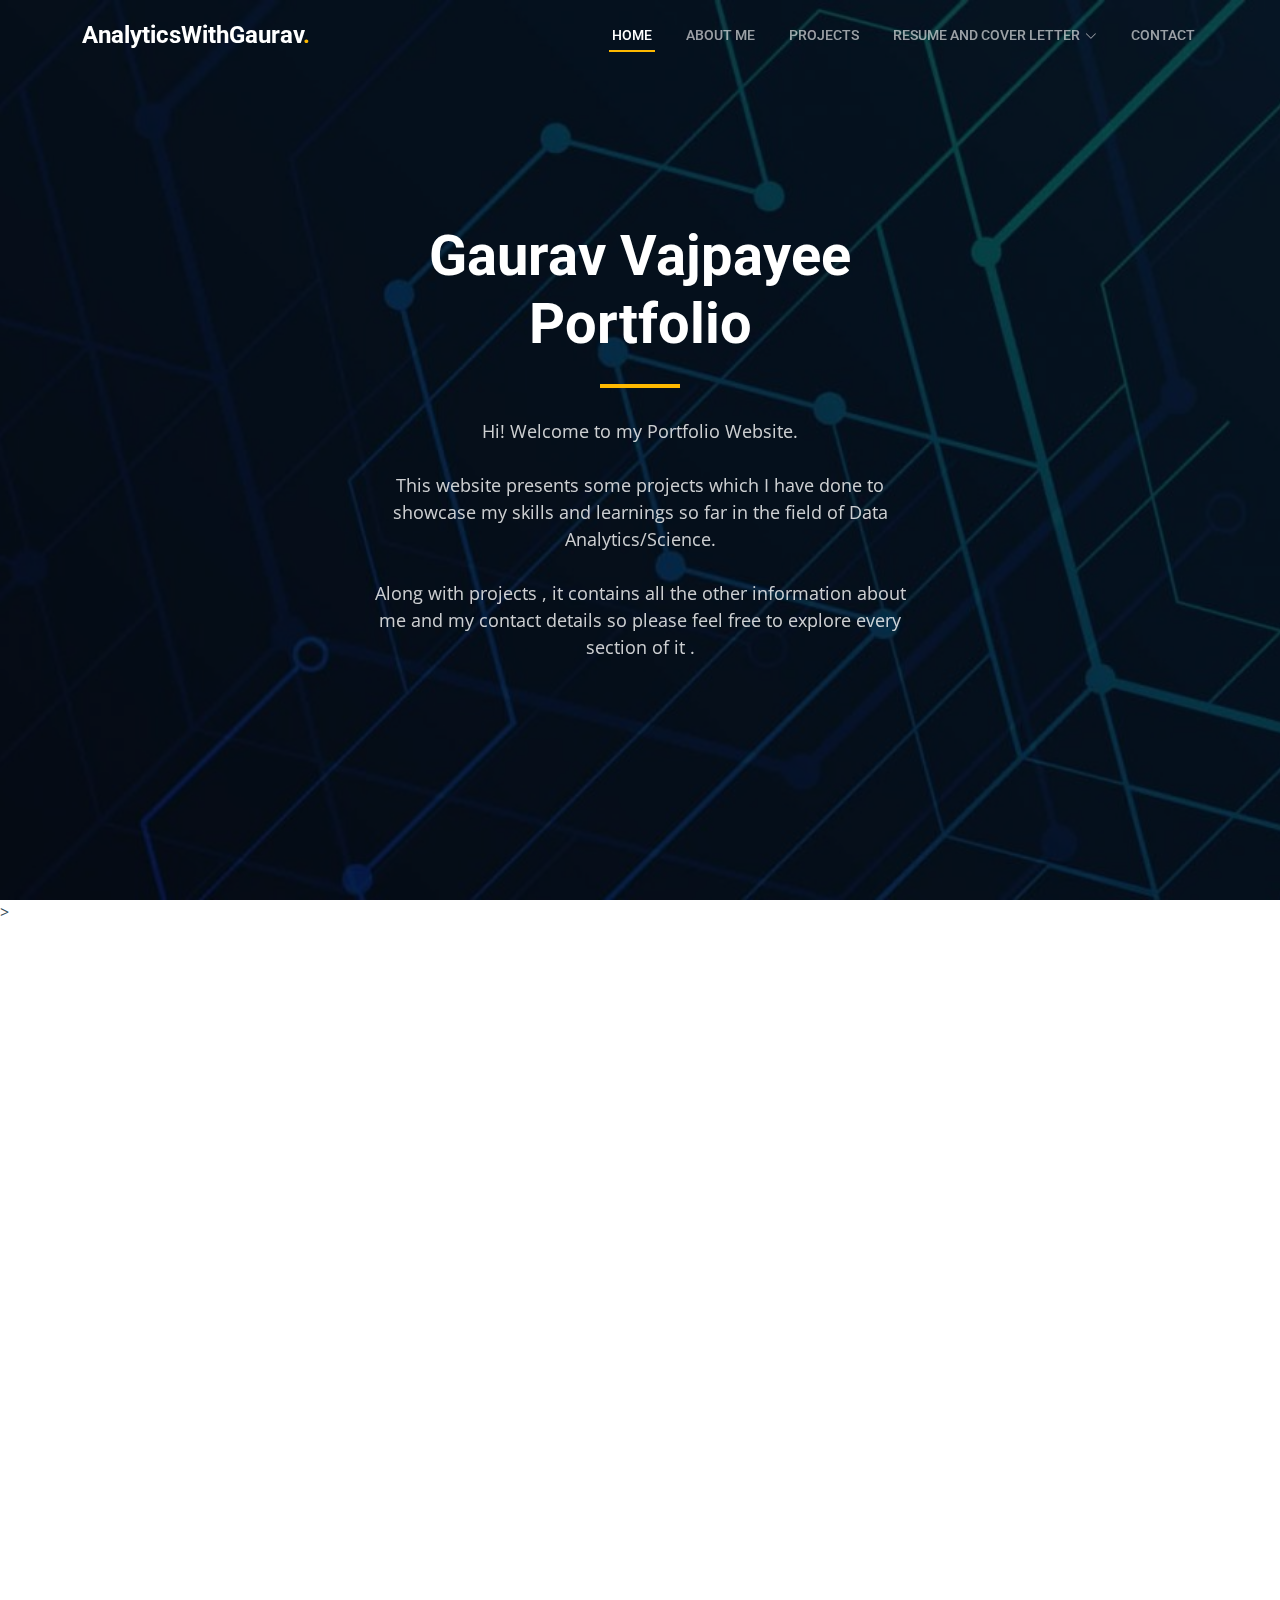
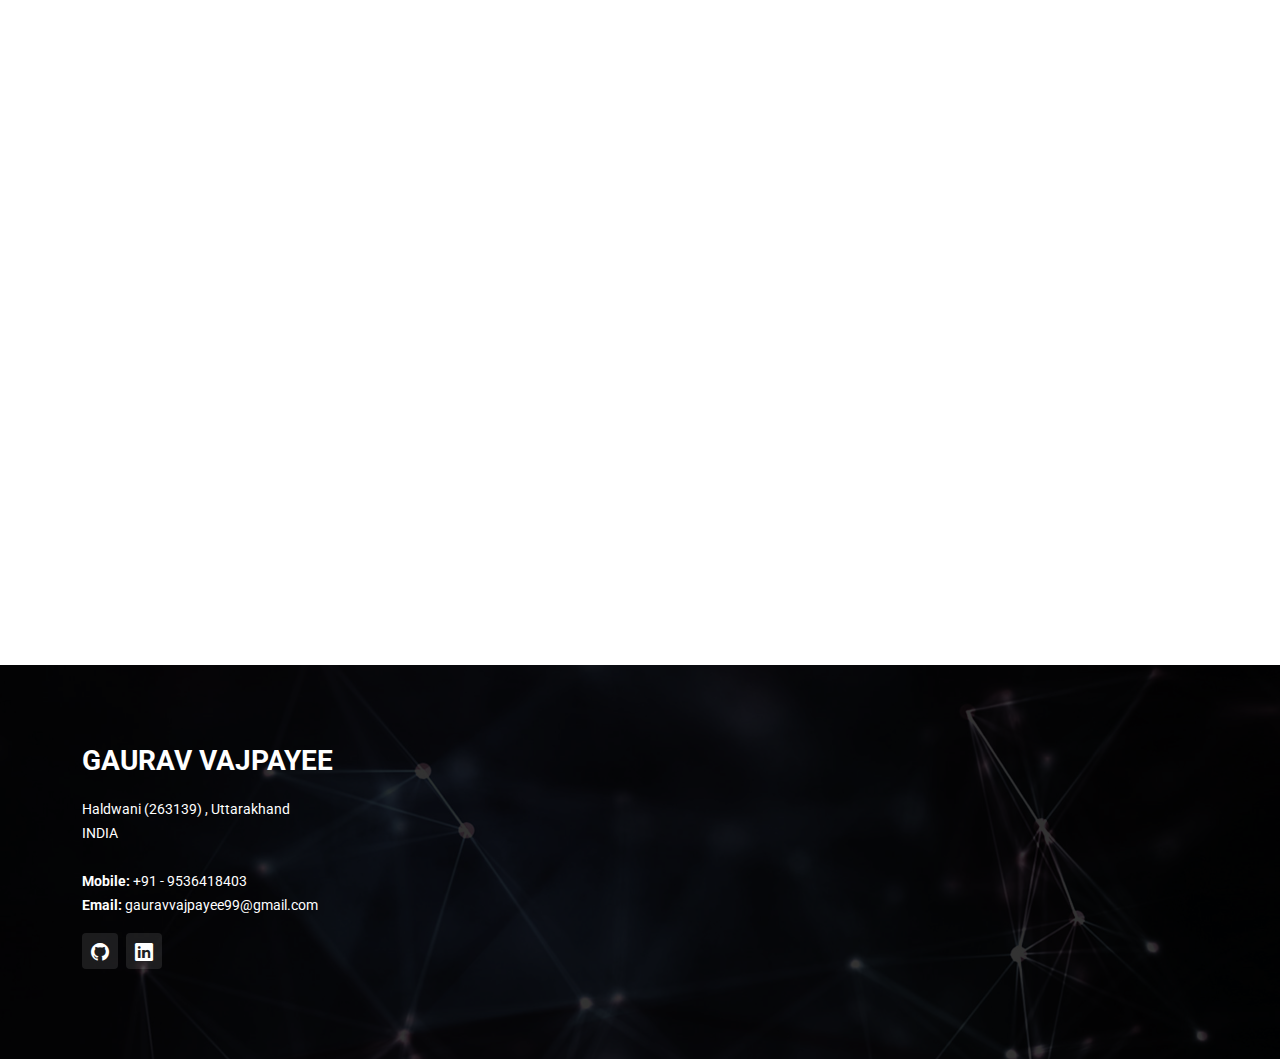
<file: index.html>
<!DOCTYPE html>
<html lang="en">

<head>
  <meta charset="utf-8">
  <meta content="width=device-width, initial-scale=1.0" name="viewport">

  <title>AnalyticsWithGaurav</title>
  <meta content="" name="description">
  <meta content="" name="keywords">

  <!-- Favicons -->
  <link href="assets/img/favicon.png" rel="icon">
  <link href="assets/img/apple-touch-icon.png" rel="apple-touch-icon">

  <!-- Google Fonts -->
  <link rel="preconnect" href="https://fonts.googleapis.com">
  <link rel="preconnect" href="https://fonts.gstatic.com" crossorigin>
  <link href="https://fonts.googleapis.com/css2?family=Open+Sans:ital,wght@0,300;0,400;0,500;0,600;0,700;1,300;1,400;1,600;1,700&family=Roboto:ital,wght@0,300;0,400;0,500;0,600;0,700;1,300;1,400;1,500;1,600;1,700&family=Work+Sans:ital,wght@0,300;0,400;0,500;0,600;0,700;1,300;1,400;1,500;1,600;1,700&display=swap" rel="stylesheet">

  <!-- Vendor CSS Files -->
  <link href="assets/vendor/bootstrap/css/bootstrap.min.css" rel="stylesheet">
  <link href="assets/vendor/bootstrap-icons/bootstrap-icons.css" rel="stylesheet">
  <link href="assets/vendor/fontawesome-free/css/all.min.css" rel="stylesheet">
  <link href="assets/vendor/aos/aos.css" rel="stylesheet">
  <link href="assets/vendor/glightbox/css/glightbox.min.css" rel="stylesheet">
  <link href="assets/vendor/swiper/swiper-bundle.min.css" rel="stylesheet">

  <!-- Template Main CSS File -->
  <link href="assets/css/main.css" rel="stylesheet">

  <!-- =======================================================
  * Template Name: UpConstruction
  * Updated: Mar 10 2023 with Bootstrap v5.2.3
  * Template URL: https://bootstrapmade.com/upconstruction-bootstrap-construction-website-template/
  * Author: BootstrapMade.com
  * License: https://bootstrapmade.com/license/
  ======================================================== -->
</head>

<body>

  <!-- ======= Header ======= -->
  <header id="header" class="header d-flex align-items-center">
    <div class="container-fluid container-xl d-flex align-items-center justify-content-between">

      <a href="index.html" class="logo d-flex align-items-center">
        <!-- Uncomment the line below if you also wish to use an image logo -->
        <!-- <img src="assets/img/logo.png" alt=""> -->
        <h1>AnalyticsWithGaurav<span>.</span></h1>
      </a>

      <i class="mobile-nav-toggle mobile-nav-show bi bi-list"></i>
      <i class="mobile-nav-toggle mobile-nav-hide d-none bi bi-x"></i>
      <nav id="navbar" class="navbar">
        <ul>
          <li><a href="index.html" class="active">Home</a></li>
          <li><a href="about.html">About Me</a></li>
          
          
          <li><a href="projects.html">Projects</a></li>
        
          <li class="dropdown"><a href="#"><span>Resume and Cover Letter</span> <i class="bi bi-chevron-down dropdown-indicator"></i></a>
            <ul>
              <li><a href="https://drive.google.com/file/d/1WSXVyuEYT8NhZiekjqWGVT6FmmIiOwhb/view?usp=share_link">Resume</a></li>
              <li><a href="https://drive.google.com/file/d/1pC2pNh6DbzlezKvRQA91Y3G2_WLFF133/view?usp=share_link">Cover Letter</a></li>
              </ul>
          </li>
          <li><a href="contact.html">Contact</a></li>
        </ul>
      </nav><!-- .navbar -->

    </div>
  </header><!-- End Header -->

  <!-- ======= Hero Section ======= -->
  <section id="hero" class="hero">

    <div class="info d-flex align-items-center">
      <div class="container">
        <div class="row justify-content-center">
          <div class="col-lg-6 text-center">
            <h2 data-aos="fade-down">Gaurav Vajpayee Portfolio</h2>
            <p data-aos="fade-up">Hi! Welcome to my Portfolio Website.<br /> <br />This website presents some projects which I have done to showcase my skills and learnings so far in the field of Data Analytics/Science. <br /><br />Along with projects , it contains all the other information about me and my contact details so please feel free to explore every section of it .</p>   
            
          </div>
        </div>
      </div>
    </div>

    <div id="hero-carousel" class="carousel slide" data-bs-ride="carousel" data-bs-interval="5000">

      <div class="carousel-item active" style="background-image: url(assets/img/background.jpg)"></div>
      </div>

  </section>
<!-- End Hero Section -->

  

    <!-- ======= Get Started Section ======= -->
  

        <!-- End Get Started Section -->

    <!-- ======= Constructions Section ======= -->
    <!-- End Card Item -->

          <!-- End Card Item -->

          <!-- End Card Item -->

          <!-- End Card Item -->

        ><!-- End Constructions Section -->

    <!-- ======= Services Section ======= -->
   <!-- End Service Item -->

         <!-- End Service Item -->
<!-- End Service Item -->

          <!-- End Service Item -->

          <!-- End Service Item -->

         <!-- End Service Item -->

    <!-- End Services Section -->

    <!-- ======= Alt Services Section ======= -->
    <!-- End Icon Box -->

           <!-- End Icon Box -->
<!-- End Icon Box -->
<!-- End Icon Box -->

         <!-- End Alt Services Section -->

    <!-- ======= Features Section ======= -->
  

    <!-- ======= Our Projects Section ======= -->
    <section id="projects" class="projects">
      <div class="container" data-aos="fade-up">

        <div class="section-header">
          <h2>Projects</h2>
          <p></p>
        </div>

        <div class="portfolio-isotope" data-portfolio-filter="*" data-portfolio-layout="masonry" data-portfolio-sort="original-order">

          <ul class="portfolio-flters" data-aos="fade-up" data-aos-delay="100">
            <li data-filter="*" class="filter-active">All Projects </li>
            <li data-filter=".filter-dap">Data Analysis Projects</li>
            <li data-filter=".filter-sp">SQL Projects</li>
            <li data-filter=".filter-dsp">Machine Learning/Data Science Projects</li>
            <li data-filter=".filter-dp">Dashboards</li>
          </ul><!-- End Projects Filters -->

          <div class="row gy-4 portfolio-container" data-aos="fade-up" data-aos-delay="200">

            <div class="col-lg-4 col-md-6 portfolio-item filter-dap">
              <div class="portfolio-content h-100">
                <img src="assets/img/projects/rollercoaster.jpg" class="img-fluid" alt="">
                <div class="portfolio-info">
                  <h4>EDA of Roller Coaster Data</h4>
                  <p>Exploratory Data Analysis of Roller Coasters in North America.</p>
                  
                  <a href="https://github.com/gauravvaj/RollerCoasterData_EDA" title="View Project" class="details-link"><i class="bi bi-link-45deg"></i></a>
                </div>
              </div>
            </div><!-- End Projects Item -->

            <div class="col-lg-4 col-md-6 portfolio-item filter-dap">
              <div class="portfolio-content h-100">
                <img src="assets/img/projects/Nobel-Prize1.jpg" class="img-fluid" alt="">
                <div class="portfolio-info">
                  <h4>Analysis of Nobel Prize Data</h4>
                  <p>Analysis of Nobel Prize winners data from 1901 to  2020 </p>
                  
                  <a href="https://github.com/gauravvaj/Analysis_of_Nobel_Prize_Data" title="View Project" class="details-link"><i class="bi bi-link-45deg"></i></a>
                </div>
              </div>
            </div><!-- End Projects Item -->
            

            <div class="col-lg-4 col-md-6 portfolio-item filter-sp">
              <div class="portfolio-content h-100">
                <img src="assets/img/projects/soccerdata2.jpg" class="img-fluid" alt="">
                <div class="portfolio-info">
                  <h4>European_Soccer_Data_Analysis</h4>
                  <p>  A SQL based analysis project of European Soccer Teams Data.  </p>

                  <a href="https://github.com/gauravvaj/Analysis_of_European_Soccer_Data" title="View Project" class="details-link"><i class="bi bi-link-45deg"></i></a>
                </div>
              </div>
            </div><!-- End Projects Item -->

            <div class="col-lg-4 col-md-6 portfolio-item filter-dsp">
              <div class="portfolio-content h-100">
                <img src="assets/img/projects/delhi2.jpg" class="img-fluid" alt="">
                <div class="portfolio-info">
                  <h4>Analysis of Delhi Neighbourhoods </h4>
                  <p>Analysis of Delhi's neighbourhoods on the availability of parks. </p>
                  <a href="https://github.com/gauravvaj/DelhiNeighborhoodDataAnalysisCourseraCapstoneProject/tree/main" title="View Project" class="details-link"><i class="bi bi-link-45deg"></i></a>
                </div>
              </div>
            </div><!-- End Projects Item -->
            

        <div class="col-lg-4 col-md-6 portfolio-item filter-dp">
              <div class="portfolio-content h-100">
                <img src="assets/img/projects/dashboard1.jpg" class="img-fluid" alt="">
                <div class="portfolio-info">
                  <h4>Analysis of Sales Data of a Cycle Company</h4>
                  <p>PowerBI Dashboards analyzing sales data of a cycle company Adventure Works Cycles.</p>
                 <a href="https://app.powerbi.com/view?r=eyJrIjoiMzZjYTBhYzQtOWNmMS00MWJjLTk0ZDQtZjEzZGJhZTBiZDNiIiwidCI6IjQ1ZDdiZThhLTM4ODctNDI1MS1hMmJkLWI4YzE5OTQ4OWNhYyJ9" title="View Dashboards" class="details-link"><i class="bi bi-link-45deg"></i></a>
                </div>
              </div>
            </div><!-- End Projects Item -->

            <div class="col-lg-4 col-md-6 portfolio-item filter-dap">
              <div class="portfolio-content h-100">
                <img src="assets/img/projects/Police.jpg" class="img-fluid" alt="">
                <div class="portfolio-info">
                  <h4>Analyzing Police Activity</h4>
                  <p>Analysis of Police activity in Rhode Island a state of USA.</p>
                 
                  <a href="https://github.com/gauravvaj/AnalysisOfPoliceActivityRhodeIsland" title="View Project" class="details-link"><i class="bi bi-link-45deg"></i></a>
                </div>
              </div>
            </div><!-- End Projects Item -->

            
            <div class="col-lg-4 col-md-6 portfolio-item filter-dap">
              <div class="portfolio-content h-100">
                <img src="assets/img/projects/bitcoin.jpg" class="img-fluid" alt="">
                <div class="portfolio-info">
                  <h4>Exploring Cryptocurrency Data</h4>
                  <p>Analysis of Bitcoin and other important cryptocurrency data.</p>
                 
                  <a href="https://github.com/gauravvaj/ExploringBitcoinCryptocurrenciesData" title="View Project" class="details-link"><i class="bi bi-link-45deg"></i></a>
                </div>
              </div>
            </div><!-- End Projects Item -->

            <div class="col-lg-4 col-md-6 portfolio-item filter-sp">
              <div class="portfolio-content h-100">
                <img src="assets/img/projects/worldpopulation.jpg" class="img-fluid" alt="">
                <div class="portfolio-info">
                  <h4>Analysis of World Population</h4>
                  <p>A SQL based project on the analysis of world population data. </p>
                 <a href="https://github.com/gauravvaj/Analysis_of_World_Population" title="View Project" class="details-link"><i class="bi bi-link-45deg"></i></a>
                </div>
              </div>
            </div><!-- End Projects Item -->

            

           <!---- <div class="col-lg-4 col-md-6 portfolio-item filter-dsp"> 
                          <div class="portfolio-content h-100">
                <img src="assets/img/projects/repairs-2.jpg" class="img-fluid" alt="">
                <div class="portfolio-info">
                  <h4>Repairs 2</h4>
                  <p>Lorem ipsum, dolor sit amet consectetur</p>
                  <a href="assets/img/projects/repairs-2.jpg" title="Repairs 2" data-gallery="portfolio-gallery-repairs" class="glightbox preview-link"><i class="bi bi-zoom-in"></i></a>
                  <a href="project-details.html" title="More Details" class="details-link"><i class="bi bi-link-45deg"></i></a>
                </div>
              </div>
            </div><  data science project post can be used later,  End Projects Item -->

          <!----  <div class="col-lg-4 col-md-6 portfolio-item filter-dp">
              <div class="portfolio-content h-100">
                <img src="assets/img/projects/design-2.jpg" class="img-fluid" alt="">
                <div class="portfolio-info">
                  <h4>Design 2</h4>
                  <p>Lorem ipsum, dolor sit amet consectetur</p>
                  <a href="assets/img/projects/design-2.jpg" title="Repairs 2" data-gallery="portfolio-gallery-book" class="glightbox preview-link"><i class="bi bi-zoom-in"></i></a>
                  <a href="project-details.html" title="More Details" class="details-link"><i class="bi bi-link-45deg"></i></a>
                </div>
              </div>
            </div>< dashboard project can be used later ,End Projects Item -->

            <div class="col-lg-4 col-md-6 portfolio-item filter-dap">
              <div class="portfolio-content h-100">
                <img src="assets/img/projects/twitter-2_tb.jpg" class="img-fluid" alt="">
                <div class="portfolio-info">
                  <h4>Real Time Insights of Social Media Data</h4>
                  <p>Data analysis and insiaghts generation of Twitter Social Media Data.</p>
                  <a href="https://github.com/gauravvaj/RealTimeInsightsSocialmediaData" title="View Project" class="details-link"><i class="bi bi-link-45deg"></i></a>
                </div>
              </div>
            </div><!-- End Projects Item -->

            <div class="col-lg-4 col-md-6 portfolio-item filter-dap">
              <div class="portfolio-content h-100">
                <img src="assets/img/projects/nyc-yellow-taxi.jpg" class="img-fluid" alt="">
                <div class="portfolio-info">
                  <h4>EDA of NYC Taxi Data</h4>
                  <p>Exploratory Data Analysis of New York Taxi System Data.</p>
                  <a href="https://github.com/gauravvaj/ExploratoryDataAnalysis_EDA_NYTaxi_Dataset" title="View Project" class="details-link"><i class="bi bi-link-45deg"></i></a>
                </div>
              </div>
            </div><!-- End Projects Item -->

            
            

            <div class="col-lg-4 col-md-6 portfolio-item filter-sp">
              <div class="portfolio-content h-100">
                <img src="assets/img/projects/internationaldebt2.jpg" class="img-fluid" alt="">
                <div class="portfolio-info">
                  <h4>International Debt Analysis</h4>
                  <p>A SQL project on analyzing the World Bank's data on International Debt.</p>
                  
                  <a href="https://github.com/gauravvaj/International_Debt_Analysis" title="View Project" class="details-link"><i class="bi bi-link-45deg"></i></a>
                </div>
              </div>
            </div><!-- End Projects Item -->

          <!----- <div class="col-lg-4 col-md-6 portfolio-item filter-dsp">
              <div class="portfolio-content h-100">
                <img src="assets/img/projects/repairs-3.jpg" class="img-fluid" alt="">
                <div class="portfolio-info">
                  <h4>Repairs 3</h4>
                  <p>Lorem ipsum, dolor sit amet consectetur</p>
                  <a href="assets/img/projects/repairs-3.jpg" title="Repairs 2" data-gallery="portfolio-gallery-repairs" class="glightbox preview-link"><i class="bi bi-zoom-in"></i></a>
                  <a href="project-details.html" title="More Details" class="details-link"><i class="bi bi-link-45deg"></i></a>
                </div>
              </div>
            </div>< data science project post can be used later , End Projects Item -->

          <!----  <div class="col-lg-4 col-md-6 portfolio-item filter-dp">
              <div class="portfolio-content h-100">
                <img src="assets/img/projects/design-3.jpg" class="img-fluid" alt="">
                <div class="portfolio-info">
                  <h4>Design 3</h4>
                  <p>Lorem ipsum, dolor sit amet consectetur</p>
                  <a href="assets/img/projects/design-3.jpg" title="Repairs 3" data-gallery="portfolio-gallery-book" class="glightbox preview-link"><i class="bi bi-zoom-in"></i></a>
                  <a href="project-details.html" title="More Details" class="details-link"><i class="bi bi-link-45deg"></i></a>
                </div>
              </div>
            </div><data science project can be used later ,  End Projects Item -->

          </div><!-- End Projects Container -->

        </div>

      </div>
    </section><!-- End Our Projects Section -->

 

  <!-- ======= Footer ======= -->
  <footer id="footer" class="footer" class="breadcrumbs d-flex align-items-center" style="background-image: url('assets/img/bg2.jpg');">

    <div class="footer-content position-relative">
      <div class="container">
        <div class="row">

          <div class="col-lg-4 col-md-6">
            <div class="footer-info">
              <h3>Gaurav Vajpayee</h3>
              <p>
                Haldwani (263139) , Uttarakhand <br>
                INDIA<br><br>
                <strong>Mobile:</strong> +91 - 9536418403<br>
                <strong>Email:</strong> gauravvajpayee99@gmail.com<br>
              </p>
              <div class="social-links d-flex mt-3">
                
                <a href="#" class="d-flex align-items-center justify-content-center"><i class="bi bi-github"></i></a>
                <a href="#" class="d-flex align-items-center justify-content-center"><i class="bi bi-linkedin"></i></a>
              </div>
            </div>
          </div><!-- End footer info column-->

         

          
          

          

        

    

  <a href="#" class="scroll-top d-flex align-items-center justify-content-center"><i class="bi bi-arrow-up-short"></i></a>

  <div id="preloader"></div>

  <!-- Vendor JS Files -->
  <script src="assets/vendor/bootstrap/js/bootstrap.bundle.min.js"></script>
  <script src="assets/vendor/aos/aos.js"></script>
  <script src="assets/vendor/glightbox/js/glightbox.min.js"></script>
  <script src="assets/vendor/isotope-layout/isotope.pkgd.min.js"></script>
  <script src="assets/vendor/swiper/swiper-bundle.min.js"></script>
  <script src="assets/vendor/purecounter/purecounter_vanilla.js"></script>
  <script src="assets/vendor/php-email-form/validate.js"></script>

  <!-- Template Main JS File -->
  <script src="assets/js/main.js"></script>

</body>

</html>
</file>
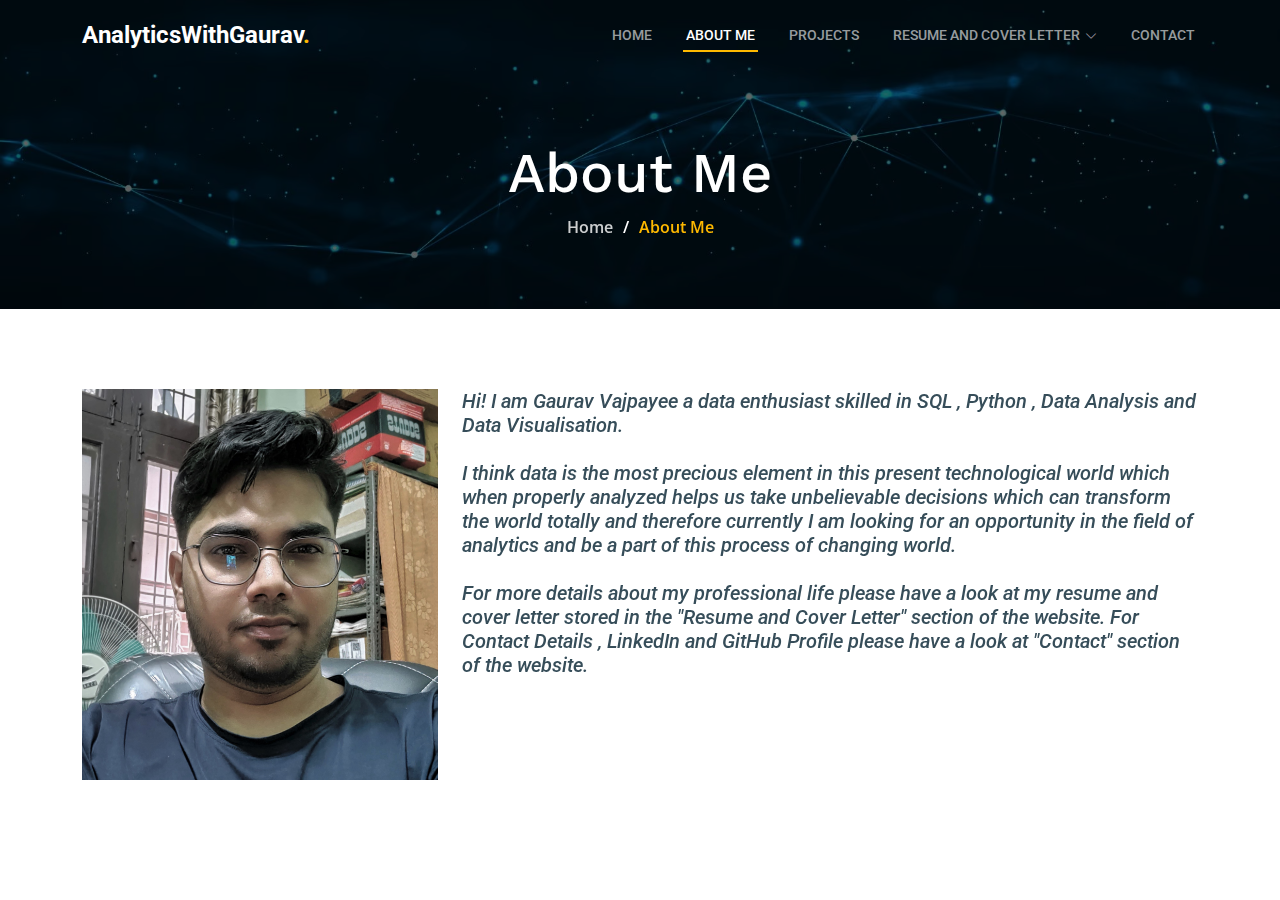
<file: about.html>
<!DOCTYPE html>
<html lang="en">

<head>
  <meta charset="utf-8">
  <meta content="width=device-width, initial-scale=1.0" name="viewport">

  <title>AnalyticsWithGaurav</title>
  <meta content="" name="description">
  <meta content="" name="keywords">

  <!-- Favicons -->
  <link href="assets/img/favicon.png" rel="icon">
  <link href="assets/img/apple-touch-icon.png" rel="apple-touch-icon">

  <!-- Google Fonts -->
  <link rel="preconnect" href="https://fonts.googleapis.com">
  <link rel="preconnect" href="https://fonts.gstatic.com" crossorigin>
  <link href="https://fonts.googleapis.com/css2?family=Open+Sans:ital,wght@0,300;0,400;0,500;0,600;0,700;1,300;1,400;1,600;1,700&family=Roboto:ital,wght@0,300;0,400;0,500;0,600;0,700;1,300;1,400;1,500;1,600;1,700&family=Work+Sans:ital,wght@0,300;0,400;0,500;0,600;0,700;1,300;1,400;1,500;1,600;1,700&display=swap" rel="stylesheet">

  <!-- Vendor CSS Files -->
  <link href="assets/vendor/bootstrap/css/bootstrap.min.css" rel="stylesheet">
  <link href="assets/vendor/bootstrap-icons/bootstrap-icons.css" rel="stylesheet">
  <link href="assets/vendor/fontawesome-free/css/all.min.css" rel="stylesheet">
  <link href="assets/vendor/aos/aos.css" rel="stylesheet">
  <link href="assets/vendor/glightbox/css/glightbox.min.css" rel="stylesheet">
  <link href="assets/vendor/swiper/swiper-bundle.min.css" rel="stylesheet">

  <!-- Template Main CSS File -->
  <link href="assets/css/main.css" rel="stylesheet">

  <!-- =======================================================
  * Template Name: UpConstruction
  * Updated: Mar 10 2023 with Bootstrap v5.2.3
  * Template URL: https://bootstrapmade.com/upconstruction-bootstrap-construction-website-template/
  * Author: BootstrapMade.com
  * License: https://bootstrapmade.com/license/
  ======================================================== -->
</head>

<body>

  <!-- ======= Header ======= -->
  <header id="header" class="header d-flex align-items-center">
    <div class="container-fluid container-xl d-flex align-items-center justify-content-between">

      <a href="index.html" class="logo d-flex align-items-center">
        <!-- Uncomment the line below if you also wish to use an image logo -->
        <!-- <img src="assets/img/logo.png" alt=""> -->
        <h1>AnalyticsWithGaurav<span>.</span></h1>
      </a>

      <i class="mobile-nav-toggle mobile-nav-show bi bi-list"></i>
      <i class="mobile-nav-toggle mobile-nav-hide d-none bi bi-x"></i>
      <nav id="navbar" class="navbar">
        <ul>
          <li><a href="index.html">Home</a></li>
          <li><a href="about.html" class="active">About Me</a></li>
         
          <li><a href="projects.html">Projects</a></li>
         <!---- <li><a href="blog.html">Blog</a></li> -->
          <li class="dropdown"><a href="#"><span>Resume and Cover Letter</span> <i class="bi bi-chevron-down dropdown-indicator"></i></a>
            <ul>
              <li><a href="https://drive.google.com/file/d/1WSXVyuEYT8NhZiekjqWGVT6FmmIiOwhb/view?usp=share_link">Resume</a></li>
              <li><a href="https://drive.google.com/file/d/1pC2pNh6DbzlezKvRQA91Y3G2_WLFF133/view?usp=share_link">Cover Letter</a></li>
            </ul>

          <li><a href="contact.html">Contact</a></li>
        </ul>
      </nav><!-- .navbar -->

    </div>
  </header><!-- End Header -->

  <main id="main">

    <!-- ======= Breadcrumbs ======= -->
    <div class="breadcrumbs d-flex align-items-center" style="background-image: url('assets/img/socialShareImage.img.7ae3e6989cdc45d0a062066ccde539e5.jpg');">
      <div class="container position-relative d-flex flex-column align-items-center" data-aos="fade">

        <h2>About Me</h2>
        <ol>
          <li><a href="index.html">Home</a></li>
          <li>About Me</li>
        </ol>

      </div>
    </div><!-- End Breadcrumbs -->

   

    <!-- ======= Stats Counter Section ======= -->
   <!-- End Stats Item -->

          
    <!-- ======= Our Team Section ======= -->
    <section id="about" class="about">
      <div class="container" data-aos="fade-up">

        

        <div class="row">
          <div class="col-lg-4">
            <img src="assets/img/IMG20210416181333.jpg" class="img-fluid" alt="">
          </div>
          <div class="col-lg-8 pt-4 pt-lg-0 content">
           
            <h5 class="fst-italic">
              Hi! I am Gaurav Vajpayee a data enthusiast skilled in SQL , Python , Data Analysis and Data Visualisation. 
              <br/> <br/>
              I think data is the most precious element in this present technological world which when properly analyzed helps us take unbelievable decisions which can transform the world 
              totally and therefore currently I am looking for an opportunity in the field of analytics and be a part of this process of changing world.
              <br/> <br/>
              For more details about my professional life please have a look at my resume and cover letter stored in the "Resume and Cover Letter" section of the website. For Contact Details , LinkedIn and GitHub Profile please have a look at "Contact" section of the website.
            </h5>
            
           
        </div>

      </div>
    </section><!-- End Team Member -->

         
    

  <a href="#" class="scroll-top d-flex align-items-center justify-content-center"><i class="bi bi-arrow-up-short"></i></a>

  <div id="preloader"></div>

  <!-- Vendor JS Files -->
  <script src="assets/vendor/bootstrap/js/bootstrap.bundle.min.js"></script>
  <script src="assets/vendor/aos/aos.js"></script>
  <script src="assets/vendor/glightbox/js/glightbox.min.js"></script>
  <script src="assets/vendor/isotope-layout/isotope.pkgd.min.js"></script>
  <script src="assets/vendor/swiper/swiper-bundle.min.js"></script>
  <script src="assets/vendor/purecounter/purecounter_vanilla.js"></script>
  <script src="assets/vendor/php-email-form/validate.js"></script>

  <!-- Template Main JS File -->
  <script src="assets/js/main.js"></script>

</body>

</html>
</file>
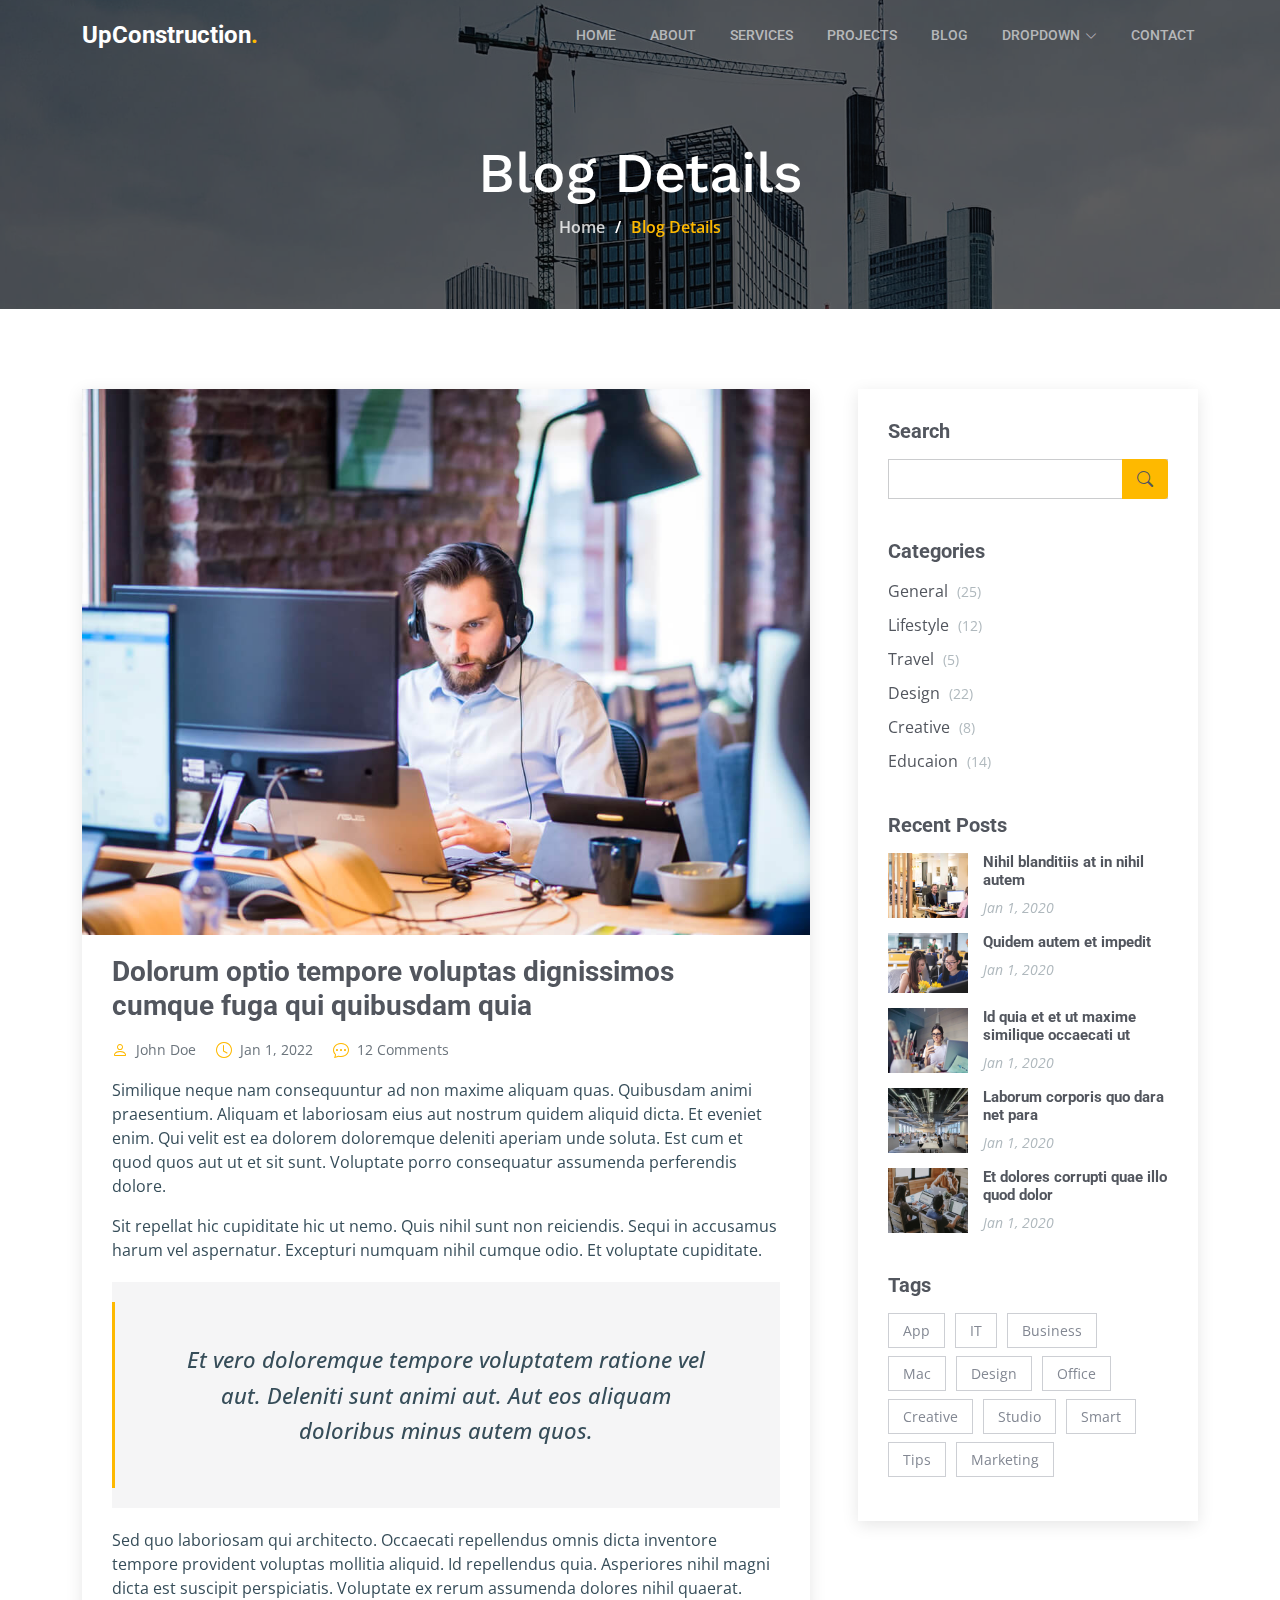
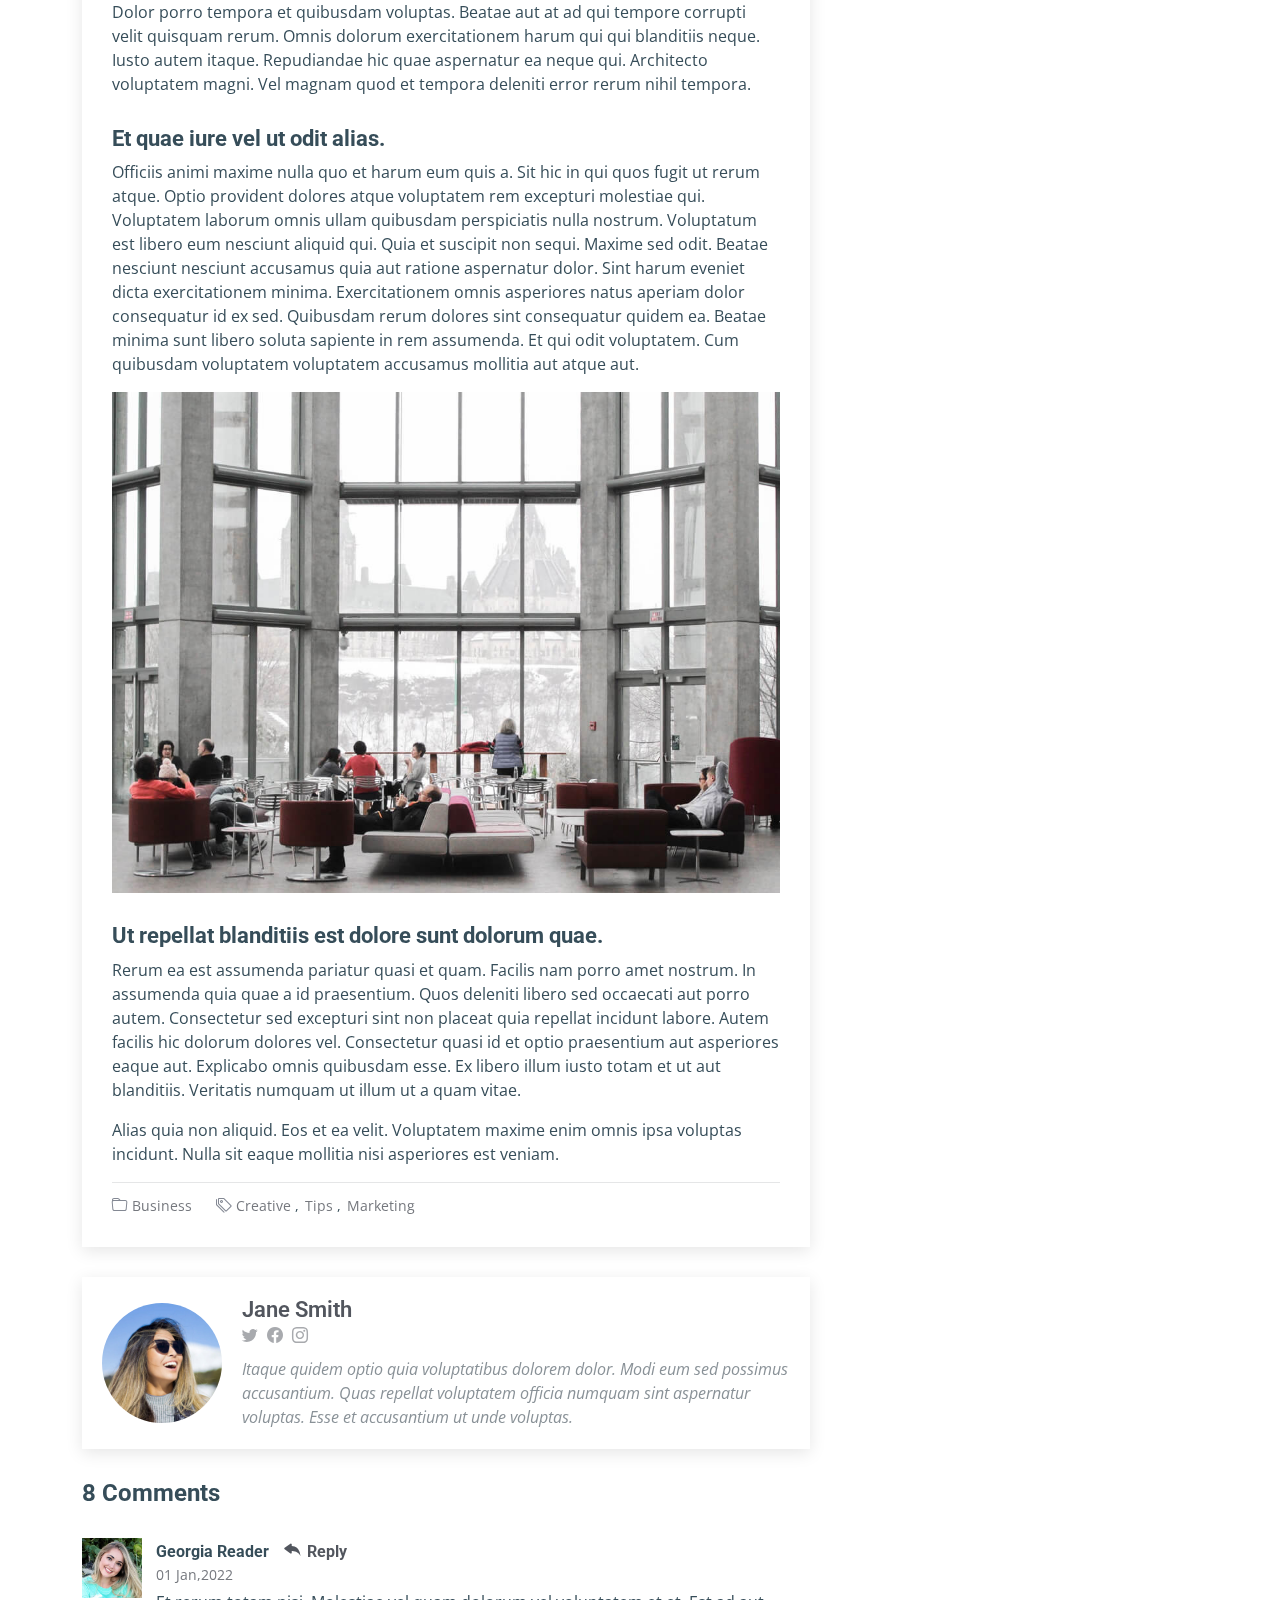
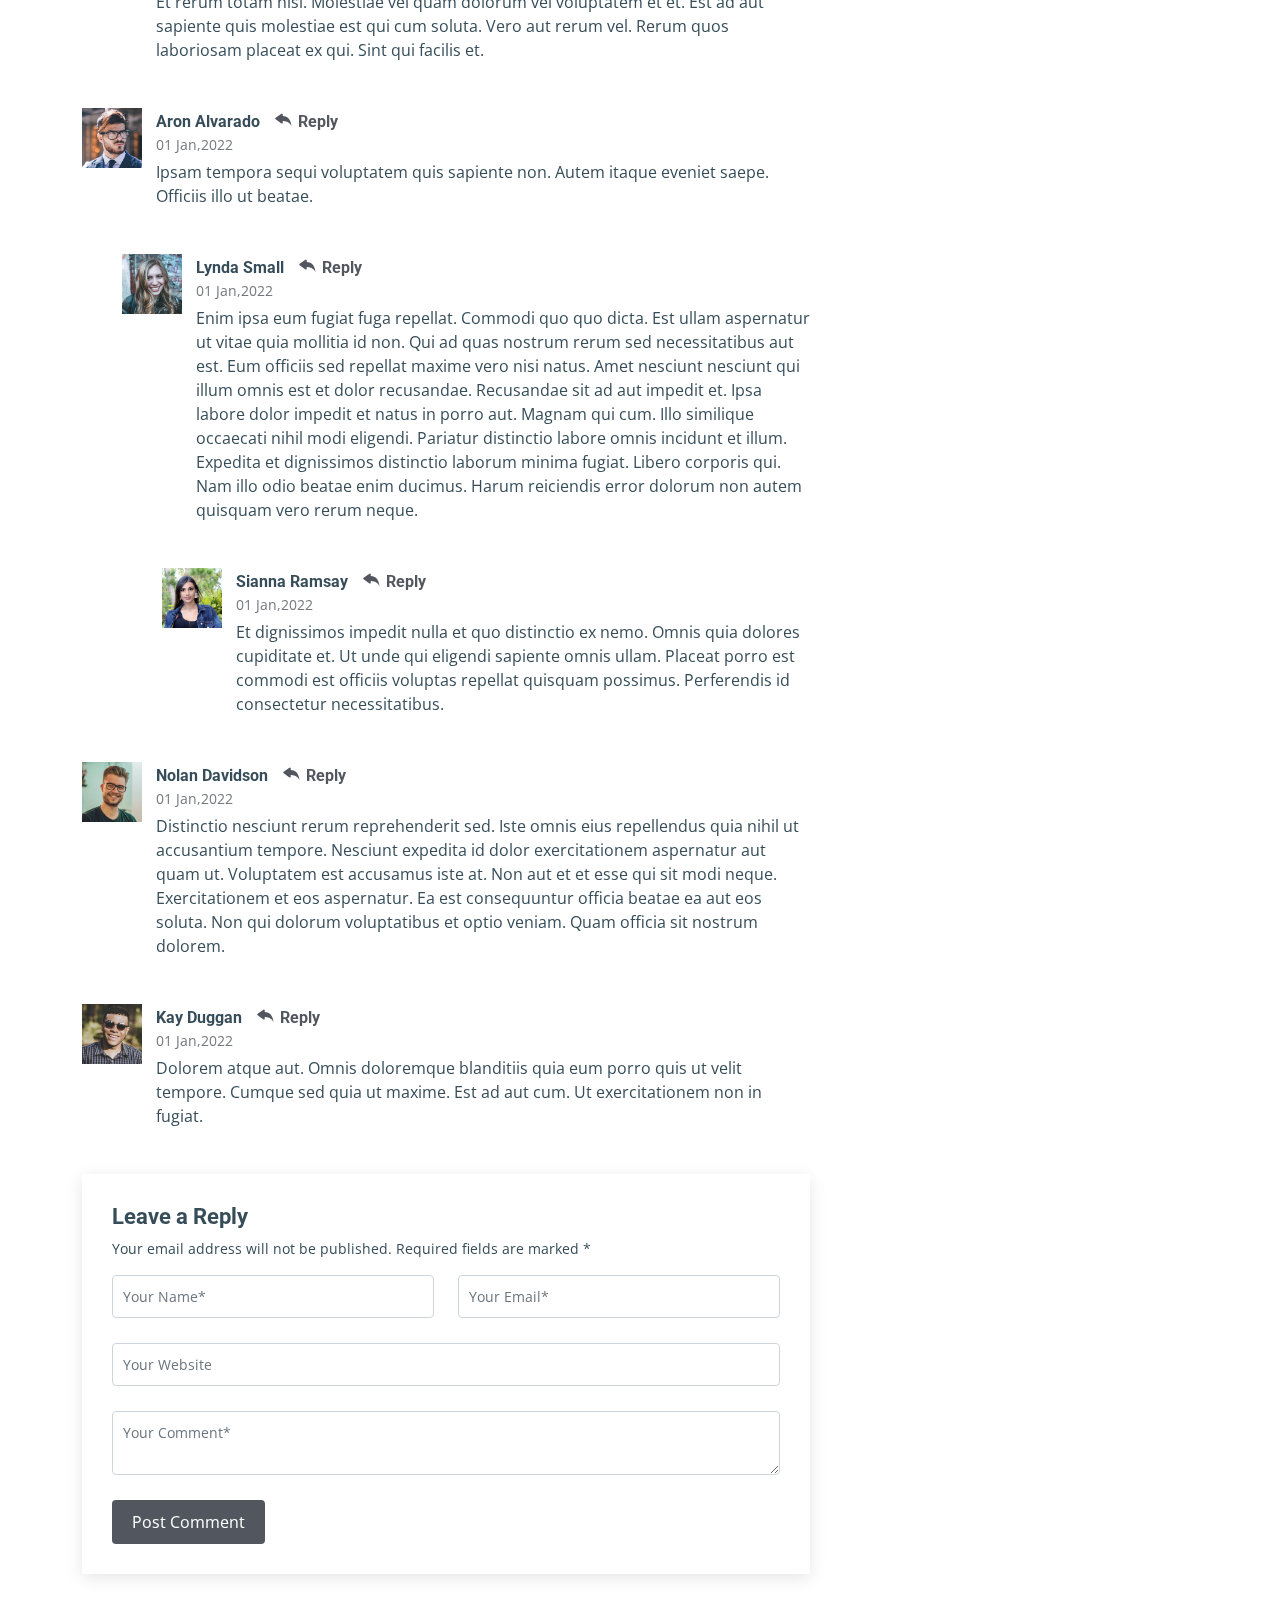
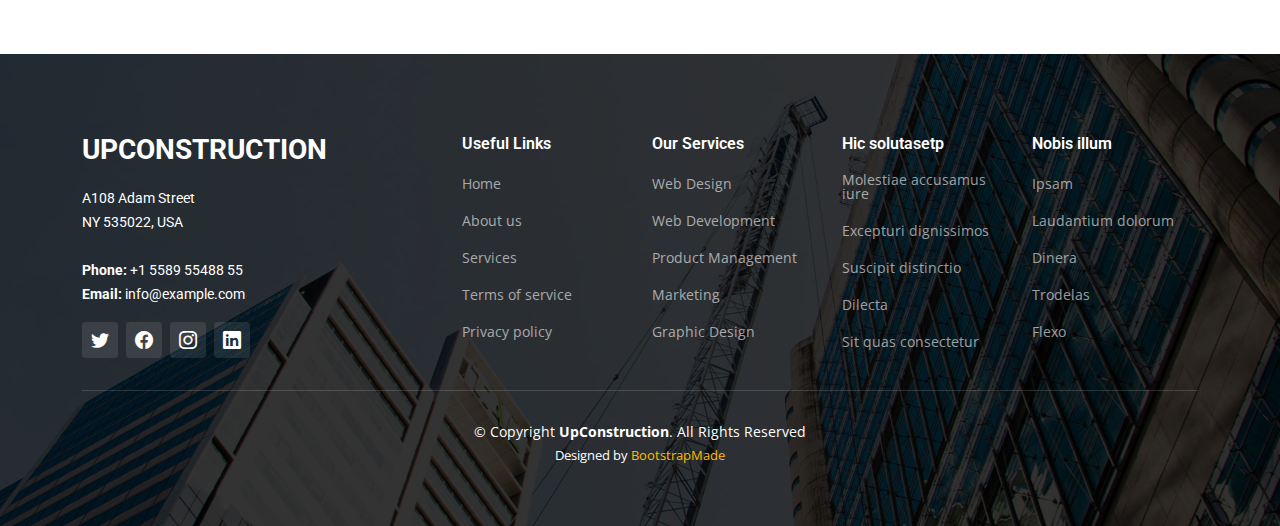
<file: blog-details.html>
<!DOCTYPE html>
<html lang="en">

<head>
  <meta charset="utf-8">
  <meta content="width=device-width, initial-scale=1.0" name="viewport">

  <title>UpConstruction Bootstrap Template - Blog Details</title>
  <meta content="" name="description">
  <meta content="" name="keywords">

  <!-- Favicons -->
  <link href="assets/img/favicon.png" rel="icon">
  <link href="assets/img/apple-touch-icon.png" rel="apple-touch-icon">

  <!-- Google Fonts -->
  <link rel="preconnect" href="https://fonts.googleapis.com">
  <link rel="preconnect" href="https://fonts.gstatic.com" crossorigin>
  <link href="https://fonts.googleapis.com/css2?family=Open+Sans:ital,wght@0,300;0,400;0,500;0,600;0,700;1,300;1,400;1,600;1,700&family=Roboto:ital,wght@0,300;0,400;0,500;0,600;0,700;1,300;1,400;1,500;1,600;1,700&family=Work+Sans:ital,wght@0,300;0,400;0,500;0,600;0,700;1,300;1,400;1,500;1,600;1,700&display=swap" rel="stylesheet">

  <!-- Vendor CSS Files -->
  <link href="assets/vendor/bootstrap/css/bootstrap.min.css" rel="stylesheet">
  <link href="assets/vendor/bootstrap-icons/bootstrap-icons.css" rel="stylesheet">
  <link href="assets/vendor/fontawesome-free/css/all.min.css" rel="stylesheet">
  <link href="assets/vendor/aos/aos.css" rel="stylesheet">
  <link href="assets/vendor/glightbox/css/glightbox.min.css" rel="stylesheet">
  <link href="assets/vendor/swiper/swiper-bundle.min.css" rel="stylesheet">

  <!-- Template Main CSS File -->
  <link href="assets/css/main.css" rel="stylesheet">

  <!-- =======================================================
  * Template Name: UpConstruction
  * Updated: Mar 10 2023 with Bootstrap v5.2.3
  * Template URL: https://bootstrapmade.com/upconstruction-bootstrap-construction-website-template/
  * Author: BootstrapMade.com
  * License: https://bootstrapmade.com/license/
  ======================================================== -->
</head>

<body>

  <!-- ======= Header ======= -->
  <header id="header" class="header d-flex align-items-center">
    <div class="container-fluid container-xl d-flex align-items-center justify-content-between">

      <a href="index.html" class="logo d-flex align-items-center">
        <!-- Uncomment the line below if you also wish to use an image logo -->
        <!-- <img src="assets/img/logo.png" alt=""> -->
        <h1>UpConstruction<span>.</span></h1>
      </a>

      <i class="mobile-nav-toggle mobile-nav-show bi bi-list"></i>
      <i class="mobile-nav-toggle mobile-nav-hide d-none bi bi-x"></i>
      <nav id="navbar" class="navbar">
        <ul>
          <li><a href="index.html">Home</a></li>
          <li><a href="about.html">About</a></li>
          <li><a href="services.html">Services</a></li>
          <li><a href="projects.html">Projects</a></li>
          <li><a href="blog.html">Blog</a></li>
          <li class="dropdown"><a href="#"><span>Dropdown</span> <i class="bi bi-chevron-down dropdown-indicator"></i></a>
            <ul>
              <li><a href="#">Dropdown 1</a></li>
              <li class="dropdown"><a href="#"><span>Deep Dropdown</span> <i class="bi bi-chevron-down dropdown-indicator"></i></a>
                <ul>
                  <li><a href="#">Deep Dropdown 1</a></li>
                  <li><a href="#">Deep Dropdown 2</a></li>
                  <li><a href="#">Deep Dropdown 3</a></li>
                  <li><a href="#">Deep Dropdown 4</a></li>
                  <li><a href="#">Deep Dropdown 5</a></li>
                </ul>
              </li>
              <li><a href="#">Dropdown 2</a></li>
              <li><a href="#">Dropdown 3</a></li>
              <li><a href="#">Dropdown 4</a></li>
            </ul>
          </li>
          <li><a href="contact.html">Contact</a></li>
        </ul>
      </nav><!-- .navbar -->

    </div>
  </header><!-- End Header -->

  <main id="main">

    <!-- ======= Breadcrumbs ======= -->
    <div class="breadcrumbs d-flex align-items-center" style="background-image: url('assets/img/breadcrumbs-bg.jpg');">
      <div class="container position-relative d-flex flex-column align-items-center" data-aos="fade">

        <h2>Blog Details</h2>
        <ol>
          <li><a href="index.html">Home</a></li>
          <li>Blog Details</li>
        </ol>

      </div>
    </div><!-- End Breadcrumbs -->

    <!-- ======= Blog Details Section ======= -->
    <section id="blog" class="blog">
      <div class="container" data-aos="fade-up" data-aos-delay="100">

        <div class="row g-5">

          <div class="col-lg-8">

            <article class="blog-details">

              <div class="post-img">
                <img src="assets/img/blog/blog-1.jpg" alt="" class="img-fluid">
              </div>

              <h2 class="title">Dolorum optio tempore voluptas dignissimos cumque fuga qui quibusdam quia</h2>

              <div class="meta-top">
                <ul>
                  <li class="d-flex align-items-center"><i class="bi bi-person"></i> <a href="blog-details.html">John Doe</a></li>
                  <li class="d-flex align-items-center"><i class="bi bi-clock"></i> <a href="blog-details.html"><time datetime="2020-01-01">Jan 1, 2022</time></a></li>
                  <li class="d-flex align-items-center"><i class="bi bi-chat-dots"></i> <a href="blog-details.html">12 Comments</a></li>
                </ul>
              </div><!-- End meta top -->

              <div class="content">
                <p>
                  Similique neque nam consequuntur ad non maxime aliquam quas. Quibusdam animi praesentium. Aliquam et laboriosam eius aut nostrum quidem aliquid dicta.
                  Et eveniet enim. Qui velit est ea dolorem doloremque deleniti aperiam unde soluta. Est cum et quod quos aut ut et sit sunt. Voluptate porro consequatur assumenda perferendis dolore.
                </p>

                <p>
                  Sit repellat hic cupiditate hic ut nemo. Quis nihil sunt non reiciendis. Sequi in accusamus harum vel aspernatur. Excepturi numquam nihil cumque odio. Et voluptate cupiditate.
                </p>

                <blockquote>
                  <p>
                    Et vero doloremque tempore voluptatem ratione vel aut. Deleniti sunt animi aut. Aut eos aliquam doloribus minus autem quos.
                  </p>
                </blockquote>

                <p>
                  Sed quo laboriosam qui architecto. Occaecati repellendus omnis dicta inventore tempore provident voluptas mollitia aliquid. Id repellendus quia. Asperiores nihil magni dicta est suscipit perspiciatis. Voluptate ex rerum assumenda dolores nihil quaerat.
                  Dolor porro tempora et quibusdam voluptas. Beatae aut at ad qui tempore corrupti velit quisquam rerum. Omnis dolorum exercitationem harum qui qui blanditiis neque.
                  Iusto autem itaque. Repudiandae hic quae aspernatur ea neque qui. Architecto voluptatem magni. Vel magnam quod et tempora deleniti error rerum nihil tempora.
                </p>

                <h3>Et quae iure vel ut odit alias.</h3>
                <p>
                  Officiis animi maxime nulla quo et harum eum quis a. Sit hic in qui quos fugit ut rerum atque. Optio provident dolores atque voluptatem rem excepturi molestiae qui. Voluptatem laborum omnis ullam quibusdam perspiciatis nulla nostrum. Voluptatum est libero eum nesciunt aliquid qui.
                  Quia et suscipit non sequi. Maxime sed odit. Beatae nesciunt nesciunt accusamus quia aut ratione aspernatur dolor. Sint harum eveniet dicta exercitationem minima. Exercitationem omnis asperiores natus aperiam dolor consequatur id ex sed. Quibusdam rerum dolores sint consequatur quidem ea.
                  Beatae minima sunt libero soluta sapiente in rem assumenda. Et qui odit voluptatem. Cum quibusdam voluptatem voluptatem accusamus mollitia aut atque aut.
                </p>
                <img src="assets/img/blog/blog-inside-post.jpg" class="img-fluid" alt="">

                <h3>Ut repellat blanditiis est dolore sunt dolorum quae.</h3>
                <p>
                  Rerum ea est assumenda pariatur quasi et quam. Facilis nam porro amet nostrum. In assumenda quia quae a id praesentium. Quos deleniti libero sed occaecati aut porro autem. Consectetur sed excepturi sint non placeat quia repellat incidunt labore. Autem facilis hic dolorum dolores vel.
                  Consectetur quasi id et optio praesentium aut asperiores eaque aut. Explicabo omnis quibusdam esse. Ex libero illum iusto totam et ut aut blanditiis. Veritatis numquam ut illum ut a quam vitae.
                </p>
                <p>
                  Alias quia non aliquid. Eos et ea velit. Voluptatem maxime enim omnis ipsa voluptas incidunt. Nulla sit eaque mollitia nisi asperiores est veniam.
                </p>

              </div><!-- End post content -->

              <div class="meta-bottom">
                <i class="bi bi-folder"></i>
                <ul class="cats">
                  <li><a href="#">Business</a></li>
                </ul>

                <i class="bi bi-tags"></i>
                <ul class="tags">
                  <li><a href="#">Creative</a></li>
                  <li><a href="#">Tips</a></li>
                  <li><a href="#">Marketing</a></li>
                </ul>
              </div><!-- End meta bottom -->

            </article><!-- End blog post -->

            <div class="post-author d-flex align-items-center">
              <img src="assets/img/blog/blog-author.jpg" class="rounded-circle flex-shrink-0" alt="">
              <div>
                <h4>Jane Smith</h4>
                <div class="social-links">
                  <a href="https://twitters.com/#"><i class="bi bi-twitter"></i></a>
                  <a href="https://facebook.com/#"><i class="bi bi-facebook"></i></a>
                  <a href="https://instagram.com/#"><i class="biu bi-instagram"></i></a>
                </div>
                <p>
                  Itaque quidem optio quia voluptatibus dolorem dolor. Modi eum sed possimus accusantium. Quas repellat voluptatem officia numquam sint aspernatur voluptas. Esse et accusantium ut unde voluptas.
                </p>
              </div>
            </div><!-- End post author -->

            <div class="comments">

              <h4 class="comments-count">8 Comments</h4>

              <div id="comment-1" class="comment">
                <div class="d-flex">
                  <div class="comment-img"><img src="assets/img/blog/comments-1.jpg" alt=""></div>
                  <div>
                    <h5><a href="">Georgia Reader</a> <a href="#" class="reply"><i class="bi bi-reply-fill"></i> Reply</a></h5>
                    <time datetime="2020-01-01">01 Jan,2022</time>
                    <p>
                      Et rerum totam nisi. Molestiae vel quam dolorum vel voluptatem et et. Est ad aut sapiente quis molestiae est qui cum soluta.
                      Vero aut rerum vel. Rerum quos laboriosam placeat ex qui. Sint qui facilis et.
                    </p>
                  </div>
                </div>
              </div><!-- End comment #1 -->

              <div id="comment-2" class="comment">
                <div class="d-flex">
                  <div class="comment-img"><img src="assets/img/blog/comments-2.jpg" alt=""></div>
                  <div>
                    <h5><a href="">Aron Alvarado</a> <a href="#" class="reply"><i class="bi bi-reply-fill"></i> Reply</a></h5>
                    <time datetime="2020-01-01">01 Jan,2022</time>
                    <p>
                      Ipsam tempora sequi voluptatem quis sapiente non. Autem itaque eveniet saepe. Officiis illo ut beatae.
                    </p>
                  </div>
                </div>

                <div id="comment-reply-1" class="comment comment-reply">
                  <div class="d-flex">
                    <div class="comment-img"><img src="assets/img/blog/comments-3.jpg" alt=""></div>
                    <div>
                      <h5><a href="">Lynda Small</a> <a href="#" class="reply"><i class="bi bi-reply-fill"></i> Reply</a></h5>
                      <time datetime="2020-01-01">01 Jan,2022</time>
                      <p>
                        Enim ipsa eum fugiat fuga repellat. Commodi quo quo dicta. Est ullam aspernatur ut vitae quia mollitia id non. Qui ad quas nostrum rerum sed necessitatibus aut est. Eum officiis sed repellat maxime vero nisi natus. Amet nesciunt nesciunt qui illum omnis est et dolor recusandae.

                        Recusandae sit ad aut impedit et. Ipsa labore dolor impedit et natus in porro aut. Magnam qui cum. Illo similique occaecati nihil modi eligendi. Pariatur distinctio labore omnis incidunt et illum. Expedita et dignissimos distinctio laborum minima fugiat.

                        Libero corporis qui. Nam illo odio beatae enim ducimus. Harum reiciendis error dolorum non autem quisquam vero rerum neque.
                      </p>
                    </div>
                  </div>

                  <div id="comment-reply-2" class="comment comment-reply">
                    <div class="d-flex">
                      <div class="comment-img"><img src="assets/img/blog/comments-4.jpg" alt=""></div>
                      <div>
                        <h5><a href="">Sianna Ramsay</a> <a href="#" class="reply"><i class="bi bi-reply-fill"></i> Reply</a></h5>
                        <time datetime="2020-01-01">01 Jan,2022</time>
                        <p>
                          Et dignissimos impedit nulla et quo distinctio ex nemo. Omnis quia dolores cupiditate et. Ut unde qui eligendi sapiente omnis ullam. Placeat porro est commodi est officiis voluptas repellat quisquam possimus. Perferendis id consectetur necessitatibus.
                        </p>
                      </div>
                    </div>

                  </div><!-- End comment reply #2-->

                </div><!-- End comment reply #1-->

              </div><!-- End comment #2-->

              <div id="comment-3" class="comment">
                <div class="d-flex">
                  <div class="comment-img"><img src="assets/img/blog/comments-5.jpg" alt=""></div>
                  <div>
                    <h5><a href="">Nolan Davidson</a> <a href="#" class="reply"><i class="bi bi-reply-fill"></i> Reply</a></h5>
                    <time datetime="2020-01-01">01 Jan,2022</time>
                    <p>
                      Distinctio nesciunt rerum reprehenderit sed. Iste omnis eius repellendus quia nihil ut accusantium tempore. Nesciunt expedita id dolor exercitationem aspernatur aut quam ut. Voluptatem est accusamus iste at.
                      Non aut et et esse qui sit modi neque. Exercitationem et eos aspernatur. Ea est consequuntur officia beatae ea aut eos soluta. Non qui dolorum voluptatibus et optio veniam. Quam officia sit nostrum dolorem.
                    </p>
                  </div>
                </div>

              </div><!-- End comment #3 -->

              <div id="comment-4" class="comment">
                <div class="d-flex">
                  <div class="comment-img"><img src="assets/img/blog/comments-6.jpg" alt=""></div>
                  <div>
                    <h5><a href="">Kay Duggan</a> <a href="#" class="reply"><i class="bi bi-reply-fill"></i> Reply</a></h5>
                    <time datetime="2020-01-01">01 Jan,2022</time>
                    <p>
                      Dolorem atque aut. Omnis doloremque blanditiis quia eum porro quis ut velit tempore. Cumque sed quia ut maxime. Est ad aut cum. Ut exercitationem non in fugiat.
                    </p>
                  </div>
                </div>

              </div><!-- End comment #4 -->

              <div class="reply-form">

                <h4>Leave a Reply</h4>
                <p>Your email address will not be published. Required fields are marked * </p>
                <form action="">
                  <div class="row">
                    <div class="col-md-6 form-group">
                      <input name="name" type="text" class="form-control" placeholder="Your Name*">
                    </div>
                    <div class="col-md-6 form-group">
                      <input name="email" type="text" class="form-control" placeholder="Your Email*">
                    </div>
                  </div>
                  <div class="row">
                    <div class="col form-group">
                      <input name="website" type="text" class="form-control" placeholder="Your Website">
                    </div>
                  </div>
                  <div class="row">
                    <div class="col form-group">
                      <textarea name="comment" class="form-control" placeholder="Your Comment*"></textarea>
                    </div>
                  </div>
                  <button type="submit" class="btn btn-primary">Post Comment</button>

                </form>

              </div>

            </div><!-- End blog comments -->

          </div>

          <div class="col-lg-4">

            <div class="sidebar">

              <div class="sidebar-item search-form">
                <h3 class="sidebar-title">Search</h3>
                <form action="" class="mt-3">
                  <input type="text">
                  <button type="submit"><i class="bi bi-search"></i></button>
                </form>
              </div><!-- End sidebar search formn-->

              <div class="sidebar-item categories">
                <h3 class="sidebar-title">Categories</h3>
                <ul class="mt-3">
                  <li><a href="#">General <span>(25)</span></a></li>
                  <li><a href="#">Lifestyle <span>(12)</span></a></li>
                  <li><a href="#">Travel <span>(5)</span></a></li>
                  <li><a href="#">Design <span>(22)</span></a></li>
                  <li><a href="#">Creative <span>(8)</span></a></li>
                  <li><a href="#">Educaion <span>(14)</span></a></li>
                </ul>
              </div><!-- End sidebar categories-->

              <div class="sidebar-item recent-posts">
                <h3 class="sidebar-title">Recent Posts</h3>

                <div class="mt-3">

                  <div class="post-item mt-3">
                    <img src="assets/img/blog/blog-recent-1.jpg" alt="">
                    <div>
                      <h4><a href="blog-details.html">Nihil blanditiis at in nihil autem</a></h4>
                      <time datetime="2020-01-01">Jan 1, 2020</time>
                    </div>
                  </div><!-- End recent post item-->

                  <div class="post-item">
                    <img src="assets/img/blog/blog-recent-2.jpg" alt="">
                    <div>
                      <h4><a href="blog-details.html">Quidem autem et impedit</a></h4>
                      <time datetime="2020-01-01">Jan 1, 2020</time>
                    </div>
                  </div><!-- End recent post item-->

                  <div class="post-item">
                    <img src="assets/img/blog/blog-recent-3.jpg" alt="">
                    <div>
                      <h4><a href="blog-details.html">Id quia et et ut maxime similique occaecati ut</a></h4>
                      <time datetime="2020-01-01">Jan 1, 2020</time>
                    </div>
                  </div><!-- End recent post item-->

                  <div class="post-item">
                    <img src="assets/img/blog/blog-recent-4.jpg" alt="">
                    <div>
                      <h4><a href="blog-details.html">Laborum corporis quo dara net para</a></h4>
                      <time datetime="2020-01-01">Jan 1, 2020</time>
                    </div>
                  </div><!-- End recent post item-->

                  <div class="post-item">
                    <img src="assets/img/blog/blog-recent-5.jpg" alt="">
                    <div>
                      <h4><a href="blog-details.html">Et dolores corrupti quae illo quod dolor</a></h4>
                      <time datetime="2020-01-01">Jan 1, 2020</time>
                    </div>
                  </div><!-- End recent post item-->

                </div>

              </div><!-- End sidebar recent posts-->

              <div class="sidebar-item tags">
                <h3 class="sidebar-title">Tags</h3>
                <ul class="mt-3">
                  <li><a href="#">App</a></li>
                  <li><a href="#">IT</a></li>
                  <li><a href="#">Business</a></li>
                  <li><a href="#">Mac</a></li>
                  <li><a href="#">Design</a></li>
                  <li><a href="#">Office</a></li>
                  <li><a href="#">Creative</a></li>
                  <li><a href="#">Studio</a></li>
                  <li><a href="#">Smart</a></li>
                  <li><a href="#">Tips</a></li>
                  <li><a href="#">Marketing</a></li>
                </ul>
              </div><!-- End sidebar tags-->

            </div><!-- End Blog Sidebar -->

          </div>
        </div>

      </div>
    </section><!-- End Blog Details Section -->

  </main><!-- End #main -->

  <!-- ======= Footer ======= -->
  <footer id="footer" class="footer">

    <div class="footer-content position-relative">
      <div class="container">
        <div class="row">

          <div class="col-lg-4 col-md-6">
            <div class="footer-info">
              <h3>UpConstruction</h3>
              <p>
                A108 Adam Street <br>
                NY 535022, USA<br><br>
                <strong>Phone:</strong> +1 5589 55488 55<br>
                <strong>Email:</strong> info@example.com<br>
              </p>
              <div class="social-links d-flex mt-3">
                <a href="#" class="d-flex align-items-center justify-content-center"><i class="bi bi-twitter"></i></a>
                <a href="#" class="d-flex align-items-center justify-content-center"><i class="bi bi-facebook"></i></a>
                <a href="#" class="d-flex align-items-center justify-content-center"><i class="bi bi-instagram"></i></a>
                <a href="#" class="d-flex align-items-center justify-content-center"><i class="bi bi-linkedin"></i></a>
              </div>
            </div>
          </div><!-- End footer info column-->

          <div class="col-lg-2 col-md-3 footer-links">
            <h4>Useful Links</h4>
            <ul>
              <li><a href="#">Home</a></li>
              <li><a href="#">About us</a></li>
              <li><a href="#">Services</a></li>
              <li><a href="#">Terms of service</a></li>
              <li><a href="#">Privacy policy</a></li>
            </ul>
          </div><!-- End footer links column-->

          <div class="col-lg-2 col-md-3 footer-links">
            <h4>Our Services</h4>
            <ul>
              <li><a href="#">Web Design</a></li>
              <li><a href="#">Web Development</a></li>
              <li><a href="#">Product Management</a></li>
              <li><a href="#">Marketing</a></li>
              <li><a href="#">Graphic Design</a></li>
            </ul>
          </div><!-- End footer links column-->

          <div class="col-lg-2 col-md-3 footer-links">
            <h4>Hic solutasetp</h4>
            <ul>
              <li><a href="#">Molestiae accusamus iure</a></li>
              <li><a href="#">Excepturi dignissimos</a></li>
              <li><a href="#">Suscipit distinctio</a></li>
              <li><a href="#">Dilecta</a></li>
              <li><a href="#">Sit quas consectetur</a></li>
            </ul>
          </div><!-- End footer links column-->

          <div class="col-lg-2 col-md-3 footer-links">
            <h4>Nobis illum</h4>
            <ul>
              <li><a href="#">Ipsam</a></li>
              <li><a href="#">Laudantium dolorum</a></li>
              <li><a href="#">Dinera</a></li>
              <li><a href="#">Trodelas</a></li>
              <li><a href="#">Flexo</a></li>
            </ul>
          </div><!-- End footer links column-->

        </div>
      </div>
    </div>

    <div class="footer-legal text-center position-relative">
      <div class="container">
        <div class="copyright">
          &copy; Copyright <strong><span>UpConstruction</span></strong>. All Rights Reserved
        </div>
        <div class="credits">
          <!-- All the links in the footer should remain intact. -->
          <!-- You can delete the links only if you purchased the pro version. -->
          <!-- Licensing information: https://bootstrapmade.com/license/ -->
          <!-- Purchase the pro version with working PHP/AJAX contact form: https://bootstrapmade.com/upconstruction-bootstrap-construction-website-template/ -->
          Designed by <a href="https://bootstrapmade.com/">BootstrapMade</a>
        </div>
      </div>
    </div>

  </footer>
  <!-- End Footer -->

  <a href="#" class="scroll-top d-flex align-items-center justify-content-center"><i class="bi bi-arrow-up-short"></i></a>

  <div id="preloader"></div>

  <!-- Vendor JS Files -->
  <script src="assets/vendor/bootstrap/js/bootstrap.bundle.min.js"></script>
  <script src="assets/vendor/aos/aos.js"></script>
  <script src="assets/vendor/glightbox/js/glightbox.min.js"></script>
  <script src="assets/vendor/isotope-layout/isotope.pkgd.min.js"></script>
  <script src="assets/vendor/swiper/swiper-bundle.min.js"></script>
  <script src="assets/vendor/purecounter/purecounter_vanilla.js"></script>
  <script src="assets/vendor/php-email-form/validate.js"></script>

  <!-- Template Main JS File -->
  <script src="assets/js/main.js"></script>

</body>

</html>
</file>
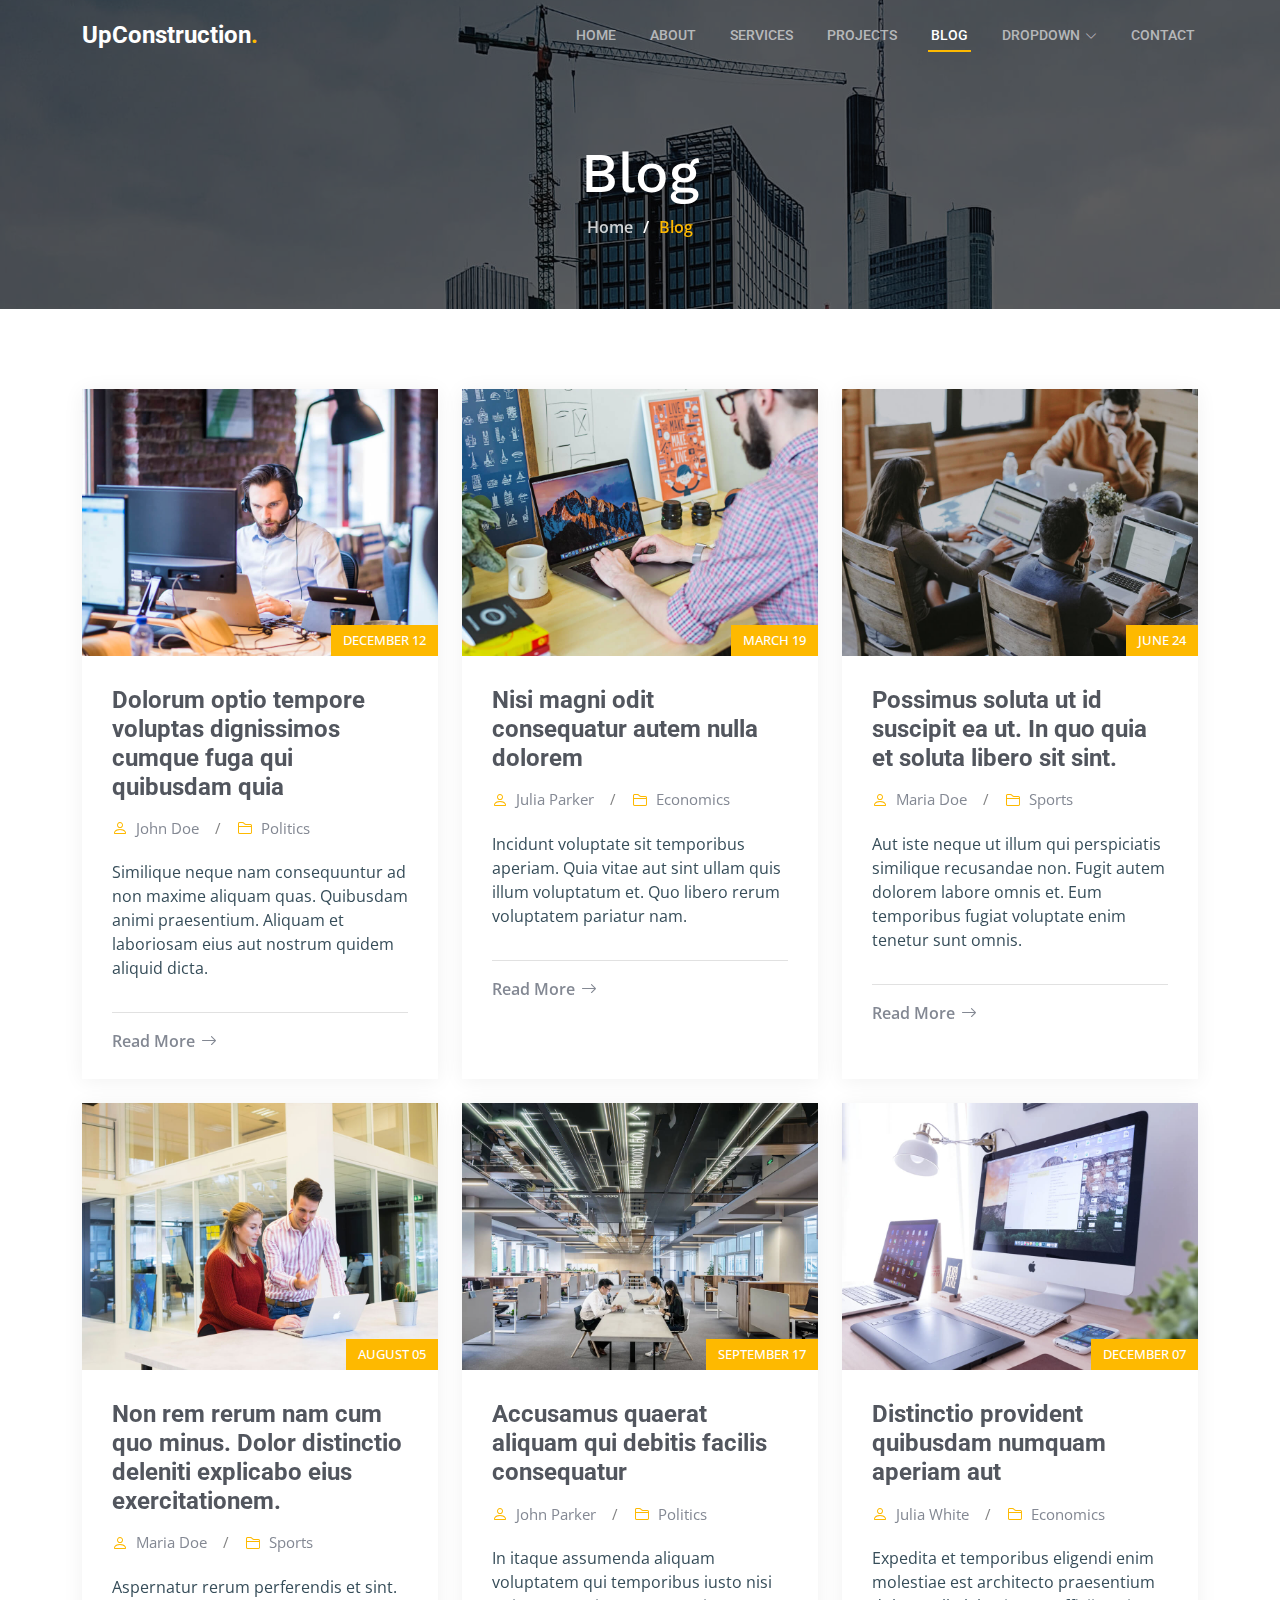
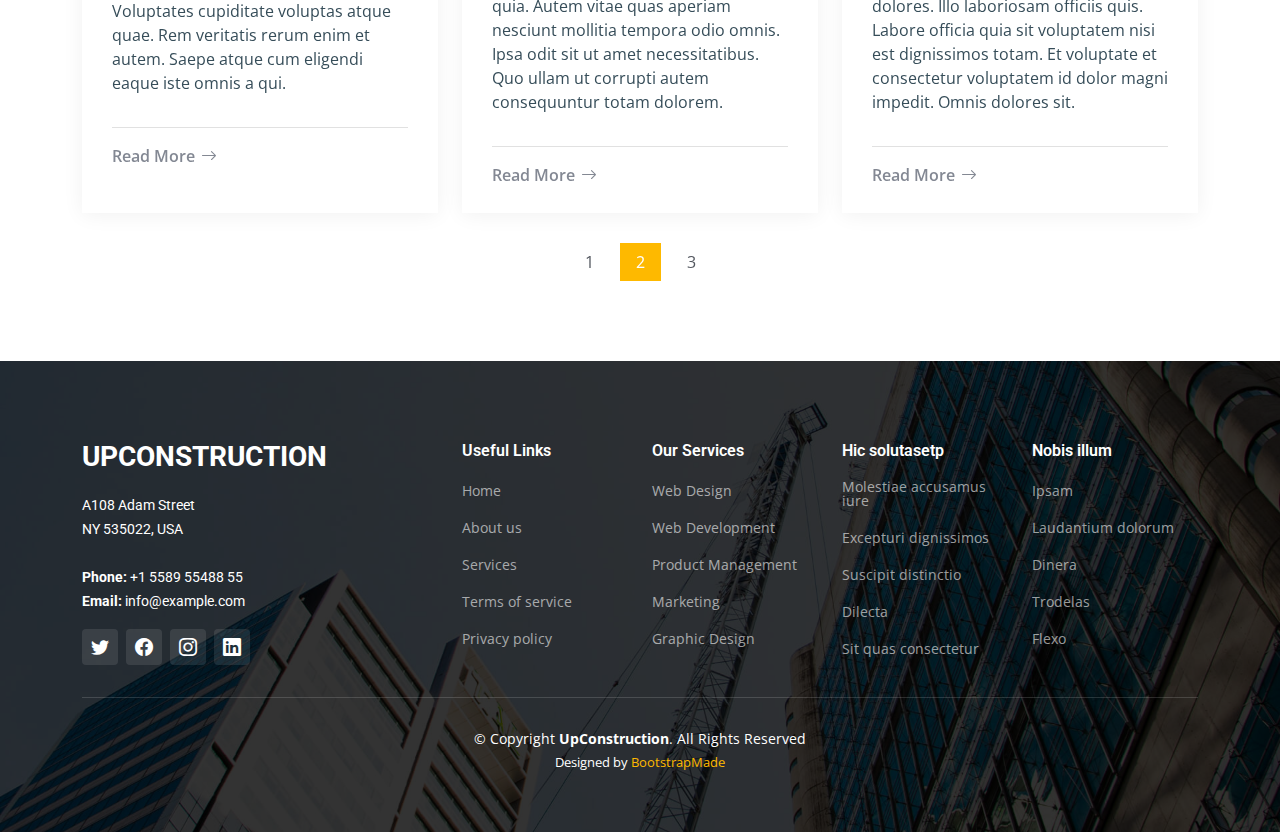
<file: blog.html>
<!DOCTYPE html>
<html lang="en">

<head>
  <meta charset="utf-8">
  <meta content="width=device-width, initial-scale=1.0" name="viewport">

  <title>UpConstruction Bootstrap Template - Blog</title>
  <meta content="" name="description">
  <meta content="" name="keywords">

  <!-- Favicons -->
  <link href="assets/img/favicon.png" rel="icon">
  <link href="assets/img/apple-touch-icon.png" rel="apple-touch-icon">

  <!-- Google Fonts -->
  <link rel="preconnect" href="https://fonts.googleapis.com">
  <link rel="preconnect" href="https://fonts.gstatic.com" crossorigin>
  <link href="https://fonts.googleapis.com/css2?family=Open+Sans:ital,wght@0,300;0,400;0,500;0,600;0,700;1,300;1,400;1,600;1,700&family=Roboto:ital,wght@0,300;0,400;0,500;0,600;0,700;1,300;1,400;1,500;1,600;1,700&family=Work+Sans:ital,wght@0,300;0,400;0,500;0,600;0,700;1,300;1,400;1,500;1,600;1,700&display=swap" rel="stylesheet">

  <!-- Vendor CSS Files -->
  <link href="assets/vendor/bootstrap/css/bootstrap.min.css" rel="stylesheet">
  <link href="assets/vendor/bootstrap-icons/bootstrap-icons.css" rel="stylesheet">
  <link href="assets/vendor/fontawesome-free/css/all.min.css" rel="stylesheet">
  <link href="assets/vendor/aos/aos.css" rel="stylesheet">
  <link href="assets/vendor/glightbox/css/glightbox.min.css" rel="stylesheet">
  <link href="assets/vendor/swiper/swiper-bundle.min.css" rel="stylesheet">

  <!-- Template Main CSS File -->
  <link href="assets/css/main.css" rel="stylesheet">

  <!-- =======================================================
  * Template Name: UpConstruction
  * Updated: Mar 10 2023 with Bootstrap v5.2.3
  * Template URL: https://bootstrapmade.com/upconstruction-bootstrap-construction-website-template/
  * Author: BootstrapMade.com
  * License: https://bootstrapmade.com/license/
  ======================================================== -->
</head>

<body>

  <!-- ======= Header ======= -->
  <header id="header" class="header d-flex align-items-center">
    <div class="container-fluid container-xl d-flex align-items-center justify-content-between">

      <a href="index.html" class="logo d-flex align-items-center">
        <!-- Uncomment the line below if you also wish to use an image logo -->
        <!-- <img src="assets/img/logo.png" alt=""> -->
        <h1>UpConstruction<span>.</span></h1>
      </a>

      <i class="mobile-nav-toggle mobile-nav-show bi bi-list"></i>
      <i class="mobile-nav-toggle mobile-nav-hide d-none bi bi-x"></i>
      <nav id="navbar" class="navbar">
        <ul>
          <li><a href="index.html">Home</a></li>
          <li><a href="about.html">About</a></li>
          <li><a href="services.html">Services</a></li>
          <li><a href="projects.html">Projects</a></li>
          <li><a href="blog.html" class="active">Blog</a></li>
          <li class="dropdown"><a href="#"><span>Dropdown</span> <i class="bi bi-chevron-down dropdown-indicator"></i></a>
            <ul>
              <li><a href="#">Dropdown 1</a></li>
              <li class="dropdown"><a href="#"><span>Deep Dropdown</span> <i class="bi bi-chevron-down dropdown-indicator"></i></a>
                <ul>
                  <li><a href="#">Deep Dropdown 1</a></li>
                  <li><a href="#">Deep Dropdown 2</a></li>
                  <li><a href="#">Deep Dropdown 3</a></li>
                  <li><a href="#">Deep Dropdown 4</a></li>
                  <li><a href="#">Deep Dropdown 5</a></li>
                </ul>
              </li>
              <li><a href="#">Dropdown 2</a></li>
              <li><a href="#">Dropdown 3</a></li>
              <li><a href="#">Dropdown 4</a></li>
            </ul>
          </li>
          <li><a href="contact.html">Contact</a></li>
        </ul>
      </nav><!-- .navbar -->

    </div>
  </header><!-- End Header -->

  <main id="main">

    <!-- ======= Breadcrumbs ======= -->
    <div class="breadcrumbs d-flex align-items-center" style="background-image: url('assets/img/breadcrumbs-bg.jpg');">
      <div class="container position-relative d-flex flex-column align-items-center" data-aos="fade">

        <h2>Blog</h2>
        <ol>
          <li><a href="index.html">Home</a></li>
          <li>Blog</li>
        </ol>

      </div>
    </div><!-- End Breadcrumbs -->

    <!-- ======= Blog Section ======= -->
    <section id="blog" class="blog">
      <div class="container" data-aos="fade-up" data-aos-delay="100">

        <div class="row gy-4 posts-list">

          <div class="col-xl-4 col-md-6">
            <div class="post-item position-relative h-100">

              <div class="post-img position-relative overflow-hidden">
                <img src="assets/img/blog/blog-1.jpg" class="img-fluid" alt="">
                <span class="post-date">December 12</span>
              </div>

              <div class="post-content d-flex flex-column">

                <h3 class="post-title">Dolorum optio tempore voluptas dignissimos cumque fuga qui quibusdam quia</h3>

                <div class="meta d-flex align-items-center">
                  <div class="d-flex align-items-center">
                    <i class="bi bi-person"></i> <span class="ps-2">John Doe</span>
                  </div>
                  <span class="px-3 text-black-50">/</span>
                  <div class="d-flex align-items-center">
                    <i class="bi bi-folder2"></i> <span class="ps-2">Politics</span>
                  </div>
                </div>

                <p>
                  Similique neque nam consequuntur ad non maxime aliquam quas. Quibusdam animi praesentium. Aliquam et laboriosam eius aut nostrum quidem aliquid dicta.
                </p>

                <hr>

                <a href="blog-details.html" class="readmore stretched-link"><span>Read More</span><i class="bi bi-arrow-right"></i></a>

              </div>

            </div>
          </div><!-- End post list item -->

          <div class="col-xl-4 col-md-6">
            <div class="post-item position-relative h-100">

              <div class="post-img position-relative overflow-hidden">
                <img src="assets/img/blog/blog-2.jpg" class="img-fluid" alt="">
                <span class="post-date">March 19</span>
              </div>

              <div class="post-content d-flex flex-column">

                <h3 class="post-title">Nisi magni odit consequatur autem nulla dolorem</h3>

                <div class="meta d-flex align-items-center">
                  <div class="d-flex align-items-center">
                    <i class="bi bi-person"></i> <span class="ps-2">Julia Parker</span>
                  </div>
                  <span class="px-3 text-black-50">/</span>
                  <div class="d-flex align-items-center">
                    <i class="bi bi-folder2"></i> <span class="ps-2">Economics</span>
                  </div>
                </div>

                <p>
                  Incidunt voluptate sit temporibus aperiam. Quia vitae aut sint ullam quis illum voluptatum et. Quo libero rerum voluptatem pariatur nam.
                </p>

                <hr>

                <a href="blog-details.html" class="readmore stretched-link"><span>Read More</span><i class="bi bi-arrow-right"></i></a>

              </div>

            </div>
          </div><!-- End post list item -->

          <div class="col-xl-4 col-md-6">
            <div class="post-item position-relative h-100">

              <div class="post-img position-relative overflow-hidden">
                <img src="assets/img/blog/blog-3.jpg" class="img-fluid" alt="">
                <span class="post-date">June 24</span>
              </div>

              <div class="post-content d-flex flex-column">

                <h3 class="post-title">Possimus soluta ut id suscipit ea ut. In quo quia et soluta libero sit sint.</h3>

                <div class="meta d-flex align-items-center">
                  <div class="d-flex align-items-center">
                    <i class="bi bi-person"></i> <span class="ps-2">Maria Doe</span>
                  </div>
                  <span class="px-3 text-black-50">/</span>
                  <div class="d-flex align-items-center">
                    <i class="bi bi-folder2"></i> <span class="ps-2">Sports</span>
                  </div>
                </div>

                <p>
                  Aut iste neque ut illum qui perspiciatis similique recusandae non. Fugit autem dolorem labore omnis et. Eum temporibus fugiat voluptate enim tenetur sunt omnis.
                </p>

                <hr>

                <a href="blog-details.html" class="readmore stretched-link"><span>Read More</span><i class="bi bi-arrow-right"></i></a>

              </div>

            </div>
          </div><!-- End post list item -->

          <div class="col-xl-4 col-md-6">
            <div class="post-item position-relative h-100">

              <div class="post-img position-relative overflow-hidden">
                <img src="assets/img/blog/blog-4.jpg" class="img-fluid" alt="">
                <span class="post-date">August 05</span>
              </div>

              <div class="post-content d-flex flex-column">

                <h3 class="post-title">Non rem rerum nam cum quo minus. Dolor distinctio deleniti explicabo eius exercitationem.</h3>

                <div class="meta d-flex align-items-center">
                  <div class="d-flex align-items-center">
                    <i class="bi bi-person"></i> <span class="ps-2">Maria Doe</span>
                  </div>
                  <span class="px-3 text-black-50">/</span>
                  <div class="d-flex align-items-center">
                    <i class="bi bi-folder2"></i> <span class="ps-2">Sports</span>
                  </div>
                </div>

                <p>
                  Aspernatur rerum perferendis et sint. Voluptates cupiditate voluptas atque quae. Rem veritatis rerum enim et autem. Saepe atque cum eligendi eaque iste omnis a qui.
                </p>

                <hr>

                <a href="blog-details.html" class="readmore stretched-link"><span>Read More</span><i class="bi bi-arrow-right"></i></a>

              </div>

            </div>
          </div><!-- End post list item -->

          <div class="col-xl-4 col-md-6">
            <div class="post-item position-relative h-100">

              <div class="post-img position-relative overflow-hidden">
                <img src="assets/img/blog/blog-5.jpg" class="img-fluid" alt="">
                <span class="post-date">September 17</span>
              </div>

              <div class="post-content d-flex flex-column">

                <h3 class="post-title">Accusamus quaerat aliquam qui debitis facilis consequatur</h3>

                <div class="meta d-flex align-items-center">
                  <div class="d-flex align-items-center">
                    <i class="bi bi-person"></i> <span class="ps-2">John Parker</span>
                  </div>
                  <span class="px-3 text-black-50">/</span>
                  <div class="d-flex align-items-center">
                    <i class="bi bi-folder2"></i> <span class="ps-2">Politics</span>
                  </div>
                </div>

                <p>
                  In itaque assumenda aliquam voluptatem qui temporibus iusto nisi quia. Autem vitae quas aperiam nesciunt mollitia tempora odio omnis. Ipsa odit sit ut amet necessitatibus. Quo ullam ut corrupti autem consequuntur totam dolorem.
                </p>

                <hr>

                <a href="blog-details.html" class="readmore stretched-link"><span>Read More</span><i class="bi bi-arrow-right"></i></a>

              </div>

            </div>
          </div><!-- End post list item -->

          <div class="col-xl-4 col-md-6">
            <div class="post-item position-relative h-100">

              <div class="post-img position-relative overflow-hidden">
                <img src="assets/img/blog/blog-6.jpg" class="img-fluid" alt="">
                <span class="post-date">December 07</span>
              </div>

              <div class="post-content d-flex flex-column">

                <h3 class="post-title">Distinctio provident quibusdam numquam aperiam aut</h3>

                <div class="meta d-flex align-items-center">
                  <div class="d-flex align-items-center">
                    <i class="bi bi-person"></i> <span class="ps-2">Julia White</span>
                  </div>
                  <span class="px-3 text-black-50">/</span>
                  <div class="d-flex align-items-center">
                    <i class="bi bi-folder2"></i> <span class="ps-2">Economics</span>
                  </div>
                </div>

                <p>
                  Expedita et temporibus eligendi enim molestiae est architecto praesentium dolores. Illo laboriosam officiis quis. Labore officia quia sit voluptatem nisi est dignissimos totam. Et voluptate et consectetur voluptatem id dolor magni impedit. Omnis dolores sit.
                </p>

                <hr>

                <a href="blog-details.html" class="readmore stretched-link"><span>Read More</span><i class="bi bi-arrow-right"></i></a>

              </div>

            </div>
          </div><!-- End post list item -->

        </div><!-- End blog posts list -->

        <div class="blog-pagination">
          <ul class="justify-content-center">
            <li><a href="#">1</a></li>
            <li class="active"><a href="#">2</a></li>
            <li><a href="#">3</a></li>
          </ul>
        </div><!-- End blog pagination -->

      </div>
    </section><!-- End Blog Section -->

  </main><!-- End #main -->

  <!-- ======= Footer ======= -->
  <footer id="footer" class="footer">

    <div class="footer-content position-relative">
      <div class="container">
        <div class="row">

          <div class="col-lg-4 col-md-6">
            <div class="footer-info">
              <h3>UpConstruction</h3>
              <p>
                A108 Adam Street <br>
                NY 535022, USA<br><br>
                <strong>Phone:</strong> +1 5589 55488 55<br>
                <strong>Email:</strong> info@example.com<br>
              </p>
              <div class="social-links d-flex mt-3">
                <a href="#" class="d-flex align-items-center justify-content-center"><i class="bi bi-twitter"></i></a>
                <a href="#" class="d-flex align-items-center justify-content-center"><i class="bi bi-facebook"></i></a>
                <a href="#" class="d-flex align-items-center justify-content-center"><i class="bi bi-instagram"></i></a>
                <a href="#" class="d-flex align-items-center justify-content-center"><i class="bi bi-linkedin"></i></a>
              </div>
            </div>
          </div><!-- End footer info column-->

          <div class="col-lg-2 col-md-3 footer-links">
            <h4>Useful Links</h4>
            <ul>
              <li><a href="#">Home</a></li>
              <li><a href="#">About us</a></li>
              <li><a href="#">Services</a></li>
              <li><a href="#">Terms of service</a></li>
              <li><a href="#">Privacy policy</a></li>
            </ul>
          </div><!-- End footer links column-->

          <div class="col-lg-2 col-md-3 footer-links">
            <h4>Our Services</h4>
            <ul>
              <li><a href="#">Web Design</a></li>
              <li><a href="#">Web Development</a></li>
              <li><a href="#">Product Management</a></li>
              <li><a href="#">Marketing</a></li>
              <li><a href="#">Graphic Design</a></li>
            </ul>
          </div><!-- End footer links column-->

          <div class="col-lg-2 col-md-3 footer-links">
            <h4>Hic solutasetp</h4>
            <ul>
              <li><a href="#">Molestiae accusamus iure</a></li>
              <li><a href="#">Excepturi dignissimos</a></li>
              <li><a href="#">Suscipit distinctio</a></li>
              <li><a href="#">Dilecta</a></li>
              <li><a href="#">Sit quas consectetur</a></li>
            </ul>
          </div><!-- End footer links column-->

          <div class="col-lg-2 col-md-3 footer-links">
            <h4>Nobis illum</h4>
            <ul>
              <li><a href="#">Ipsam</a></li>
              <li><a href="#">Laudantium dolorum</a></li>
              <li><a href="#">Dinera</a></li>
              <li><a href="#">Trodelas</a></li>
              <li><a href="#">Flexo</a></li>
            </ul>
          </div><!-- End footer links column-->

        </div>
      </div>
    </div>

    <div class="footer-legal text-center position-relative">
      <div class="container">
        <div class="copyright">
          &copy; Copyright <strong><span>UpConstruction</span></strong>. All Rights Reserved
        </div>
        <div class="credits">
          <!-- All the links in the footer should remain intact. -->
          <!-- You can delete the links only if you purchased the pro version. -->
          <!-- Licensing information: https://bootstrapmade.com/license/ -->
          <!-- Purchase the pro version with working PHP/AJAX contact form: https://bootstrapmade.com/upconstruction-bootstrap-construction-website-template/ -->
          Designed by <a href="https://bootstrapmade.com/">BootstrapMade</a>
        </div>
      </div>
    </div>

  </footer>
  <!-- End Footer -->

  <a href="#" class="scroll-top d-flex align-items-center justify-content-center"><i class="bi bi-arrow-up-short"></i></a>

  <div id="preloader"></div>

  <!-- Vendor JS Files -->
  <script src="assets/vendor/bootstrap/js/bootstrap.bundle.min.js"></script>
  <script src="assets/vendor/aos/aos.js"></script>
  <script src="assets/vendor/glightbox/js/glightbox.min.js"></script>
  <script src="assets/vendor/isotope-layout/isotope.pkgd.min.js"></script>
  <script src="assets/vendor/swiper/swiper-bundle.min.js"></script>
  <script src="assets/vendor/purecounter/purecounter_vanilla.js"></script>
  <script src="assets/vendor/php-email-form/validate.js"></script>

  <!-- Template Main JS File -->
  <script src="assets/js/main.js"></script>

</body>

</html>
</file>
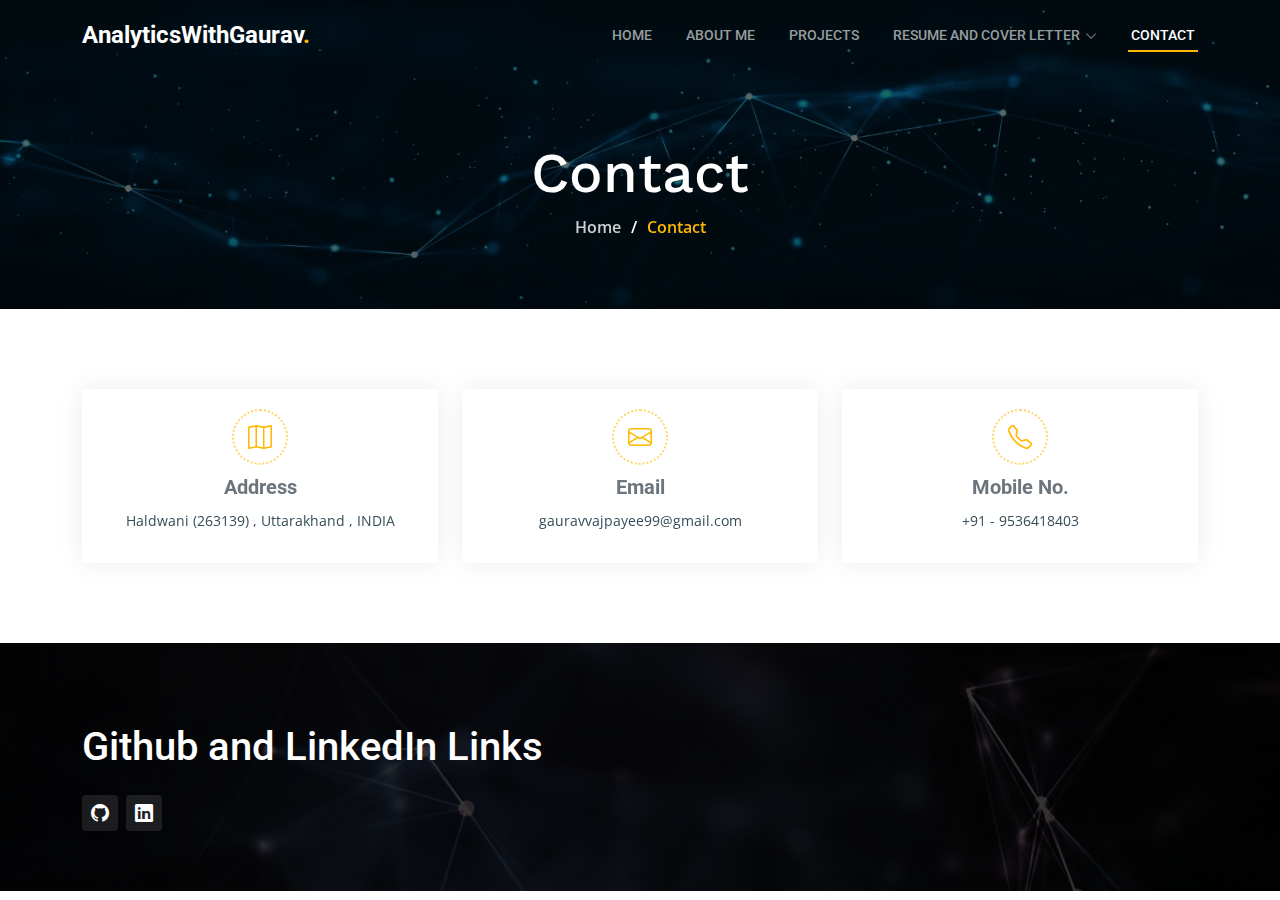
<file: contact.html>
<!DOCTYPE html>
<html lang="en">

<head>
  <meta charset="utf-8">
  <meta content="width=device-width, initial-scale=1.0" name="viewport">

  <title>AnalyticsWithGaurav</title>
  <meta content="" name="description">
  <meta content="" name="keywords">

  <!-- Favicons -->
  <link href="assets/img/favicon.png" rel="icon">
  <link href="assets/img/apple-touch-icon.png" rel="apple-touch-icon">

  <!-- Google Fonts -->
  <link rel="preconnect" href="https://fonts.googleapis.com">
  <link rel="preconnect" href="https://fonts.gstatic.com" crossorigin>
  <link href="https://fonts.googleapis.com/css2?family=Open+Sans:ital,wght@0,300;0,400;0,500;0,600;0,700;1,300;1,400;1,600;1,700&family=Roboto:ital,wght@0,300;0,400;0,500;0,600;0,700;1,300;1,400;1,500;1,600;1,700&family=Work+Sans:ital,wght@0,300;0,400;0,500;0,600;0,700;1,300;1,400;1,500;1,600;1,700&display=swap" rel="stylesheet">

  <!-- Vendor CSS Files -->
  <link href="assets/vendor/bootstrap/css/bootstrap.min.css" rel="stylesheet">
  <link href="assets/vendor/bootstrap-icons/bootstrap-icons.css" rel="stylesheet">
  <link href="assets/vendor/fontawesome-free/css/all.min.css" rel="stylesheet">
  <link href="assets/vendor/aos/aos.css" rel="stylesheet">
  <link href="assets/vendor/glightbox/css/glightbox.min.css" rel="stylesheet">
  <link href="assets/vendor/swiper/swiper-bundle.min.css" rel="stylesheet">

  <!-- Template Main CSS File -->
  <link href="assets/css/main.css" rel="stylesheet">

  <!-- =======================================================
  * Template Name: UpConstruction
  * Updated: Mar 10 2023 with Bootstrap v5.2.3
  * Template URL: https://bootstrapmade.com/upconstruction-bootstrap-construction-website-template/
  * Author: BootstrapMade.com
  * License: https://bootstrapmade.com/license/
  ======================================================== -->
</head>

<body>

  <!-- ======= Header ======= -->
  <header id="header" class="header d-flex align-items-center">
    <div class="container-fluid container-xl d-flex align-items-center justify-content-between">

      <a href="index.html" class="logo d-flex align-items-center">
        <!-- Uncomment the line below if you also wish to use an image logo -->
        <!-- <img src="assets/img/logo.png" alt=""> -->
        <h1>AnalyticsWithGaurav<span>.</span></h1>
      </a>

      <i class="mobile-nav-toggle mobile-nav-show bi bi-list"></i>
      <i class="mobile-nav-toggle mobile-nav-hide d-none bi bi-x"></i>
      <nav id="navbar" class="navbar">
        <ul>
          <li><a href="index.html">Home</a></li>
          <li><a href="about.html">About Me</a></li>
          
        
          <li><a href="projects.html">Projects</a></li>
         <!---- <li><a href="blog.html">Blog</a></li> --->
         <li class="dropdown"><a href="#"><span>Resume and Cover Letter </span> <i class="bi bi-chevron-down dropdown-indicator"></i></a>
            <ul>
              <li><a href="https://drive.google.com/file/d/1WSXVyuEYT8NhZiekjqWGVT6FmmIiOwhb/view?usp=share_link">Resume</a></li>
              <li><a href="https://drive.google.com/file/d/1pC2pNh6DbzlezKvRQA91Y3G2_WLFF133/view?usp=share_link">Cover Letter</a></li>
              
              
            </ul>
          </li>
          <li><a href="contact.html" class="active">Contact</a></li>
        </ul>
      </nav><!-- .navbar -->

    </div>
  </header><!-- End Header -->

  <main id="main">

    <!-- ======= Breadcrumbs ======= -->
    <div class="breadcrumbs d-flex align-items-center" style="background-image: url('assets/img/socialShareImage.img.7ae3e6989cdc45d0a062066ccde539e5.jpg');">
      <div class="container position-relative d-flex flex-column align-items-center" data-aos="fade">

        <h2>Contact</h2>
        <ol>
          <li><a href="index.html">Home</a></li>
          <li>Contact</li>
        </ol>

      </div>
    </div><!-- End Breadcrumbs -->

    <!-- ======= Contact Section ======= -->
    <section id="contact" class="contact">
      <div class="container" data-aos="fade-up" data-aos-delay="100">

        <div class="row gy-4">
          <div class="col-lg-4">
            <div class="info-item  d-flex flex-column justify-content-center align-items-center">
              <i class="bi bi-map"></i>
              <h3>Address</h3>
              <p>Haldwani (263139) , Uttarakhand , INDIA</p>
            </div>
          </div><!-- End Info Item -->

          <div class="col-lg-4 col-md-4">
            <div class="info-item d-flex flex-column justify-content-center align-items-center">
              <i class="bi bi-envelope"></i>
              <h3>Email</h3>
              <p>gauravvajpayee99@gmail.com</p>
            </div>
          </div><!-- End Info Item -->
          
          

          <div class="col-lg-4 col-md-4">
            <div class="info-item  d-flex flex-column justify-content-center align-items-center">
              <i class="bi bi-telephone"></i>
              <h3>Mobile No.</h3>
              <p>+91 - 9536418403</p>
            </div>
          </div><!-- End Info Item -->

        </div>

        
         

        </div>

      </div>
    </section><!-- End Contact Section -->

  </main><!-- End #main -->

  <!-- ======= Footer ======= -->
  <footer id="footer" class="footer" class="breadcrumbs d-flex align-items-center" style="background-image: url('assets/img/bg2.jpg');">
    

    <div class="footer-content position-relative">
      <div class="container">
        <div class="row">

          
              <h1>Github and LinkedIn Links</h1>
              <div class="social-links d-flex mt-3">
                
                <a href="#" class="d-flex align-items-center justify-content-center"><i class="bi bi-github"></i></a>
                <a href="#" class="d-flex align-items-center justify-content-center"><i class="bi bi-linkedin"></i></a>
              </div>
            </div>
          </div><!-- End footer info column-->

          

          

         

          

        </div>
      </div>
    </div>

    
         

  </footer>
  <!-- End Footer -->

  <a href="#" class="scroll-top d-flex align-items-center justify-content-center"><i class="bi bi-arrow-up-short"></i></a>

  <div id="preloader"></div>

  <!-- Vendor JS Files -->
  <script src="assets/vendor/bootstrap/js/bootstrap.bundle.min.js"></script>
  <script src="assets/vendor/aos/aos.js"></script>
  <script src="assets/vendor/glightbox/js/glightbox.min.js"></script>
  <script src="assets/vendor/isotope-layout/isotope.pkgd.min.js"></script>
  <script src="assets/vendor/swiper/swiper-bundle.min.js"></script>
  <script src="assets/vendor/purecounter/purecounter_vanilla.js"></script>
  <script src="assets/vendor/php-email-form/validate.js"></script>

  <!-- Template Main JS File -->
  <script src="assets/js/main.js"></script>

</body>

</html>
</file>
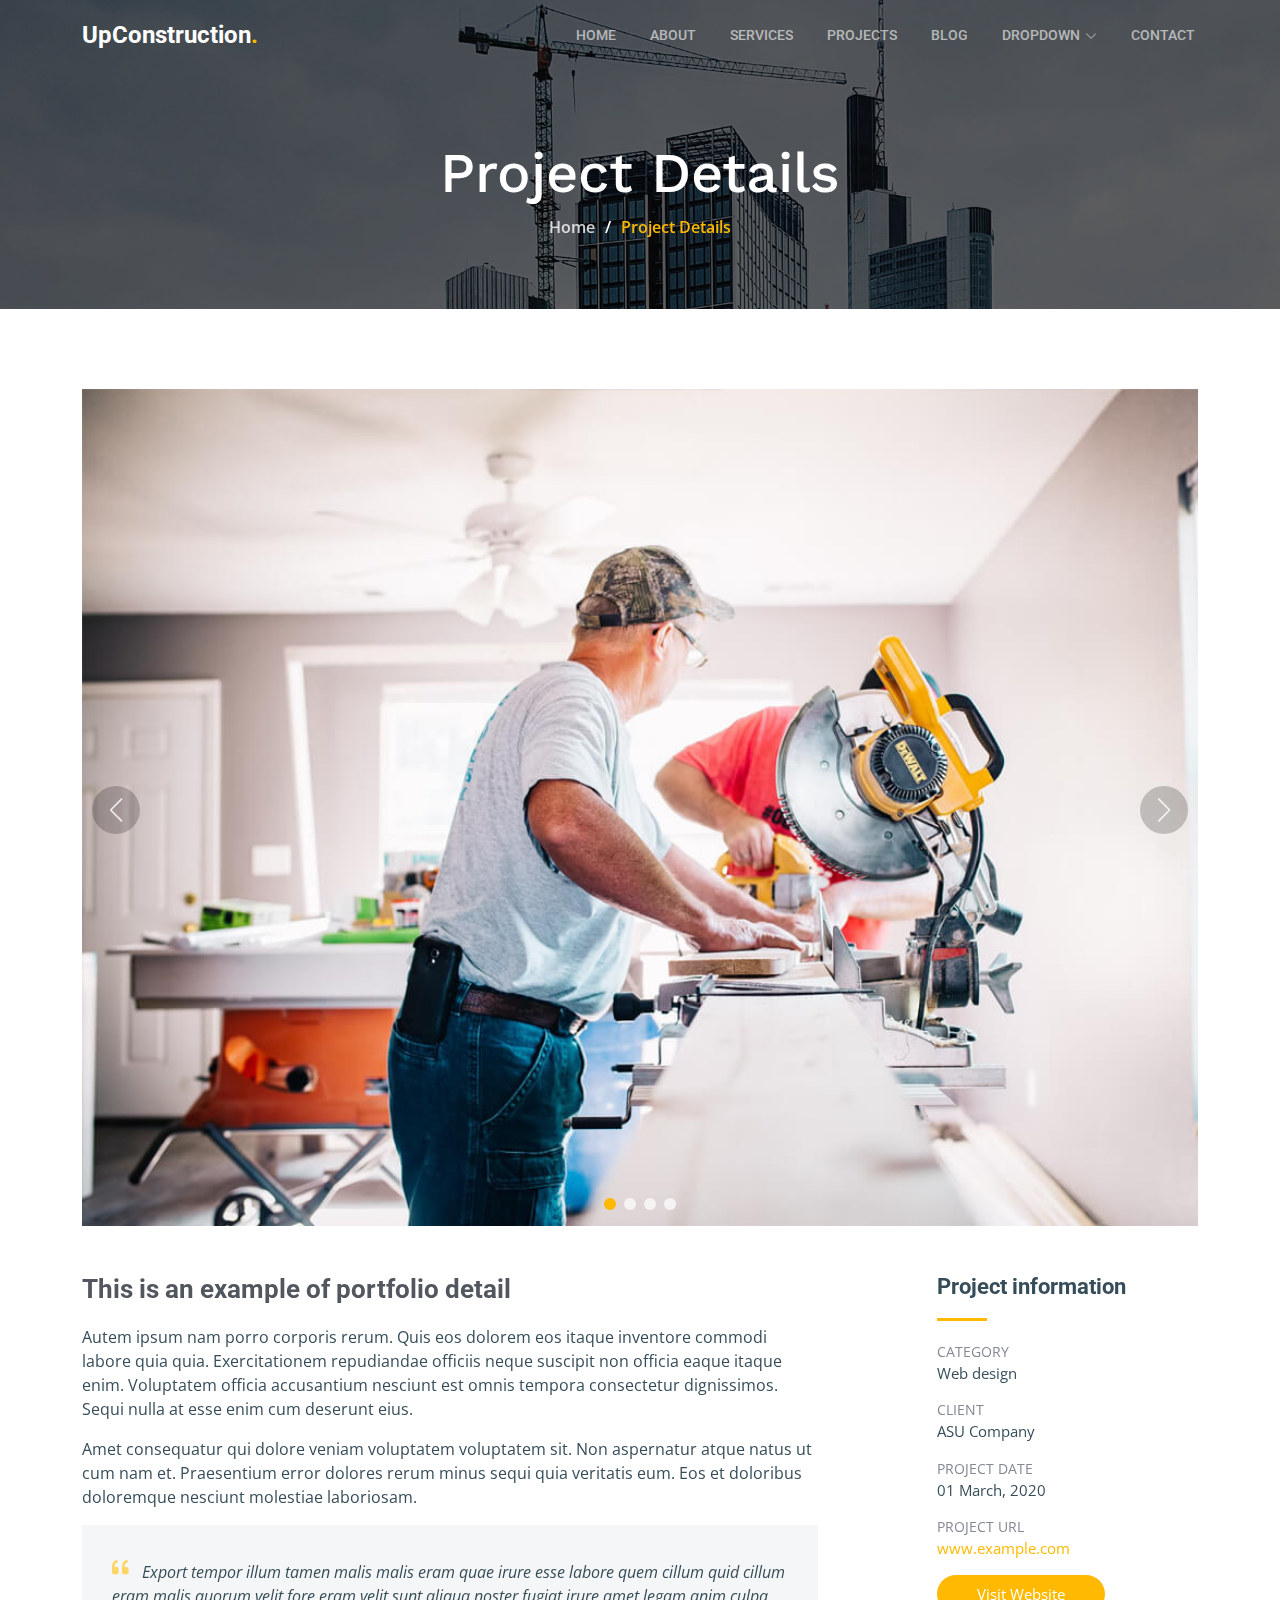
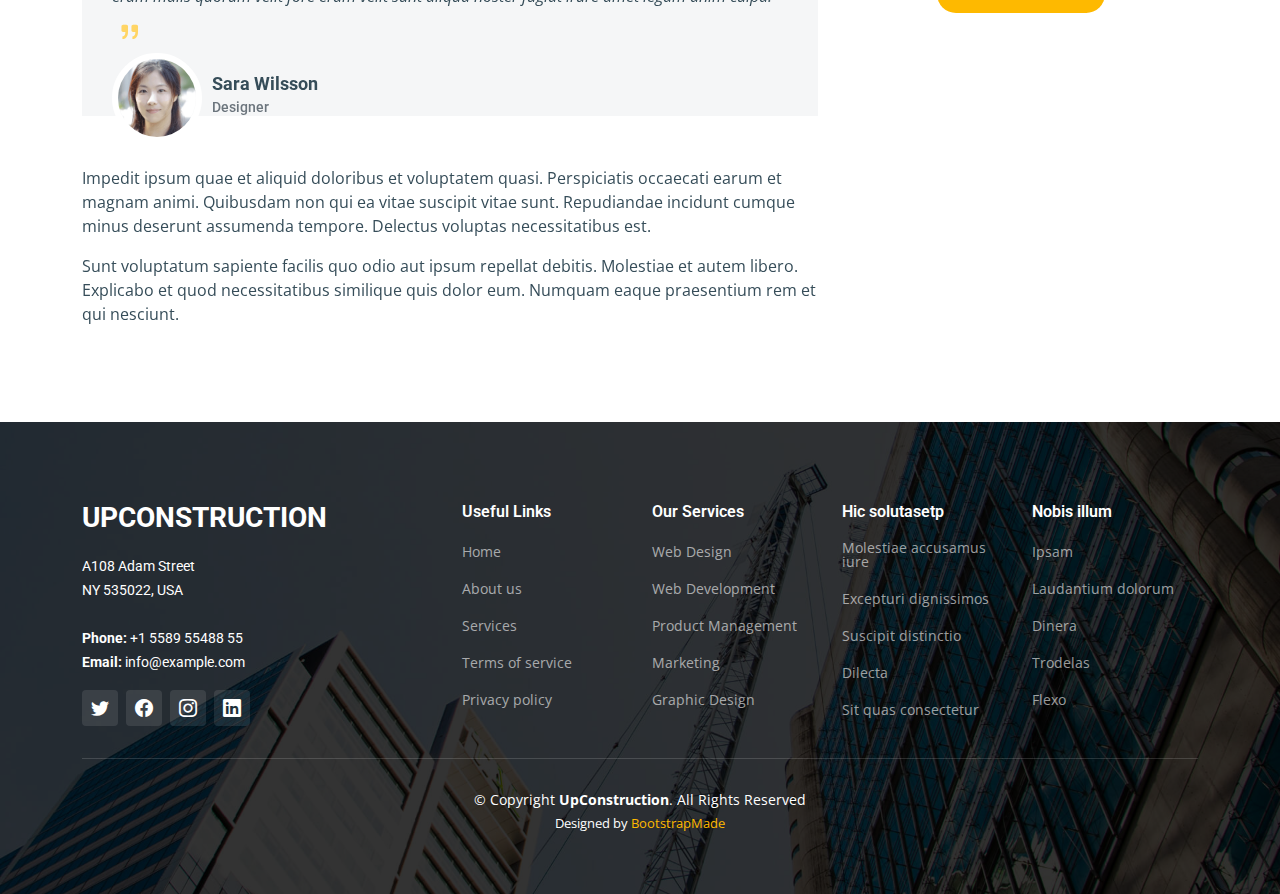
<file: project-details.html>
<!DOCTYPE html>
<html lang="en">

<head>
  <meta charset="utf-8">
  <meta content="width=device-width, initial-scale=1.0" name="viewport">

  <title>UpConstruction Bootstrap Template - Project Details</title>
  <meta content="" name="description">
  <meta content="" name="keywords">

  <!-- Favicons -->
  <link href="assets/img/favicon.png" rel="icon">
  <link href="assets/img/apple-touch-icon.png" rel="apple-touch-icon">

  <!-- Google Fonts -->
  <link rel="preconnect" href="https://fonts.googleapis.com">
  <link rel="preconnect" href="https://fonts.gstatic.com" crossorigin>
  <link href="https://fonts.googleapis.com/css2?family=Open+Sans:ital,wght@0,300;0,400;0,500;0,600;0,700;1,300;1,400;1,600;1,700&family=Roboto:ital,wght@0,300;0,400;0,500;0,600;0,700;1,300;1,400;1,500;1,600;1,700&family=Work+Sans:ital,wght@0,300;0,400;0,500;0,600;0,700;1,300;1,400;1,500;1,600;1,700&display=swap" rel="stylesheet">

  <!-- Vendor CSS Files -->
  <link href="assets/vendor/bootstrap/css/bootstrap.min.css" rel="stylesheet">
  <link href="assets/vendor/bootstrap-icons/bootstrap-icons.css" rel="stylesheet">
  <link href="assets/vendor/fontawesome-free/css/all.min.css" rel="stylesheet">
  <link href="assets/vendor/aos/aos.css" rel="stylesheet">
  <link href="assets/vendor/glightbox/css/glightbox.min.css" rel="stylesheet">
  <link href="assets/vendor/swiper/swiper-bundle.min.css" rel="stylesheet">

  <!-- Template Main CSS File -->
  <link href="assets/css/main.css" rel="stylesheet">

  <!-- =======================================================
  * Template Name: UpConstruction
  * Updated: Mar 10 2023 with Bootstrap v5.2.3
  * Template URL: https://bootstrapmade.com/upconstruction-bootstrap-construction-website-template/
  * Author: BootstrapMade.com
  * License: https://bootstrapmade.com/license/
  ======================================================== -->
</head>

<body>

  <!-- ======= Header ======= -->
  <header id="header" class="header d-flex align-items-center">
    <div class="container-fluid container-xl d-flex align-items-center justify-content-between">

      <a href="index.html" class="logo d-flex align-items-center">
        <!-- Uncomment the line below if you also wish to use an image logo -->
        <!-- <img src="assets/img/logo.png" alt=""> -->
        <h1>UpConstruction<span>.</span></h1>
      </a>

      <i class="mobile-nav-toggle mobile-nav-show bi bi-list"></i>
      <i class="mobile-nav-toggle mobile-nav-hide d-none bi bi-x"></i>
      <nav id="navbar" class="navbar">
        <ul>
          <li><a href="index.html">Home</a></li>
          <li><a href="about.html">About</a></li>
          <li><a href="services.html">Services</a></li>
          <li><a href="projects.html">Projects</a></li>
          <li><a href="blog.html">Blog</a></li>
          <li class="dropdown"><a href="#"><span>Dropdown</span> <i class="bi bi-chevron-down dropdown-indicator"></i></a>
            <ul>
              <li><a href="#">Dropdown 1</a></li>
              <li class="dropdown"><a href="#"><span>Deep Dropdown</span> <i class="bi bi-chevron-down dropdown-indicator"></i></a>
                <ul>
                  <li><a href="#">Deep Dropdown 1</a></li>
                  <li><a href="#">Deep Dropdown 2</a></li>
                  <li><a href="#">Deep Dropdown 3</a></li>
                  <li><a href="#">Deep Dropdown 4</a></li>
                  <li><a href="#">Deep Dropdown 5</a></li>
                </ul>
              </li>
              <li><a href="#">Dropdown 2</a></li>
              <li><a href="#">Dropdown 3</a></li>
              <li><a href="#">Dropdown 4</a></li>
            </ul>
          </li>
          <li><a href="contact.html">Contact</a></li>
        </ul>
      </nav><!-- .navbar -->

    </div>
  </header><!-- End Header -->

  <main id="main">

    <!-- ======= Breadcrumbs ======= -->
    <div class="breadcrumbs d-flex align-items-center" style="background-image: url('assets/img/breadcrumbs-bg.jpg');">
      <div class="container position-relative d-flex flex-column align-items-center" data-aos="fade">

        <h2>Project Details</h2>
        <ol>
          <li><a href="index.html">Home</a></li>
          <li>Project Details</li>
        </ol>

      </div>
    </div><!-- End Breadcrumbs -->

    <!-- ======= Projet Details Section ======= -->
    <section id="project-details" class="project-details">
      <div class="container" data-aos="fade-up" data-aos-delay="100">

        <div class="position-relative h-100">
          <div class="slides-1 portfolio-details-slider swiper">
            <div class="swiper-wrapper align-items-center">

              <div class="swiper-slide">
                <img src="assets/img/projects/remodeling-1.jpg" alt="">
              </div>

              <div class="swiper-slide">
                <img src="assets/img/projects/construction-1.jpg" alt="">
              </div>

              <div class="swiper-slide">
                <img src="assets/img/projects/design-1.jpg" alt="">
              </div>

              <div class="swiper-slide">
                <img src="assets/img/projects/repairs-1.jpg" alt="">
              </div>

            </div>
            <div class="swiper-pagination"></div>
          </div>
          <div class="swiper-button-prev"></div>
          <div class="swiper-button-next"></div>

        </div>

        <div class="row justify-content-between gy-4 mt-4">

          <div class="col-lg-8">
            <div class="portfolio-description">
              <h2>This is an example of portfolio detail</h2>
              <p>
                Autem ipsum nam porro corporis rerum. Quis eos dolorem eos itaque inventore commodi labore quia quia. Exercitationem repudiandae officiis neque suscipit non officia eaque itaque enim. Voluptatem officia accusantium nesciunt est omnis tempora consectetur dignissimos. Sequi nulla at esse enim cum deserunt eius.
              </p>
              <p>
                Amet consequatur qui dolore veniam voluptatem voluptatem sit. Non aspernatur atque natus ut cum nam et. Praesentium error dolores rerum minus sequi quia veritatis eum. Eos et doloribus doloremque nesciunt molestiae laboriosam.
              </p>

              <div class="testimonial-item">
                <p>
                  <i class="bi bi-quote quote-icon-left"></i>
                  Export tempor illum tamen malis malis eram quae irure esse labore quem cillum quid cillum eram malis quorum velit fore eram velit sunt aliqua noster fugiat irure amet legam anim culpa.
                  <i class="bi bi-quote quote-icon-right"></i>
                </p>
                <div>
                  <img src="assets/img/testimonials/testimonials-2.jpg" class="testimonial-img" alt="">
                  <h3>Sara Wilsson</h3>
                  <h4>Designer</h4>
                </div>
              </div>

              <p>
                Impedit ipsum quae et aliquid doloribus et voluptatem quasi. Perspiciatis occaecati earum et magnam animi. Quibusdam non qui ea vitae suscipit vitae sunt. Repudiandae incidunt cumque minus deserunt assumenda tempore. Delectus voluptas necessitatibus est.

              <p>
                Sunt voluptatum sapiente facilis quo odio aut ipsum repellat debitis. Molestiae et autem libero. Explicabo et quod necessitatibus similique quis dolor eum. Numquam eaque praesentium rem et qui nesciunt.
              </p>

            </div>
          </div>

          <div class="col-lg-3">
            <div class="portfolio-info">
              <h3>Project information</h3>
              <ul>
                <li><strong>Category</strong> <span>Web design</span></li>
                <li><strong>Client</strong> <span>ASU Company</span></li>
                <li><strong>Project date</strong> <span>01 March, 2020</span></li>
                <li><strong>Project URL</strong> <a href="#">www.example.com</a></li>
                <li><a href="#" class="btn-visit align-self-start">Visit Website</a></li>
              </ul>
            </div>
          </div>

        </div>

      </div>
    </section><!-- End Projet Details Section -->

  </main><!-- End #main -->

  <!-- ======= Footer ======= -->
  <footer id="footer" class="footer">

    <div class="footer-content position-relative">
      <div class="container">
        <div class="row">

          <div class="col-lg-4 col-md-6">
            <div class="footer-info">
              <h3>UpConstruction</h3>
              <p>
                A108 Adam Street <br>
                NY 535022, USA<br><br>
                <strong>Phone:</strong> +1 5589 55488 55<br>
                <strong>Email:</strong> info@example.com<br>
              </p>
              <div class="social-links d-flex mt-3">
                <a href="#" class="d-flex align-items-center justify-content-center"><i class="bi bi-twitter"></i></a>
                <a href="#" class="d-flex align-items-center justify-content-center"><i class="bi bi-facebook"></i></a>
                <a href="#" class="d-flex align-items-center justify-content-center"><i class="bi bi-instagram"></i></a>
                <a href="#" class="d-flex align-items-center justify-content-center"><i class="bi bi-linkedin"></i></a>
              </div>
            </div>
          </div><!-- End footer info column-->

          <div class="col-lg-2 col-md-3 footer-links">
            <h4>Useful Links</h4>
            <ul>
              <li><a href="#">Home</a></li>
              <li><a href="#">About us</a></li>
              <li><a href="#">Services</a></li>
              <li><a href="#">Terms of service</a></li>
              <li><a href="#">Privacy policy</a></li>
            </ul>
          </div><!-- End footer links column-->

          <div class="col-lg-2 col-md-3 footer-links">
            <h4>Our Services</h4>
            <ul>
              <li><a href="#">Web Design</a></li>
              <li><a href="#">Web Development</a></li>
              <li><a href="#">Product Management</a></li>
              <li><a href="#">Marketing</a></li>
              <li><a href="#">Graphic Design</a></li>
            </ul>
          </div><!-- End footer links column-->

          <div class="col-lg-2 col-md-3 footer-links">
            <h4>Hic solutasetp</h4>
            <ul>
              <li><a href="#">Molestiae accusamus iure</a></li>
              <li><a href="#">Excepturi dignissimos</a></li>
              <li><a href="#">Suscipit distinctio</a></li>
              <li><a href="#">Dilecta</a></li>
              <li><a href="#">Sit quas consectetur</a></li>
            </ul>
          </div><!-- End footer links column-->

          <div class="col-lg-2 col-md-3 footer-links">
            <h4>Nobis illum</h4>
            <ul>
              <li><a href="#">Ipsam</a></li>
              <li><a href="#">Laudantium dolorum</a></li>
              <li><a href="#">Dinera</a></li>
              <li><a href="#">Trodelas</a></li>
              <li><a href="#">Flexo</a></li>
            </ul>
          </div><!-- End footer links column-->

        </div>
      </div>
    </div>

    <div class="footer-legal text-center position-relative">
      <div class="container">
        <div class="copyright">
          &copy; Copyright <strong><span>UpConstruction</span></strong>. All Rights Reserved
        </div>
        <div class="credits">
          <!-- All the links in the footer should remain intact. -->
          <!-- You can delete the links only if you purchased the pro version. -->
          <!-- Licensing information: https://bootstrapmade.com/license/ -->
          <!-- Purchase the pro version with working PHP/AJAX contact form: https://bootstrapmade.com/upconstruction-bootstrap-construction-website-template/ -->
          Designed by <a href="https://bootstrapmade.com/">BootstrapMade</a>
        </div>
      </div>
    </div>

  </footer>
  <!-- End Footer -->

  <a href="#" class="scroll-top d-flex align-items-center justify-content-center"><i class="bi bi-arrow-up-short"></i></a>

  <div id="preloader"></div>

  <!-- Vendor JS Files -->
  <script src="assets/vendor/bootstrap/js/bootstrap.bundle.min.js"></script>
  <script src="assets/vendor/aos/aos.js"></script>
  <script src="assets/vendor/glightbox/js/glightbox.min.js"></script>
  <script src="assets/vendor/isotope-layout/isotope.pkgd.min.js"></script>
  <script src="assets/vendor/swiper/swiper-bundle.min.js"></script>
  <script src="assets/vendor/purecounter/purecounter_vanilla.js"></script>
  <script src="assets/vendor/php-email-form/validate.js"></script>

  <!-- Template Main JS File -->
  <script src="assets/js/main.js"></script>

</body>

</html>
</file>
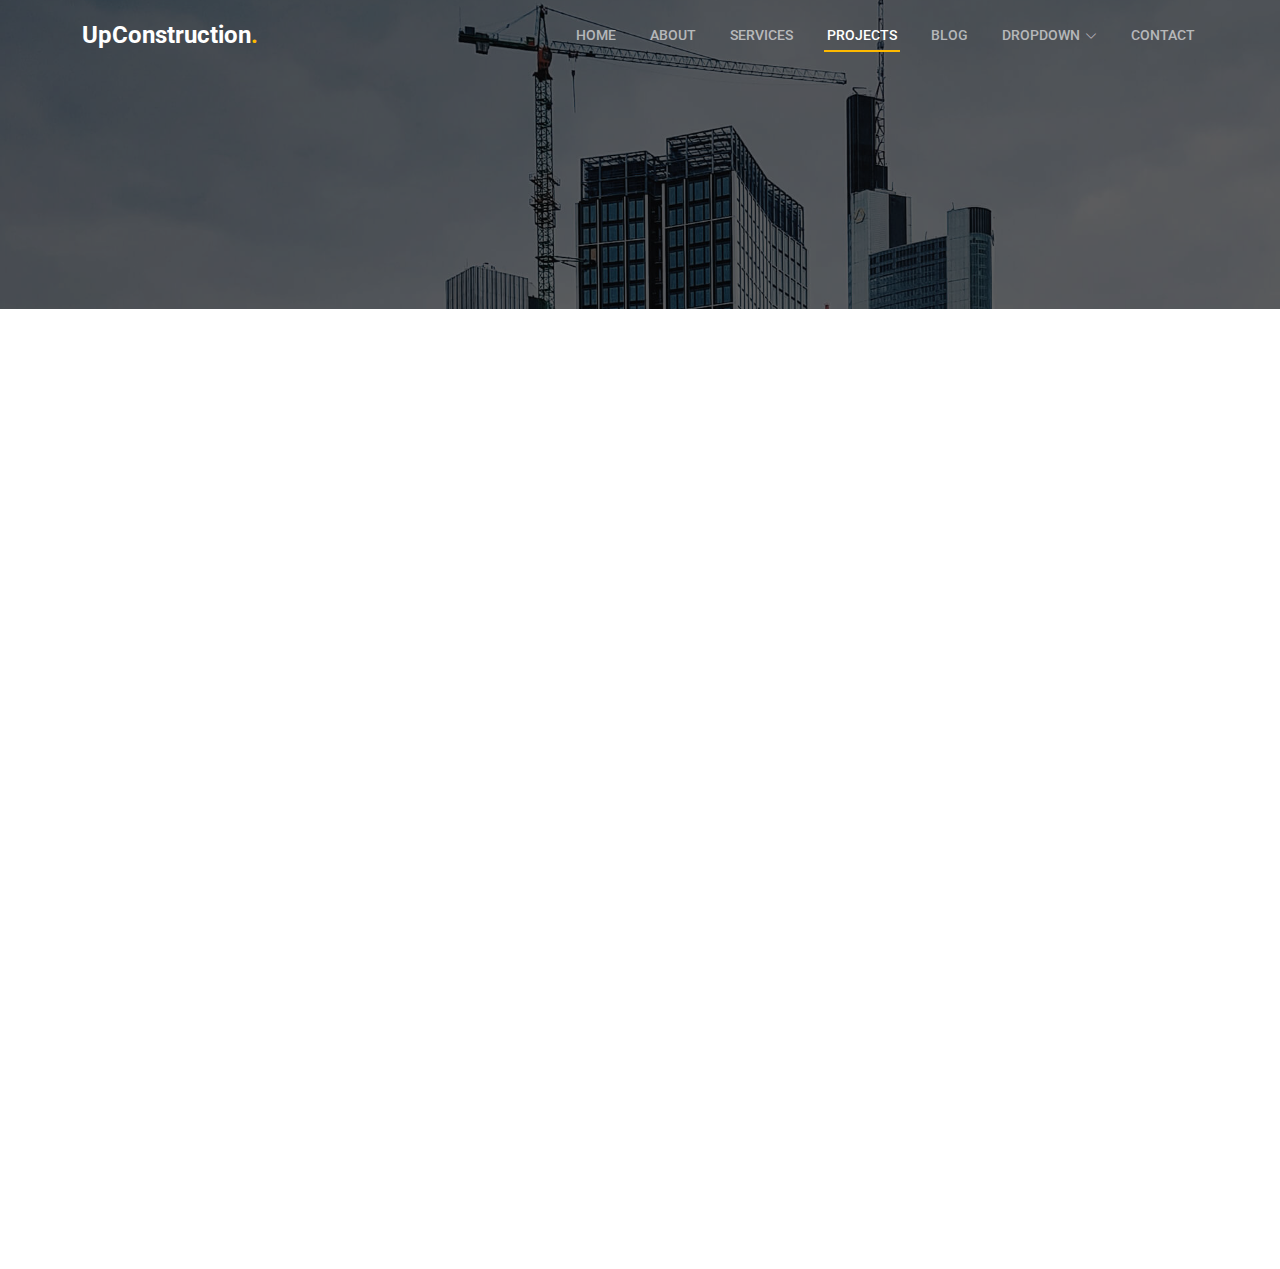
<file: resume.html>
<!DOCTYPE html>
<html lang="en">

<head>
  <meta charset="utf-8">
  <meta content="width=device-width, initial-scale=1.0" name="viewport">

  <title>UpConstruction Bootstrap Template - Projects</title>
  <meta content="" name="description">
  <meta content="" name="keywords">

  <!-- Favicons -->
  <link href="assets/img/favicon.png" rel="icon">
  <link href="assets/img/apple-touch-icon.png" rel="apple-touch-icon">

  <!-- Google Fonts -->
  <link rel="preconnect" href="https://fonts.googleapis.com">
  <link rel="preconnect" href="https://fonts.gstatic.com" crossorigin>
  <link href="https://fonts.googleapis.com/css2?family=Open+Sans:ital,wght@0,300;0,400;0,500;0,600;0,700;1,300;1,400;1,600;1,700&family=Roboto:ital,wght@0,300;0,400;0,500;0,600;0,700;1,300;1,400;1,500;1,600;1,700&family=Work+Sans:ital,wght@0,300;0,400;0,500;0,600;0,700;1,300;1,400;1,500;1,600;1,700&display=swap" rel="stylesheet">

  <!-- Vendor CSS Files -->
  <link href="assets/vendor/bootstrap/css/bootstrap.min.css" rel="stylesheet">
  <link href="assets/vendor/bootstrap-icons/bootstrap-icons.css" rel="stylesheet">
  <link href="assets/vendor/fontawesome-free/css/all.min.css" rel="stylesheet">
  <link href="assets/vendor/aos/aos.css" rel="stylesheet">
  <link href="assets/vendor/glightbox/css/glightbox.min.css" rel="stylesheet">
  <link href="assets/vendor/swiper/swiper-bundle.min.css" rel="stylesheet">

  <!-- Template Main CSS File -->
  <link href="assets/css/main.css" rel="stylesheet">

  <!-- =======================================================
  * Template Name: UpConstruction
  * Updated: Mar 10 2023 with Bootstrap v5.2.3
  * Template URL: https://bootstrapmade.com/upconstruction-bootstrap-construction-website-template/
  * Author: BootstrapMade.com
  * License: https://bootstrapmade.com/license/
  ======================================================== -->
</head>

<body>

  <!-- ======= Header ======= -->
  <header id="header" class="header d-flex align-items-center">
    <div class="container-fluid container-xl d-flex align-items-center justify-content-between">

      <a href="index.html" class="logo d-flex align-items-center">
        <!-- Uncomment the line below if you also wish to use an image logo -->
        <!-- <img src="assets/img/logo.png" alt=""> -->
        <h1>UpConstruction<span>.</span></h1>
      </a>

      <i class="mobile-nav-toggle mobile-nav-show bi bi-list"></i>
      <i class="mobile-nav-toggle mobile-nav-hide d-none bi bi-x"></i>
      <nav id="navbar" class="navbar">
        <ul>
          <li><a href="index.html">Home</a></li>
          <li><a href="about.html">About</a></li>
          <li><a href="services.html">Services</a></li>
          <li><a href="projects.html" class="active">Projects</a></li>
          <li><a href="blog.html">Blog</a></li>
          <li class="dropdown"><a href="#"><span>Dropdown</span> <i class="bi bi-chevron-down dropdown-indicator"></i></a>
            <ul>
              <li><a href="#">Dropdown 1</a></li>
              <li class="dropdown"><a href="#"><span>Deep Dropdown</span> <i class="bi bi-chevron-down dropdown-indicator"></i></a>
                <ul>
                  <li><a href="#">Deep Dropdown 1</a></li>
                  <li><a href="#">Deep Dropdown 2</a></li>
                  <li><a href="#">Deep Dropdown 3</a></li>
                  <li><a href="#">Deep Dropdown 4</a></li>
                  <li><a href="#">Deep Dropdown 5</a></li>
                </ul>
              </li>
              <li><a href="#">Dropdown 2</a></li>
              <li><a href="#">Dropdown 3</a></li>
              <li><a href="#">Dropdown 4</a></li>
            </ul>
          </li>
          <li><a href="contact.html">Contact</a></li>
        </ul>
      </nav><!-- .navbar -->

    </div>
  </header><!-- End Header -->

  <main id="main">

    <!-- ======= Breadcrumbs ======= -->
    <div class="breadcrumbs d-flex align-items-center" style="background-image: url('assets/img/breadcrumbs-bg.jpg');">
      <div class="container position-relative d-flex flex-column align-items-center" data-aos="fade">

        <h2>Projects</h2>
        <ol>
          <li><a href="index.html">Home</a></li>
          <li>Projects</li>
        </ol>

      </div>
    </div>
<section id="resume" class="resume">
    <div class="container" data-aos="fade-up">

      <div class="section-title">
        <h2>Resume</h2>
        <p>Magnam dolores commodi suscipit. Necessitatibus eius consequatur ex aliquid fuga eum quidem. Sit sint consectetur velit. Quisquam quos quisquam cupiditate. Et nemo qui impedit suscipit alias ea. Quia fugiat sit in iste officiis commodi quidem hic quas.</p>
      </div>

      <div class="row">
        <div class="col-lg-6">
          <h3 class="resume-title">Sumary</h3>
          <div class="resume-item pb-0">
            <h4>Brandon Johnson</h4>
            <p><em>Innovative and deadline-driven Graphic Designer with 3+ years of experience designing and developing user-centered digital/print marketing material from initial concept to final, polished deliverable.</em></p>
            <ul>
              <li>Portland par 127,Orlando, FL</li>
              <li>(123) 456-7891</li>
              <li>alice.barkley@example.com</li>
            </ul>
          </div>

          <h3 class="resume-title">Education</h3>
          <div class="resume-item">
            <h4>Master of Fine Arts &amp; Graphic Design</h4>
            <h5>2015 - 2016</h5>
            <p><em>Rochester Institute of Technology, Rochester, NY</em></p>
            <p>Qui deserunt veniam. Et sed aliquam labore tempore sed quisquam iusto autem sit. Ea vero voluptatum qui ut dignissimos deleniti nerada porti sand markend</p>
          </div>
          <div class="resume-item">
            <h4>Bachelor of Fine Arts &amp; Graphic Design</h4>
            <h5>2010 - 2014</h5>
            <p><em>Rochester Institute of Technology, Rochester, NY</em></p>
            <p>Quia nobis sequi est occaecati aut. Repudiandae et iusto quae reiciendis et quis Eius vel ratione eius unde vitae rerum voluptates asperiores voluptatem Earum molestiae consequatur neque etlon sader mart dila</p>
          </div>
        </div>
        <div class="col-lg-6">
          <h3 class="resume-title">Professional Experience</h3>
          <div class="resume-item">
            <h4>Senior graphic design specialist</h4>
            <h5>2019 - Present</h5>
            <p><em>Experion, New York, NY </em></p>
            <ul>
              <li>Lead in the design, development, and implementation of the graphic, layout, and production communication materials</li>
              <li>Delegate tasks to the 7 members of the design team and provide counsel on all aspects of the project. </li>
              <li>Supervise the assessment of all graphic materials in order to ensure quality and accuracy of the design</li>
              <li>Oversee the efficient use of production project budgets ranging from $2,000 - $25,000</li>
            </ul>
          </div>
          <div class="resume-item">
            <h4>Graphic design specialist</h4>
            <h5>2017 - 2018</h5>
            <p><em>Stepping Stone Advertising, New York, NY</em></p>
            <ul>
              <li>Developed numerous marketing programs (logos, brochures,infographics, presentations, and advertisements).</li>
              <li>Managed up to 5 projects or tasks at a given time while under pressure</li>
              <li>Recommended and consulted with clients on the most appropriate graphic design</li>
              <li>Created 4+ design presentations and proposals a month for clients and account managers</li>
            </ul>
          </div>
        </div>
      </div>

    </div>
  </section><!-- End Resume Section -->
</file>
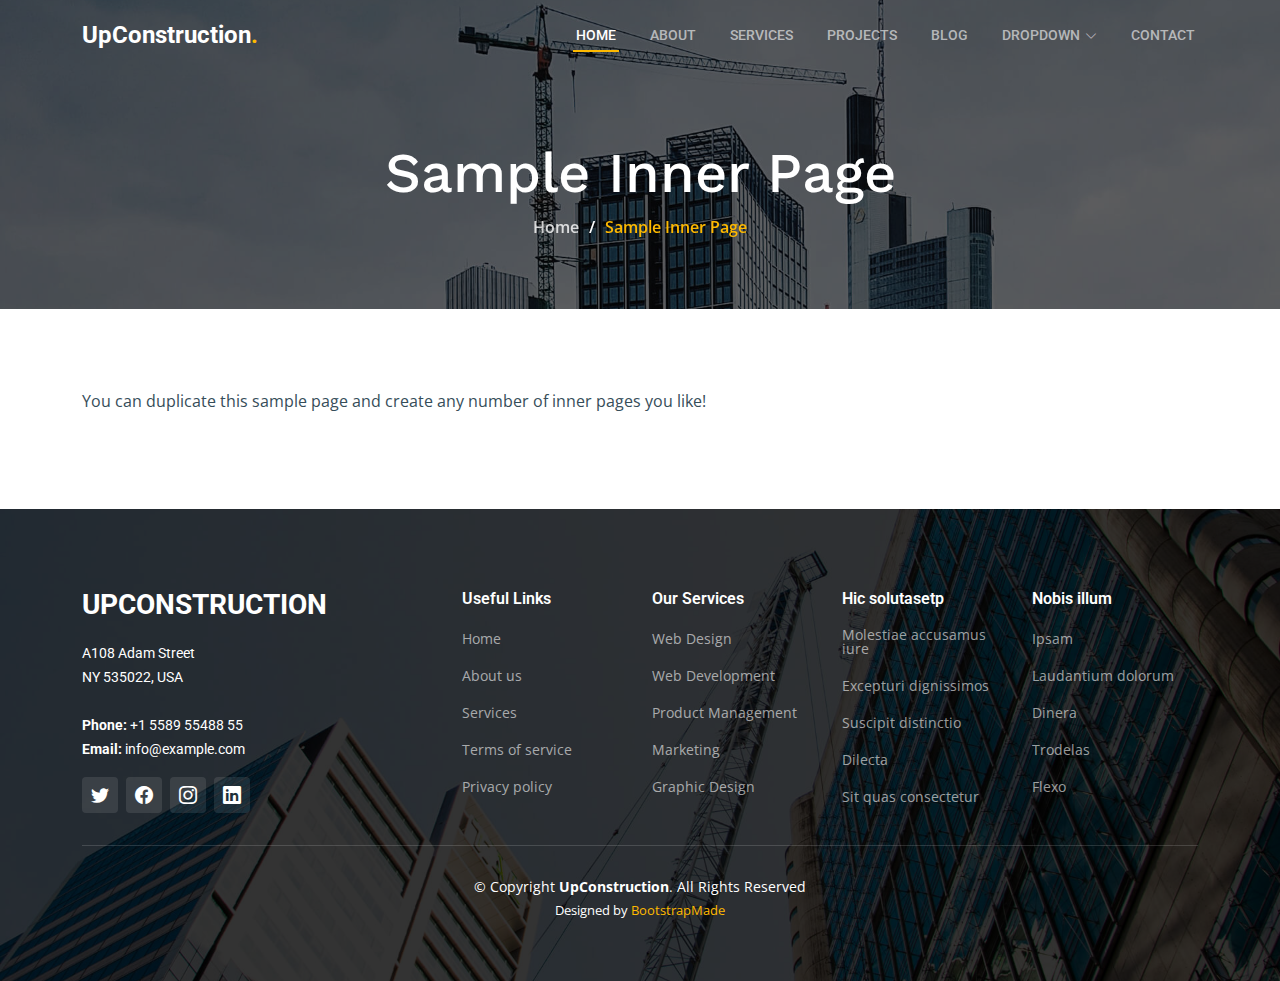
<file: sample-inner-page.html>
<!DOCTYPE html>
<html lang="en">

<head>
  <meta charset="utf-8">
  <meta content="width=device-width, initial-scale=1.0" name="viewport">

  <title>[Template] Sample Inner Page</title>
  <meta content="" name="description">
  <meta content="" name="keywords">

  <!-- Favicons -->
  <link href="assets/img/favicon.png" rel="icon">
  <link href="assets/img/apple-touch-icon.png" rel="apple-touch-icon">

  <!-- Google Fonts -->
  <link rel="preconnect" href="https://fonts.googleapis.com">
  <link rel="preconnect" href="https://fonts.gstatic.com" crossorigin>
  <link href="https://fonts.googleapis.com/css2?family=Open+Sans:ital,wght@0,300;0,400;0,500;0,600;0,700;1,300;1,400;1,600;1,700&family=Roboto:ital,wght@0,300;0,400;0,500;0,600;0,700;1,300;1,400;1,500;1,600;1,700&family=Work+Sans:ital,wght@0,300;0,400;0,500;0,600;0,700;1,300;1,400;1,500;1,600;1,700&display=swap" rel="stylesheet">

  <!-- Vendor CSS Files -->
  <link href="assets/vendor/bootstrap/css/bootstrap.min.css" rel="stylesheet">
  <link href="assets/vendor/bootstrap-icons/bootstrap-icons.css" rel="stylesheet">
  <link href="assets/vendor/fontawesome-free/css/all.min.css" rel="stylesheet">
  <link href="assets/vendor/aos/aos.css" rel="stylesheet">
  <link href="assets/vendor/glightbox/css/glightbox.min.css" rel="stylesheet">
  <link href="assets/vendor/swiper/swiper-bundle.min.css" rel="stylesheet">

  <!-- Template Main CSS File -->
  <link href="assets/css/main.css" rel="stylesheet">

  <!-- =======================================================
  * Template Name: UpConstruction
  * Updated: Mar 10 2023 with Bootstrap v5.2.3
  * Template URL: https://bootstrapmade.com/upconstruction-bootstrap-construction-website-template/
  * Author: BootstrapMade.com
  * License: https://bootstrapmade.com/license/
  ======================================================== -->
</head>

<body>

  <!-- ======= Header ======= -->
  <header id="header" class="header d-flex align-items-center">
    <div class="container-fluid container-xl d-flex align-items-center justify-content-between">

      <a href="index.html" class="logo d-flex align-items-center">
        <!-- Uncomment the line below if you also wish to use an image logo -->
        <!-- <img src="assets/img/logo.png" alt=""> -->
        <h1>UpConstruction<span>.</span></h1>
      </a>

      <i class="mobile-nav-toggle mobile-nav-show bi bi-list"></i>
      <i class="mobile-nav-toggle mobile-nav-hide d-none bi bi-x"></i>
      <nav id="navbar" class="navbar">
        <ul>
          <li><a href="index.html" class="active">Home</a></li>
          <li><a href="about.html">About</a></li>
          <li><a href="services.html">Services</a></li>
          <li><a href="projects.html">Projects</a></li>
          <li><a href="blog.html">Blog</a></li>
          <li class="dropdown"><a href="#"><span>Dropdown</span> <i class="bi bi-chevron-down dropdown-indicator"></i></a>
            <ul>
              <li><a href="#">Dropdown 1</a></li>
              <li class="dropdown"><a href="#"><span>Deep Dropdown</span> <i class="bi bi-chevron-down dropdown-indicator"></i></a>
                <ul>
                  <li><a href="#">Deep Dropdown 1</a></li>
                  <li><a href="#">Deep Dropdown 2</a></li>
                  <li><a href="#">Deep Dropdown 3</a></li>
                  <li><a href="#">Deep Dropdown 4</a></li>
                  <li><a href="#">Deep Dropdown 5</a></li>
                </ul>
              </li>
              <li><a href="#">Dropdown 2</a></li>
              <li><a href="#">Dropdown 3</a></li>
              <li><a href="#">Dropdown 4</a></li>
            </ul>
          </li>
          <li><a href="contact.html">Contact</a></li>
        </ul>
      </nav><!-- .navbar -->

    </div>
  </header><!-- End Header -->

  <main id="main">

    <!-- ======= Breadcrumbs ======= -->
    <div class="breadcrumbs d-flex align-items-center" style="background-image: url('assets/img/breadcrumbs-bg.jpg');">
      <div class="container position-relative d-flex flex-column align-items-center" data-aos="fade">

        <h2>Sample Inner Page</h2>
        <ol>
          <li><a href="index.html">Home</a></li>
          <li>Sample Inner Page</li>
        </ol>

      </div>
    </div><!-- End Breadcrumbs -->

    <section class="sample-page">
      <div class="container">

        <p>
          You can duplicate this sample page and create any number of inner pages you like!
        </p>

      </div>
    </section>

  </main><!-- End #main -->

  <!-- ======= Footer ======= -->
  <footer id="footer" class="footer">

    <div class="footer-content position-relative">
      <div class="container">
        <div class="row">

          <div class="col-lg-4 col-md-6">
            <div class="footer-info">
              <h3>UpConstruction</h3>
              <p>
                A108 Adam Street <br>
                NY 535022, USA<br><br>
                <strong>Phone:</strong> +1 5589 55488 55<br>
                <strong>Email:</strong> info@example.com<br>
              </p>
              <div class="social-links d-flex mt-3">
                <a href="#" class="d-flex align-items-center justify-content-center"><i class="bi bi-twitter"></i></a>
                <a href="#" class="d-flex align-items-center justify-content-center"><i class="bi bi-facebook"></i></a>
                <a href="#" class="d-flex align-items-center justify-content-center"><i class="bi bi-instagram"></i></a>
                <a href="#" class="d-flex align-items-center justify-content-center"><i class="bi bi-linkedin"></i></a>
              </div>
            </div>
          </div><!-- End footer info column-->

          <div class="col-lg-2 col-md-3 footer-links">
            <h4>Useful Links</h4>
            <ul>
              <li><a href="#">Home</a></li>
              <li><a href="#">About us</a></li>
              <li><a href="#">Services</a></li>
              <li><a href="#">Terms of service</a></li>
              <li><a href="#">Privacy policy</a></li>
            </ul>
          </div><!-- End footer links column-->

          <div class="col-lg-2 col-md-3 footer-links">
            <h4>Our Services</h4>
            <ul>
              <li><a href="#">Web Design</a></li>
              <li><a href="#">Web Development</a></li>
              <li><a href="#">Product Management</a></li>
              <li><a href="#">Marketing</a></li>
              <li><a href="#">Graphic Design</a></li>
            </ul>
          </div><!-- End footer links column-->

          <div class="col-lg-2 col-md-3 footer-links">
            <h4>Hic solutasetp</h4>
            <ul>
              <li><a href="#">Molestiae accusamus iure</a></li>
              <li><a href="#">Excepturi dignissimos</a></li>
              <li><a href="#">Suscipit distinctio</a></li>
              <li><a href="#">Dilecta</a></li>
              <li><a href="#">Sit quas consectetur</a></li>
            </ul>
          </div><!-- End footer links column-->

          <div class="col-lg-2 col-md-3 footer-links">
            <h4>Nobis illum</h4>
            <ul>
              <li><a href="#">Ipsam</a></li>
              <li><a href="#">Laudantium dolorum</a></li>
              <li><a href="#">Dinera</a></li>
              <li><a href="#">Trodelas</a></li>
              <li><a href="#">Flexo</a></li>
            </ul>
          </div><!-- End footer links column-->

        </div>
      </div>
    </div>

    <div class="footer-legal text-center position-relative">
      <div class="container">
        <div class="copyright">
          &copy; Copyright <strong><span>UpConstruction</span></strong>. All Rights Reserved
        </div>
        <div class="credits">
          <!-- All the links in the footer should remain intact. -->
          <!-- You can delete the links only if you purchased the pro version. -->
          <!-- Licensing information: https://bootstrapmade.com/license/ -->
          <!-- Purchase the pro version with working PHP/AJAX contact form: https://bootstrapmade.com/upconstruction-bootstrap-construction-website-template/ -->
          Designed by <a href="https://bootstrapmade.com/">BootstrapMade</a>
        </div>
      </div>
    </div>

  </footer>
  <!-- End Footer -->

  <a href="#" class="scroll-top d-flex align-items-center justify-content-center"><i class="bi bi-arrow-up-short"></i></a>

  <div id="preloader"></div>

  <!-- Vendor JS Files -->
  <script src="assets/vendor/bootstrap/js/bootstrap.bundle.min.js"></script>
  <script src="assets/vendor/aos/aos.js"></script>
  <script src="assets/vendor/glightbox/js/glightbox.min.js"></script>
  <script src="assets/vendor/isotope-layout/isotope.pkgd.min.js"></script>
  <script src="assets/vendor/swiper/swiper-bundle.min.js"></script>
  <script src="assets/vendor/purecounter/purecounter_vanilla.js"></script>
  <script src="assets/vendor/php-email-form/validate.js"></script>

  <!-- Template Main JS File -->
  <script src="assets/js/main.js"></script>

</body>

</html>
</file>
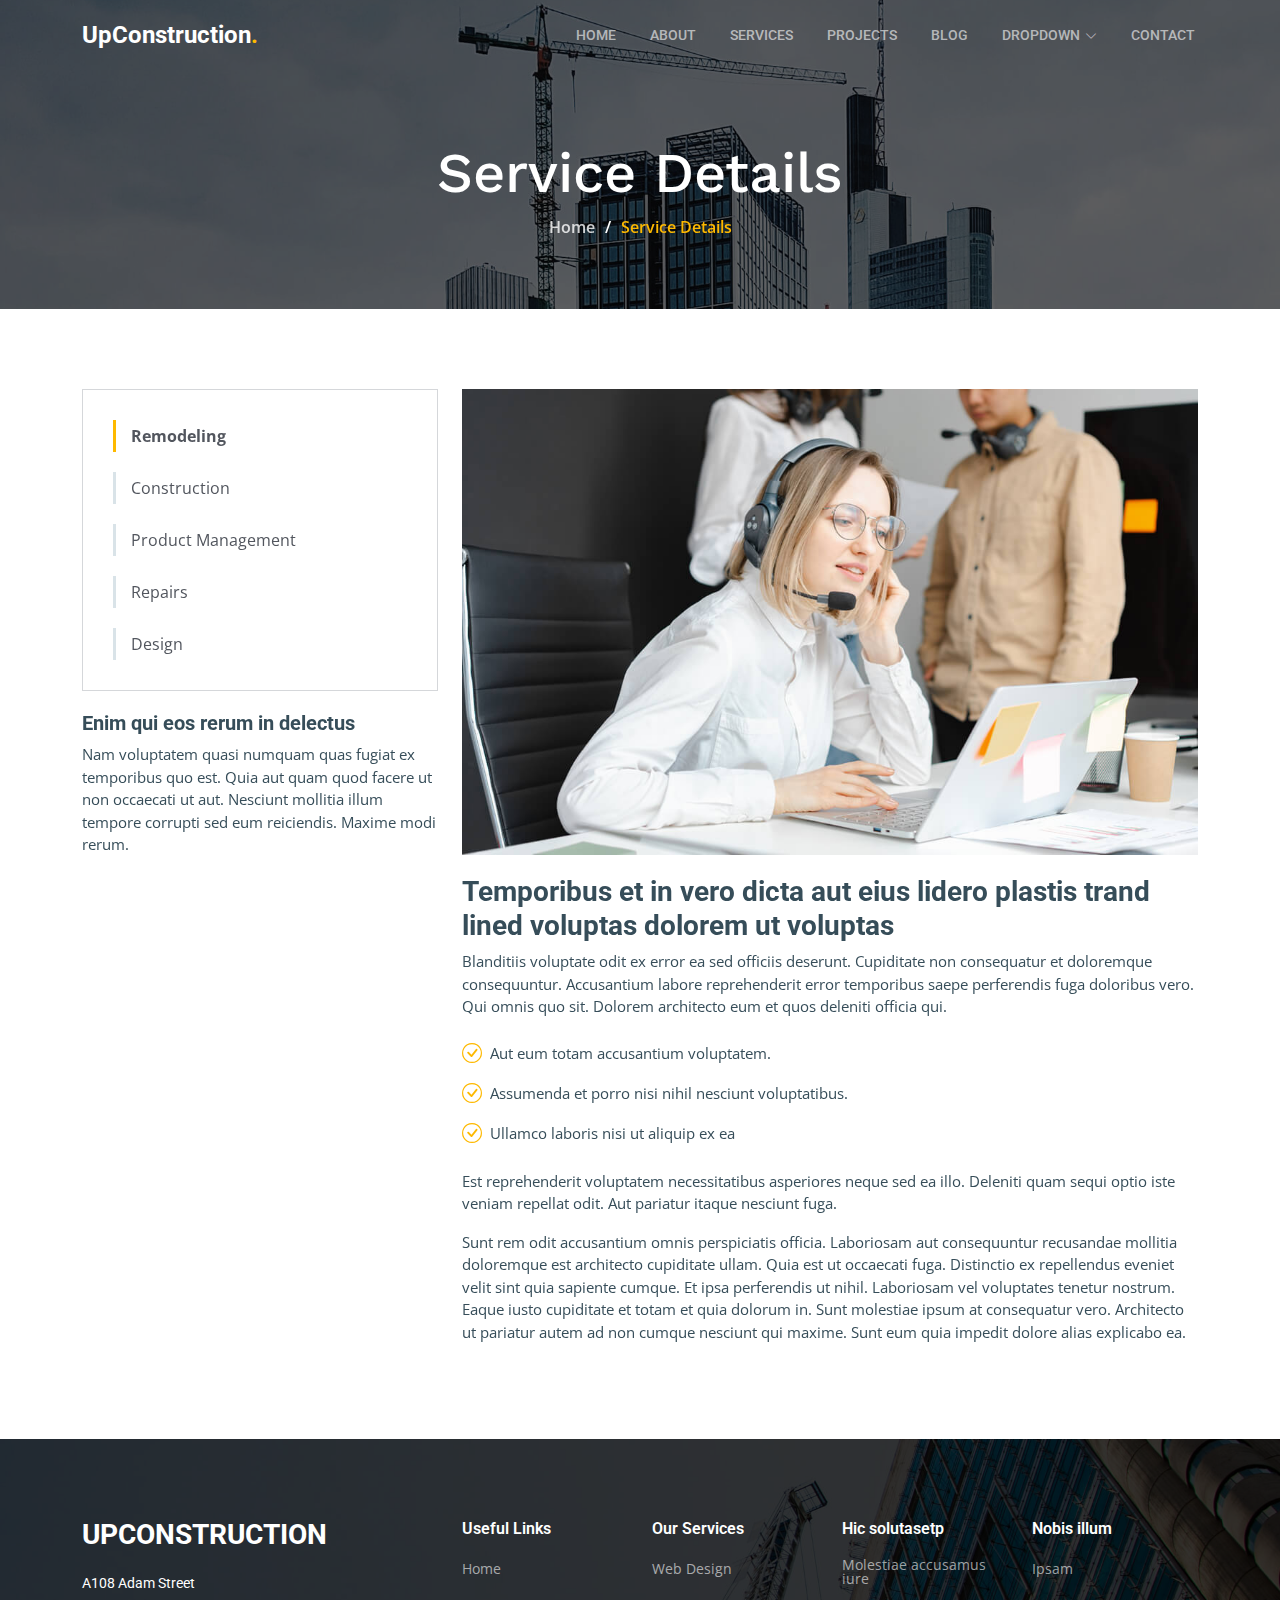
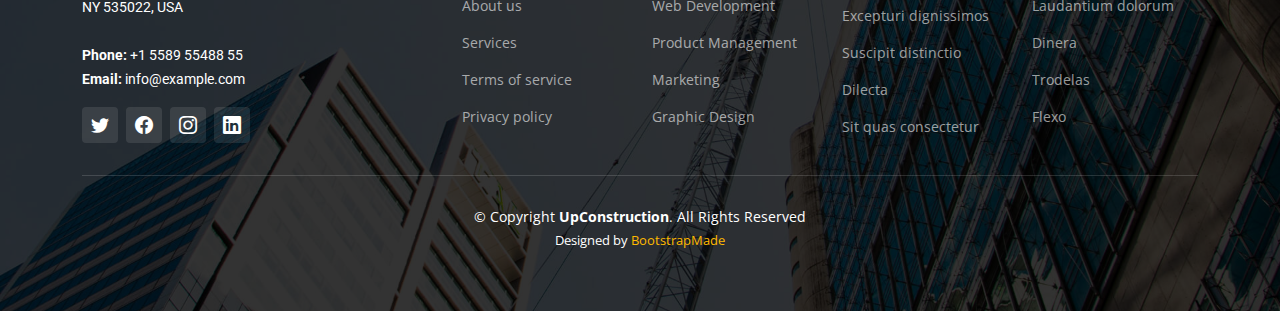
<file: service-details.html>
<!DOCTYPE html>
<html lang="en">

<head>
  <meta charset="utf-8">
  <meta content="width=device-width, initial-scale=1.0" name="viewport">

  <title>UpConstruction Bootstrap Template - Service Details</title>
  <meta content="" name="description">
  <meta content="" name="keywords">

  <!-- Favicons -->
  <link href="assets/img/favicon.png" rel="icon">
  <link href="assets/img/apple-touch-icon.png" rel="apple-touch-icon">

  <!-- Google Fonts -->
  <link rel="preconnect" href="https://fonts.googleapis.com">
  <link rel="preconnect" href="https://fonts.gstatic.com" crossorigin>
  <link href="https://fonts.googleapis.com/css2?family=Open+Sans:ital,wght@0,300;0,400;0,500;0,600;0,700;1,300;1,400;1,600;1,700&family=Roboto:ital,wght@0,300;0,400;0,500;0,600;0,700;1,300;1,400;1,500;1,600;1,700&family=Work+Sans:ital,wght@0,300;0,400;0,500;0,600;0,700;1,300;1,400;1,500;1,600;1,700&display=swap" rel="stylesheet">

  <!-- Vendor CSS Files -->
  <link href="assets/vendor/bootstrap/css/bootstrap.min.css" rel="stylesheet">
  <link href="assets/vendor/bootstrap-icons/bootstrap-icons.css" rel="stylesheet">
  <link href="assets/vendor/fontawesome-free/css/all.min.css" rel="stylesheet">
  <link href="assets/vendor/aos/aos.css" rel="stylesheet">
  <link href="assets/vendor/glightbox/css/glightbox.min.css" rel="stylesheet">
  <link href="assets/vendor/swiper/swiper-bundle.min.css" rel="stylesheet">

  <!-- Template Main CSS File -->
  <link href="assets/css/main.css" rel="stylesheet">

  <!-- =======================================================
  * Template Name: UpConstruction
  * Updated: Mar 10 2023 with Bootstrap v5.2.3
  * Template URL: https://bootstrapmade.com/upconstruction-bootstrap-construction-website-template/
  * Author: BootstrapMade.com
  * License: https://bootstrapmade.com/license/
  ======================================================== -->
</head>

<body>

  <!-- ======= Header ======= -->
  <header id="header" class="header d-flex align-items-center">
    <div class="container-fluid container-xl d-flex align-items-center justify-content-between">

      <a href="index.html" class="logo d-flex align-items-center">
        <!-- Uncomment the line below if you also wish to use an image logo -->
        <!-- <img src="assets/img/logo.png" alt=""> -->
        <h1>UpConstruction<span>.</span></h1>
      </a>

      <i class="mobile-nav-toggle mobile-nav-show bi bi-list"></i>
      <i class="mobile-nav-toggle mobile-nav-hide d-none bi bi-x"></i>
      <nav id="navbar" class="navbar">
        <ul>
          <li><a href="index.html">Home</a></li>
          <li><a href="about.html">About</a></li>
          <li><a href="services.html">Services</a></li>
          <li><a href="projects.html">Projects</a></li>
          <li><a href="blog.html">Blog</a></li>
          <li class="dropdown"><a href="#"><span>Dropdown</span> <i class="bi bi-chevron-down dropdown-indicator"></i></a>
            <ul>
              <li><a href="#">Dropdown 1</a></li>
              <li class="dropdown"><a href="#"><span>Deep Dropdown</span> <i class="bi bi-chevron-down dropdown-indicator"></i></a>
                <ul>
                  <li><a href="#">Deep Dropdown 1</a></li>
                  <li><a href="#">Deep Dropdown 2</a></li>
                  <li><a href="#">Deep Dropdown 3</a></li>
                  <li><a href="#">Deep Dropdown 4</a></li>
                  <li><a href="#">Deep Dropdown 5</a></li>
                </ul>
              </li>
              <li><a href="#">Dropdown 2</a></li>
              <li><a href="#">Dropdown 3</a></li>
              <li><a href="#">Dropdown 4</a></li>
            </ul>
          </li>
          <li><a href="contact.html">Contact</a></li>
        </ul>
      </nav><!-- .navbar -->

    </div>
  </header><!-- End Header -->

  <main id="main">

    <!-- ======= Breadcrumbs ======= -->
    <div class="breadcrumbs d-flex align-items-center" style="background-image: url('assets/img/breadcrumbs-bg.jpg');">
      <div class="container position-relative d-flex flex-column align-items-center" data-aos="fade">

        <h2>Service Details</h2>
        <ol>
          <li><a href="index.html">Home</a></li>
          <li>Service Details</li>
        </ol>

      </div>
    </div><!-- End Breadcrumbs -->

    <!-- ======= Service Details Section ======= -->
    <section id="service-details" class="service-details">
      <div class="container" data-aos="fade-up" data-aos-delay="100">

        <div class="row gy-4">

          <div class="col-lg-4">
            <div class="services-list">
              <a href="#" class="active">Remodeling</a>
              <a href="#">Construction</a>
              <a href="#">Product Management</a>
              <a href="#">Repairs</a>
              <a href="#">Design</a>
            </div>

            <h4>Enim qui eos rerum in delectus</h4>
            <p>Nam voluptatem quasi numquam quas fugiat ex temporibus quo est. Quia aut quam quod facere ut non occaecati ut aut. Nesciunt mollitia illum tempore corrupti sed eum reiciendis. Maxime modi rerum.</p>
          </div>

          <div class="col-lg-8">
            <img src="assets/img/services.jpg" alt="" class="img-fluid services-img">
            <h3>Temporibus et in vero dicta aut eius lidero plastis trand lined voluptas dolorem ut voluptas</h3>
            <p>
              Blanditiis voluptate odit ex error ea sed officiis deserunt. Cupiditate non consequatur et doloremque consequuntur. Accusantium labore reprehenderit error temporibus saepe perferendis fuga doloribus vero. Qui omnis quo sit. Dolorem architecto eum et quos deleniti officia qui.
            </p>
            <ul>
              <li><i class="bi bi-check-circle"></i> <span>Aut eum totam accusantium voluptatem.</span></li>
              <li><i class="bi bi-check-circle"></i> <span>Assumenda et porro nisi nihil nesciunt voluptatibus.</span></li>
              <li><i class="bi bi-check-circle"></i> <span>Ullamco laboris nisi ut aliquip ex ea</span></li>
            </ul>
            <p>
              Est reprehenderit voluptatem necessitatibus asperiores neque sed ea illo. Deleniti quam sequi optio iste veniam repellat odit. Aut pariatur itaque nesciunt fuga.
            </p>
            <p>
              Sunt rem odit accusantium omnis perspiciatis officia. Laboriosam aut consequuntur recusandae mollitia doloremque est architecto cupiditate ullam. Quia est ut occaecati fuga. Distinctio ex repellendus eveniet velit sint quia sapiente cumque. Et ipsa perferendis ut nihil. Laboriosam vel voluptates tenetur nostrum. Eaque iusto cupiditate et totam et quia dolorum in. Sunt molestiae ipsum at consequatur vero. Architecto ut pariatur autem ad non cumque nesciunt qui maxime. Sunt eum quia impedit dolore alias explicabo ea.
            </p>
          </div>

        </div>

      </div>
    </section><!-- End Service Details Section -->

  </main><!-- End #main -->

  <!-- ======= Footer ======= -->
  <footer id="footer" class="footer">

    <div class="footer-content position-relative">
      <div class="container">
        <div class="row">

          <div class="col-lg-4 col-md-6">
            <div class="footer-info">
              <h3>UpConstruction</h3>
              <p>
                A108 Adam Street <br>
                NY 535022, USA<br><br>
                <strong>Phone:</strong> +1 5589 55488 55<br>
                <strong>Email:</strong> info@example.com<br>
              </p>
              <div class="social-links d-flex mt-3">
                <a href="#" class="d-flex align-items-center justify-content-center"><i class="bi bi-twitter"></i></a>
                <a href="#" class="d-flex align-items-center justify-content-center"><i class="bi bi-facebook"></i></a>
                <a href="#" class="d-flex align-items-center justify-content-center"><i class="bi bi-instagram"></i></a>
                <a href="#" class="d-flex align-items-center justify-content-center"><i class="bi bi-linkedin"></i></a>
              </div>
            </div>
          </div><!-- End footer info column-->

          <div class="col-lg-2 col-md-3 footer-links">
            <h4>Useful Links</h4>
            <ul>
              <li><a href="#">Home</a></li>
              <li><a href="#">About us</a></li>
              <li><a href="#">Services</a></li>
              <li><a href="#">Terms of service</a></li>
              <li><a href="#">Privacy policy</a></li>
            </ul>
          </div><!-- End footer links column-->

          <div class="col-lg-2 col-md-3 footer-links">
            <h4>Our Services</h4>
            <ul>
              <li><a href="#">Web Design</a></li>
              <li><a href="#">Web Development</a></li>
              <li><a href="#">Product Management</a></li>
              <li><a href="#">Marketing</a></li>
              <li><a href="#">Graphic Design</a></li>
            </ul>
          </div><!-- End footer links column-->

          <div class="col-lg-2 col-md-3 footer-links">
            <h4>Hic solutasetp</h4>
            <ul>
              <li><a href="#">Molestiae accusamus iure</a></li>
              <li><a href="#">Excepturi dignissimos</a></li>
              <li><a href="#">Suscipit distinctio</a></li>
              <li><a href="#">Dilecta</a></li>
              <li><a href="#">Sit quas consectetur</a></li>
            </ul>
          </div><!-- End footer links column-->

          <div class="col-lg-2 col-md-3 footer-links">
            <h4>Nobis illum</h4>
            <ul>
              <li><a href="#">Ipsam</a></li>
              <li><a href="#">Laudantium dolorum</a></li>
              <li><a href="#">Dinera</a></li>
              <li><a href="#">Trodelas</a></li>
              <li><a href="#">Flexo</a></li>
            </ul>
          </div><!-- End footer links column-->

        </div>
      </div>
    </div>

    <div class="footer-legal text-center position-relative">
      <div class="container">
        <div class="copyright">
          &copy; Copyright <strong><span>UpConstruction</span></strong>. All Rights Reserved
        </div>
        <div class="credits">
          <!-- All the links in the footer should remain intact. -->
          <!-- You can delete the links only if you purchased the pro version. -->
          <!-- Licensing information: https://bootstrapmade.com/license/ -->
          <!-- Purchase the pro version with working PHP/AJAX contact form: https://bootstrapmade.com/upconstruction-bootstrap-construction-website-template/ -->
          Designed by <a href="https://bootstrapmade.com/">BootstrapMade</a>
        </div>
      </div>
    </div>

  </footer>
  <!-- End Footer -->

  <a href="#" class="scroll-top d-flex align-items-center justify-content-center"><i class="bi bi-arrow-up-short"></i></a>

  <div id="preloader"></div>

  <!-- Vendor JS Files -->
  <script src="assets/vendor/bootstrap/js/bootstrap.bundle.min.js"></script>
  <script src="assets/vendor/aos/aos.js"></script>
  <script src="assets/vendor/glightbox/js/glightbox.min.js"></script>
  <script src="assets/vendor/isotope-layout/isotope.pkgd.min.js"></script>
  <script src="assets/vendor/swiper/swiper-bundle.min.js"></script>
  <script src="assets/vendor/purecounter/purecounter_vanilla.js"></script>
  <script src="assets/vendor/php-email-form/validate.js"></script>

  <!-- Template Main JS File -->
  <script src="assets/js/main.js"></script>

</body>

</html>
</file>
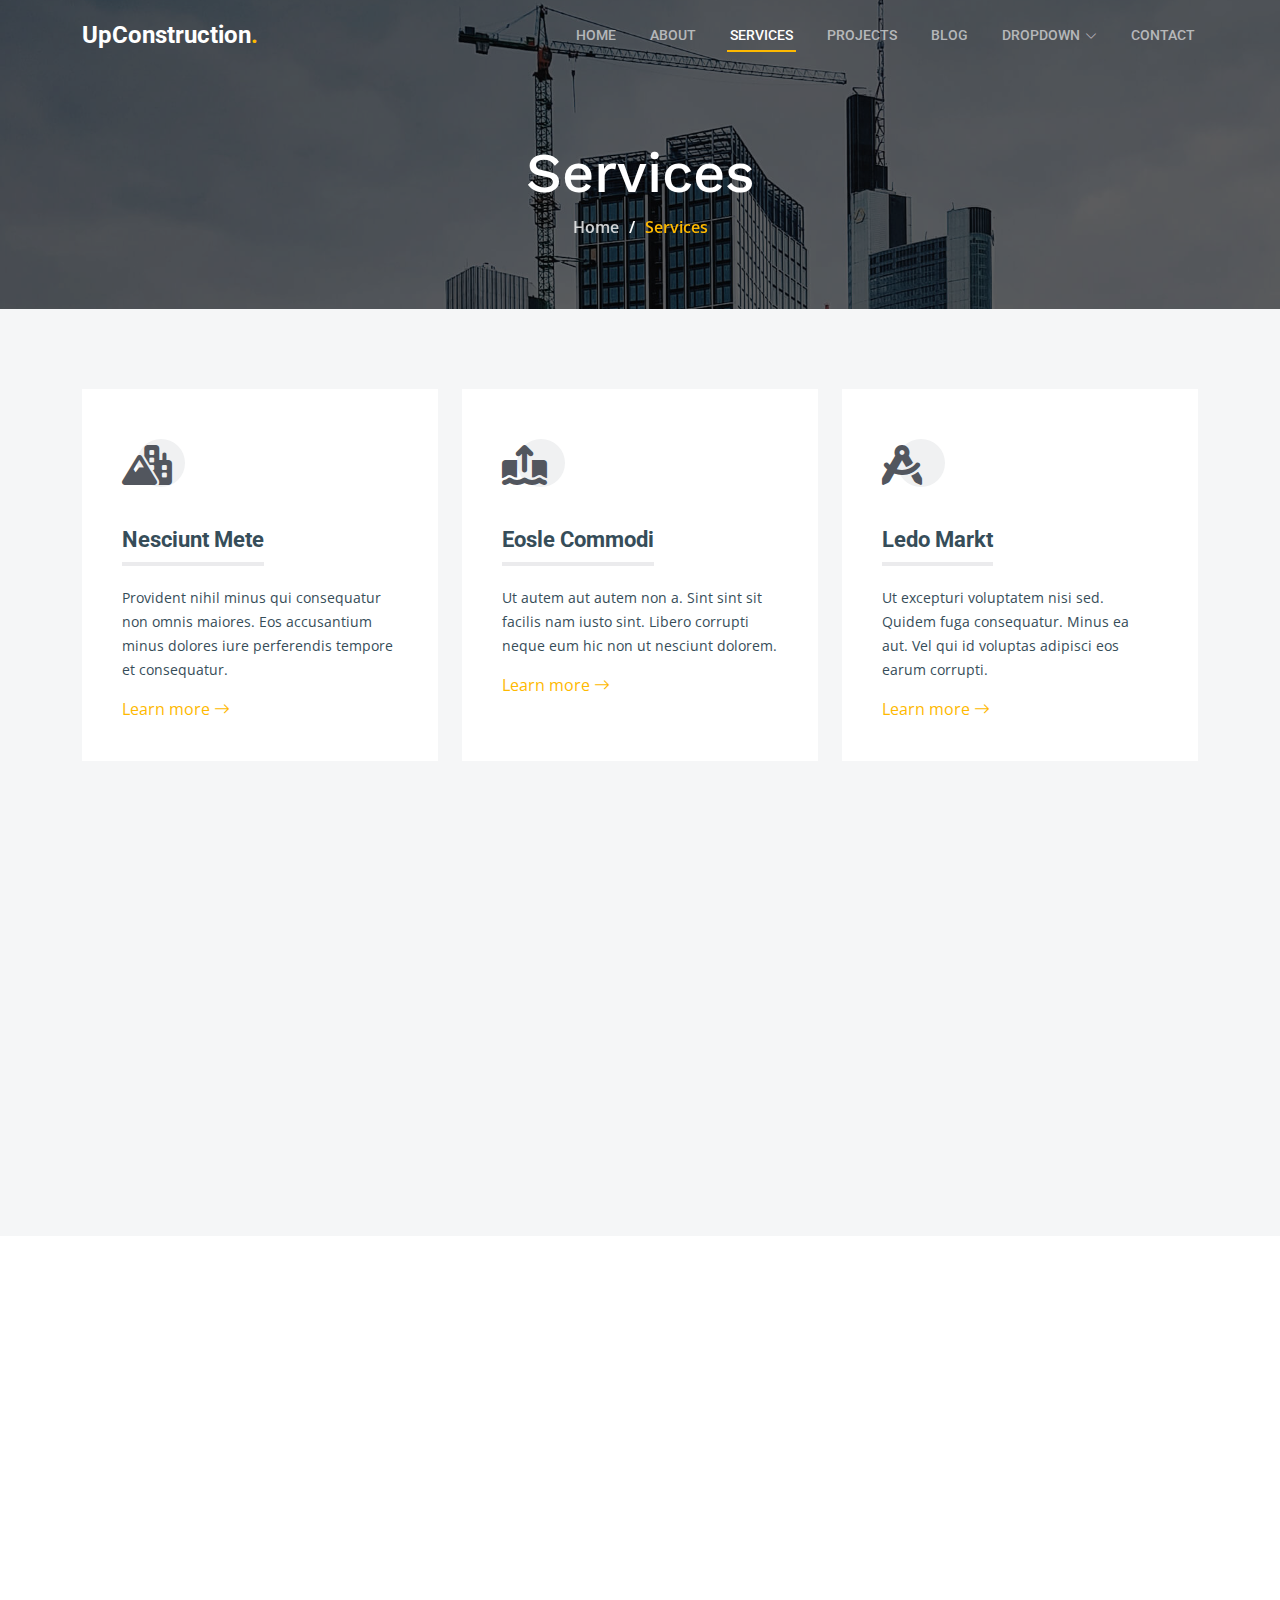
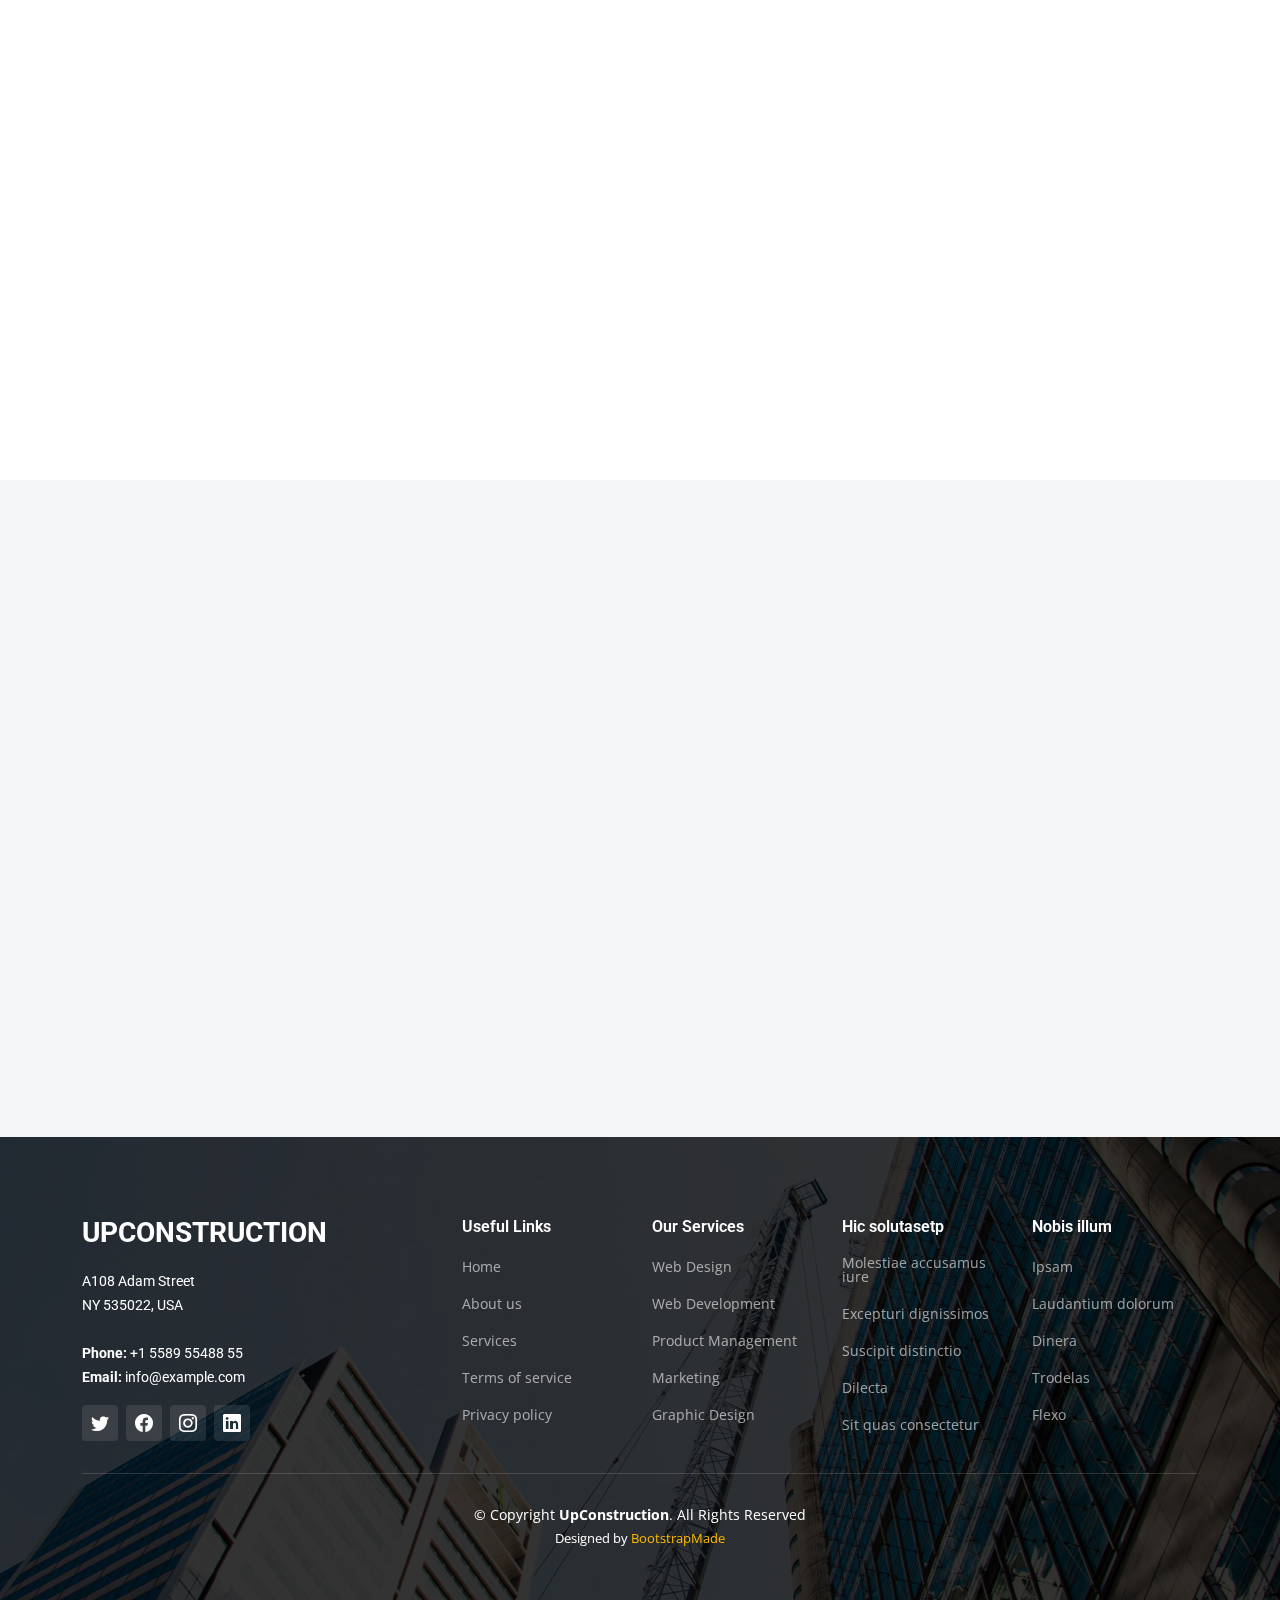
<file: services.html>
<!DOCTYPE html>
<html lang="en">

<head>
  <meta charset="utf-8">
  <meta content="width=device-width, initial-scale=1.0" name="viewport">

  <title>UpConstruction Bootstrap Template - Services</title>
  <meta content="" name="description">
  <meta content="" name="keywords">

  <!-- Favicons -->
  <link href="assets/img/favicon.png" rel="icon">
  <link href="assets/img/apple-touch-icon.png" rel="apple-touch-icon">

  <!-- Google Fonts -->
  <link rel="preconnect" href="https://fonts.googleapis.com">
  <link rel="preconnect" href="https://fonts.gstatic.com" crossorigin>
  <link href="https://fonts.googleapis.com/css2?family=Open+Sans:ital,wght@0,300;0,400;0,500;0,600;0,700;1,300;1,400;1,600;1,700&family=Roboto:ital,wght@0,300;0,400;0,500;0,600;0,700;1,300;1,400;1,500;1,600;1,700&family=Work+Sans:ital,wght@0,300;0,400;0,500;0,600;0,700;1,300;1,400;1,500;1,600;1,700&display=swap" rel="stylesheet">

  <!-- Vendor CSS Files -->
  <link href="assets/vendor/bootstrap/css/bootstrap.min.css" rel="stylesheet">
  <link href="assets/vendor/bootstrap-icons/bootstrap-icons.css" rel="stylesheet">
  <link href="assets/vendor/fontawesome-free/css/all.min.css" rel="stylesheet">
  <link href="assets/vendor/aos/aos.css" rel="stylesheet">
  <link href="assets/vendor/glightbox/css/glightbox.min.css" rel="stylesheet">
  <link href="assets/vendor/swiper/swiper-bundle.min.css" rel="stylesheet">

  <!-- Template Main CSS File -->
  <link href="assets/css/main.css" rel="stylesheet">

  <!-- =======================================================
  * Template Name: UpConstruction
  * Updated: Mar 10 2023 with Bootstrap v5.2.3
  * Template URL: https://bootstrapmade.com/upconstruction-bootstrap-construction-website-template/
  * Author: BootstrapMade.com
  * License: https://bootstrapmade.com/license/
  ======================================================== -->
</head>

<body>

  <!-- ======= Header ======= -->
  <header id="header" class="header d-flex align-items-center">
    <div class="container-fluid container-xl d-flex align-items-center justify-content-between">

      <a href="index.html" class="logo d-flex align-items-center">
        <!-- Uncomment the line below if you also wish to use an image logo -->
        <!-- <img src="assets/img/logo.png" alt=""> -->
        <h1>UpConstruction<span>.</span></h1>
      </a>

      <i class="mobile-nav-toggle mobile-nav-show bi bi-list"></i>
      <i class="mobile-nav-toggle mobile-nav-hide d-none bi bi-x"></i>
      <nav id="navbar" class="navbar">
        <ul>
          <li><a href="index.html">Home</a></li>
          <li><a href="about.html">About</a></li>
          <li><a href="services.html" class="active">Services</a></li>
          <li><a href="projects.html">Projects</a></li>
          <li><a href="blog.html">Blog</a></li>
          <li class="dropdown"><a href="#"><span>Dropdown</span> <i class="bi bi-chevron-down dropdown-indicator"></i></a>
            <ul>
              <li><a href="#">Dropdown 1</a></li>
              <li class="dropdown"><a href="#"><span>Deep Dropdown</span> <i class="bi bi-chevron-down dropdown-indicator"></i></a>
                <ul>
                  <li><a href="#">Deep Dropdown 1</a></li>
                  <li><a href="#">Deep Dropdown 2</a></li>
                  <li><a href="#">Deep Dropdown 3</a></li>
                  <li><a href="#">Deep Dropdown 4</a></li>
                  <li><a href="#">Deep Dropdown 5</a></li>
                </ul>
              </li>
              <li><a href="#">Dropdown 2</a></li>
              <li><a href="#">Dropdown 3</a></li>
              <li><a href="#">Dropdown 4</a></li>
            </ul>
          </li>
          <li><a href="contact.html">Contact</a></li>
        </ul>
      </nav><!-- .navbar -->

    </div>
  </header><!-- End Header -->

  <main id="main">

    <!-- ======= Breadcrumbs ======= -->
    <div class="breadcrumbs d-flex align-items-center" style="background-image: url('assets/img/breadcrumbs-bg.jpg');">
      <div class="container position-relative d-flex flex-column align-items-center" data-aos="fade">

        <h2>Services</h2>
        <ol>
          <li><a href="index.html">Home</a></li>
          <li>Services</li>
        </ol>

      </div>
    </div><!-- End Breadcrumbs -->

    <!-- ======= Services Section ======= -->
    <section id="services" class="services section-bg">
      <div class="container" data-aos="fade-up">

        <div class="row gy-4">

          <div class="col-lg-4 col-md-6" data-aos="fade-up" data-aos-delay="100">
            <div class="service-item  position-relative">
              <div class="icon">
                <i class="fa-solid fa-mountain-city"></i>
              </div>
              <h3>Nesciunt Mete</h3>
              <p>Provident nihil minus qui consequatur non omnis maiores. Eos accusantium minus dolores iure perferendis tempore et consequatur.</p>
              <a href="service-details.html" class="readmore stretched-link">Learn more <i class="bi bi-arrow-right"></i></a>
            </div>
          </div><!-- End Service Item -->

          <div class="col-lg-4 col-md-6" data-aos="fade-up" data-aos-delay="200">
            <div class="service-item position-relative">
              <div class="icon">
                <i class="fa-solid fa-arrow-up-from-ground-water"></i>
              </div>
              <h3>Eosle Commodi</h3>
              <p>Ut autem aut autem non a. Sint sint sit facilis nam iusto sint. Libero corrupti neque eum hic non ut nesciunt dolorem.</p>
              <a href="service-details.html" class="readmore stretched-link">Learn more <i class="bi bi-arrow-right"></i></a>
            </div>
          </div><!-- End Service Item -->

          <div class="col-lg-4 col-md-6" data-aos="fade-up" data-aos-delay="300">
            <div class="service-item position-relative">
              <div class="icon">
                <i class="fa-solid fa-compass-drafting"></i>
              </div>
              <h3>Ledo Markt</h3>
              <p>Ut excepturi voluptatem nisi sed. Quidem fuga consequatur. Minus ea aut. Vel qui id voluptas adipisci eos earum corrupti.</p>
              <a href="service-details.html" class="readmore stretched-link">Learn more <i class="bi bi-arrow-right"></i></a>
            </div>
          </div><!-- End Service Item -->

          <div class="col-lg-4 col-md-6" data-aos="fade-up" data-aos-delay="400">
            <div class="service-item position-relative">
              <div class="icon">
                <i class="fa-solid fa-trowel-bricks"></i>
              </div>
              <h3>Asperiores Commodit</h3>
              <p>Non et temporibus minus omnis sed dolor esse consequatur. Cupiditate sed error ea fuga sit provident adipisci neque.</p>
              <a href="service-details.html" class="readmore stretched-link">Learn more <i class="bi bi-arrow-right"></i></a>
            </div>
          </div><!-- End Service Item -->

          <div class="col-lg-4 col-md-6" data-aos="fade-up" data-aos-delay="500">
            <div class="service-item position-relative">
              <div class="icon">
                <i class="fa-solid fa-helmet-safety"></i>
              </div>
              <h3>Velit Doloremque</h3>
              <p>Cumque et suscipit saepe. Est maiores autem enim facilis ut aut ipsam corporis aut. Sed animi at autem alias eius labore.</p>
              <a href="service-details.html" class="readmore stretched-link">Learn more <i class="bi bi-arrow-right"></i></a>
            </div>
          </div><!-- End Service Item -->

          <div class="col-lg-4 col-md-6" data-aos="fade-up" data-aos-delay="600">
            <div class="service-item position-relative">
              <div class="icon">
                <i class="fa-solid fa-arrow-up-from-ground-water"></i>
              </div>
              <h3>Dolori Architecto</h3>
              <p>Hic molestias ea quibusdam eos. Fugiat enim doloremque aut neque non et debitis iure. Corrupti recusandae ducimus enim.</p>
              <a href="service-details.html" class="readmore stretched-link">Learn more <i class="bi bi-arrow-right"></i></a>
            </div>
          </div><!-- End Service Item -->

        </div>

      </div>
    </section><!-- End Services Section -->

    <!-- ======= Servie Cards Section ======= -->
    <section id="services-cards" class="services-cards">
      <div class="container" data-aos="fade-up">

        <div class="row gy-4">

          <div class="col-lg-3 col-md-6" data-aos="zoom-in" data-aos-delay="100">
            <h3>Quasi eaque omnis</h3>
            <p>Eius non minus autem soluta ut ui labore omnis quisquam corrupti autem odit voluptas quos commodi magnam occaecati.</p>
            <ul class="list-unstyled">
              <li><i class="bi bi-check2"></i> <span>Ullamco laboris nisi ut aliquip</span></li>
              <li><i class="bi bi-check2"></i> <span>Duis aute irure dolor in reprehenderit</span></li>
              <li><i class="bi bi-check2"></i> <span>Ullamco laboris nisi ut aliquip ex ea</span></li>
            </ul>
          </div><!-- End feature item-->

          <div class="col-lg-3 col-md-6" data-aos="zoom-in" data-aos-delay="200">
            <h3>Et nemo dolores consectetur</h3>
            <p>Ducimus ea quam et occaecati est. Temporibus in soluta labore voluptates aut. Et sit soluta non repellat sed quia dire plovers tradoria</p>

            <ul class="list-unstyled">
              <li><i class="bi bi-check2"></i> <span>Enim temporibus maiores eligendi</span></li>
              <li><i class="bi bi-check2"></i> <span>Ut maxime ut quibusdam quam qui</span></li>
              <li><i class="bi bi-check2"></i> <span>Officiis aspernatur in officiis</span></li>
            </ul>
          </div><!-- End feature item-->

          <div class="col-lg-3 col-md-6" data-aos="zoom-in" data-aos-delay="300">
            <h3>Staque laboriosam modi</h3>
            <p>Velit eos error et dolor omnis voluptates nobis tenetur sed enim nihil vero qui suscipit ipsum at magni. Ipsa architecto consequatur aliquam</p>
            <ul class="list-unstyled">
              <li><i class="bi bi-check2"></i> <span>Quis voluptates laboriosam numquam</span></li>
              <li><i class="bi bi-check2"></i> <span>Treva libero sunt quis veniam ut</span></li>
              <li><i class="bi bi-check2"></i> <span>Debitis eos est est corrupti</span></li>
            </ul>
          </div><!-- End feature item-->

          <div class="col-lg-3 col-md-6" data-aos="zoom-in" data-aos-delay="400">
            <h3>Dignissimos suscipit iste</h3>
            <p>Molestiae occaecati assumenda quia saepe nobis recusandae at dicta ducimus sequi numquam commodi est in consequatur ea magnam quia itaque</p>
            <ul class="list-unstyled">
              <li><i class="bi bi-check2"></i> <span>Veritatis qui reprehenderit quis</span></li>
              <li><i class="bi bi-check2"></i> <span>Accusantium vel numquam sunt minus</span></li>
              <li><i class="bi bi-check2"></i> <span>Voluptatem pariatur est sationem</span></li>
            </ul>
          </div><!-- End feature item-->

        </div>

      </div>
    </section><!-- End Servie Cards Section -->

    <!-- ======= Alt Services Section 2 ======= -->
    <section id="alt-services-2" class="alt-services section-bg">
      <div class="container" data-aos="fade-up">

        <div class="row justify-content-around gy-4">
          <div class="col-lg-5 d-flex flex-column justify-content-center">
            <h3>Non quasi officia eum nobis et rerum epudiandae rem voluptatem</h3>
            <p>Maxime quia dolorum alias perspiciatis. Earum voluptatem sint at non. Ducimus maxime minima iste magni sit praesentium assumenda minus. Amet rerum saepe tempora vero.</p>

            <div class="icon-box d-flex position-relative" data-aos="fade-up" data-aos-delay="100">
              <i class="bi bi-easel flex-shrink-0"></i>
              <div>
                <h4><a href="" class="stretched-link">Lorem Ipsum</a></h4>
                <p>Voluptatum deleniti atque corrupti quos dolores et quas molestias excepturi sint occaecati cupiditate non provident</p>
              </div>
            </div><!-- End Icon Box -->

            <div class="icon-box d-flex position-relative" data-aos="fade-up" data-aos-delay="200">
              <i class="bi bi-patch-check flex-shrink-0"></i>
              <div>
                <h4><a href="" class="stretched-link">Nemo Enim</a></h4>
                <p>At vero eos et accusamus et iusto odio dignissimos ducimus qui blanditiis praesentium voluptatum deleniti atque</p>
              </div>
            </div><!-- End Icon Box -->

            <div class="icon-box d-flex position-relative" data-aos="fade-up" data-aos-delay="300">
              <i class="bi bi-brightness-high flex-shrink-0"></i>
              <div>
                <h4><a href="" class="stretched-link">Dine Pad</a></h4>
                <p>Explicabo est voluptatum asperiores consequatur magnam. Et veritatis odit. Sunt aut deserunt minus aut eligendi omnis</p>
              </div>
            </div><!-- End Icon Box -->

            <div class="icon-box d-flex position-relative" data-aos="fade-up" data-aos-delay="400">
              <i class="bi bi-brightness-high flex-shrink-0"></i>
              <div>
                <h4><a href="" class="stretched-link">Tride clov</a></h4>
                <p>Est voluptatem labore deleniti quis a delectus et. Saepe dolorem libero sit non aspernatur odit amet. Et eligendi</p>
              </div>
            </div><!-- End Icon Box -->
          </div>

          <div class="col-lg-6 img-bg" style="background-image: url(assets/img/alt-services-2.jpg);" data-aos="zoom-in" data-aos-delay="100"></div>
        </div>

      </div>
    </section><!-- End Alt Services Section 2 -->

    <!-- ======= Alt Services Section ======= -->
    <section id="alt-services" class="alt-services">
      <div class="container" data-aos="fade-up">

        <div class="row justify-content-around gy-4">
          <div class="col-lg-6 img-bg" style="background-image: url(assets/img/alt-services.jpg);" data-aos="zoom-in" data-aos-delay="100"></div>

          <div class="col-lg-5 d-flex flex-column justify-content-center">
            <h3>Enim quis est voluptatibus aliquid consequatur fugiat</h3>
            <p>Esse voluptas cumque vel exercitationem. Reiciendis est hic accusamus. Non ipsam et sed minima temporibus laudantium. Soluta voluptate sed facere corporis dolores excepturi</p>

            <div class="icon-box d-flex position-relative" data-aos="fade-up" data-aos-delay="100">
              <i class="bi bi-easel flex-shrink-0"></i>
              <div>
                <h4><a href="" class="stretched-link">Lorem Ipsum</a></h4>
                <p>Voluptatum deleniti atque corrupti quos dolores et quas molestias excepturi sint occaecati cupiditate non provident</p>
              </div>
            </div><!-- End Icon Box -->

            <div class="icon-box d-flex position-relative" data-aos="fade-up" data-aos-delay="200">
              <i class="bi bi-patch-check flex-shrink-0"></i>
              <div>
                <h4><a href="" class="stretched-link">Nemo Enim</a></h4>
                <p>At vero eos et accusamus et iusto odio dignissimos ducimus qui blanditiis praesentium voluptatum deleniti atque</p>
              </div>
            </div><!-- End Icon Box -->

            <div class="icon-box d-flex position-relative" data-aos="fade-up" data-aos-delay="300">
              <i class="bi bi-brightness-high flex-shrink-0"></i>
              <div>
                <h4><a href="" class="stretched-link">Dine Pad</a></h4>
                <p>Explicabo est voluptatum asperiores consequatur magnam. Et veritatis odit. Sunt aut deserunt minus aut eligendi omnis</p>
              </div>
            </div><!-- End Icon Box -->

            <div class="icon-box d-flex position-relative" data-aos="fade-up" data-aos-delay="400">
              <i class="bi bi-brightness-high flex-shrink-0"></i>
              <div>
                <h4><a href="" class="stretched-link">Tride clov</a></h4>
                <p>Est voluptatem labore deleniti quis a delectus et. Saepe dolorem libero sit non aspernatur odit amet. Et eligendi</p>
              </div>
            </div><!-- End Icon Box -->

          </div>
        </div>

      </div>
    </section><!-- End Alt Services Section -->

    <!-- ======= Testimonials Section ======= -->
    <section id="testimonials" class="testimonials section-bg">
      <div class="container" data-aos="fade-up">

        <div class="section-header">
          <h2>Testimonials</h2>
          <p>Quam sed id excepturi ccusantium dolorem ut quis dolores nisi llum nostrum enim velit qui ut et autem uia reprehenderit sunt deleniti</p>
        </div>

        <div class="slides-2 swiper">
          <div class="swiper-wrapper">

            <div class="swiper-slide">
              <div class="testimonial-wrap">
                <div class="testimonial-item">
                  <img src="assets/img/testimonials/testimonials-1.jpg" class="testimonial-img" alt="">
                  <h3>Saul Goodman</h3>
                  <h4>Ceo &amp; Founder</h4>
                  <div class="stars">
                    <i class="bi bi-star-fill"></i><i class="bi bi-star-fill"></i><i class="bi bi-star-fill"></i><i class="bi bi-star-fill"></i><i class="bi bi-star-fill"></i>
                  </div>
                  <p>
                    <i class="bi bi-quote quote-icon-left"></i>
                    Proin iaculis purus consequat sem cure digni ssim donec porttitora entum suscipit rhoncus. Accusantium quam, ultricies eget id, aliquam eget nibh et. Maecen aliquam, risus at semper.
                    <i class="bi bi-quote quote-icon-right"></i>
                  </p>
                </div>
              </div>
            </div><!-- End testimonial item -->

            <div class="swiper-slide">
              <div class="testimonial-wrap">
                <div class="testimonial-item">
                  <img src="assets/img/testimonials/testimonials-2.jpg" class="testimonial-img" alt="">
                  <h3>Sara Wilsson</h3>
                  <h4>Designer</h4>
                  <div class="stars">
                    <i class="bi bi-star-fill"></i><i class="bi bi-star-fill"></i><i class="bi bi-star-fill"></i><i class="bi bi-star-fill"></i><i class="bi bi-star-fill"></i>
                  </div>
                  <p>
                    <i class="bi bi-quote quote-icon-left"></i>
                    Export tempor illum tamen malis malis eram quae irure esse labore quem cillum quid cillum eram malis quorum velit fore eram velit sunt aliqua noster fugiat irure amet legam anim culpa.
                    <i class="bi bi-quote quote-icon-right"></i>
                  </p>
                </div>
              </div>
            </div><!-- End testimonial item -->

            <div class="swiper-slide">
              <div class="testimonial-wrap">
                <div class="testimonial-item">
                  <img src="assets/img/testimonials/testimonials-3.jpg" class="testimonial-img" alt="">
                  <h3>Jena Karlis</h3>
                  <h4>Store Owner</h4>
                  <div class="stars">
                    <i class="bi bi-star-fill"></i><i class="bi bi-star-fill"></i><i class="bi bi-star-fill"></i><i class="bi bi-star-fill"></i><i class="bi bi-star-fill"></i>
                  </div>
                  <p>
                    <i class="bi bi-quote quote-icon-left"></i>
                    Enim nisi quem export duis labore cillum quae magna enim sint quorum nulla quem veniam duis minim tempor labore quem eram duis noster aute amet eram fore quis sint minim.
                    <i class="bi bi-quote quote-icon-right"></i>
                  </p>
                </div>
              </div>
            </div><!-- End testimonial item -->

            <div class="swiper-slide">
              <div class="testimonial-wrap">
                <div class="testimonial-item">
                  <img src="assets/img/testimonials/testimonials-4.jpg" class="testimonial-img" alt="">
                  <h3>Matt Brandon</h3>
                  <h4>Freelancer</h4>
                  <div class="stars">
                    <i class="bi bi-star-fill"></i><i class="bi bi-star-fill"></i><i class="bi bi-star-fill"></i><i class="bi bi-star-fill"></i><i class="bi bi-star-fill"></i>
                  </div>
                  <p>
                    <i class="bi bi-quote quote-icon-left"></i>
                    Fugiat enim eram quae cillum dolore dolor amet nulla culpa multos export minim fugiat minim velit minim dolor enim duis veniam ipsum anim magna sunt elit fore quem dolore labore illum veniam.
                    <i class="bi bi-quote quote-icon-right"></i>
                  </p>
                </div>
              </div>
            </div><!-- End testimonial item -->

            <div class="swiper-slide">
              <div class="testimonial-wrap">
                <div class="testimonial-item">
                  <img src="assets/img/testimonials/testimonials-5.jpg" class="testimonial-img" alt="">
                  <h3>John Larson</h3>
                  <h4>Entrepreneur</h4>
                  <div class="stars">
                    <i class="bi bi-star-fill"></i><i class="bi bi-star-fill"></i><i class="bi bi-star-fill"></i><i class="bi bi-star-fill"></i><i class="bi bi-star-fill"></i>
                  </div>
                  <p>
                    <i class="bi bi-quote quote-icon-left"></i>
                    Quis quorum aliqua sint quem legam fore sunt eram irure aliqua veniam tempor noster veniam enim culpa labore duis sunt culpa nulla illum cillum fugiat legam esse veniam culpa fore nisi cillum quid.
                    <i class="bi bi-quote quote-icon-right"></i>
                  </p>
                </div>
              </div>
            </div><!-- End testimonial item -->

          </div>
          <div class="swiper-pagination"></div>
        </div>

      </div>
    </section><!-- End Testimonials Section -->

  </main><!-- End #main -->

  <!-- ======= Footer ======= -->
  <footer id="footer" class="footer">

    <div class="footer-content position-relative">
      <div class="container">
        <div class="row">

          <div class="col-lg-4 col-md-6">
            <div class="footer-info">
              <h3>UpConstruction</h3>
              <p>
                A108 Adam Street <br>
                NY 535022, USA<br><br>
                <strong>Phone:</strong> +1 5589 55488 55<br>
                <strong>Email:</strong> info@example.com<br>
              </p>
              <div class="social-links d-flex mt-3">
                <a href="#" class="d-flex align-items-center justify-content-center"><i class="bi bi-twitter"></i></a>
                <a href="#" class="d-flex align-items-center justify-content-center"><i class="bi bi-facebook"></i></a>
                <a href="#" class="d-flex align-items-center justify-content-center"><i class="bi bi-instagram"></i></a>
                <a href="#" class="d-flex align-items-center justify-content-center"><i class="bi bi-linkedin"></i></a>
              </div>
            </div>
          </div><!-- End footer info column-->

          <div class="col-lg-2 col-md-3 footer-links">
            <h4>Useful Links</h4>
            <ul>
              <li><a href="#">Home</a></li>
              <li><a href="#">About us</a></li>
              <li><a href="#">Services</a></li>
              <li><a href="#">Terms of service</a></li>
              <li><a href="#">Privacy policy</a></li>
            </ul>
          </div><!-- End footer links column-->

          <div class="col-lg-2 col-md-3 footer-links">
            <h4>Our Services</h4>
            <ul>
              <li><a href="#">Web Design</a></li>
              <li><a href="#">Web Development</a></li>
              <li><a href="#">Product Management</a></li>
              <li><a href="#">Marketing</a></li>
              <li><a href="#">Graphic Design</a></li>
            </ul>
          </div><!-- End footer links column-->

          <div class="col-lg-2 col-md-3 footer-links">
            <h4>Hic solutasetp</h4>
            <ul>
              <li><a href="#">Molestiae accusamus iure</a></li>
              <li><a href="#">Excepturi dignissimos</a></li>
              <li><a href="#">Suscipit distinctio</a></li>
              <li><a href="#">Dilecta</a></li>
              <li><a href="#">Sit quas consectetur</a></li>
            </ul>
          </div><!-- End footer links column-->

          <div class="col-lg-2 col-md-3 footer-links">
            <h4>Nobis illum</h4>
            <ul>
              <li><a href="#">Ipsam</a></li>
              <li><a href="#">Laudantium dolorum</a></li>
              <li><a href="#">Dinera</a></li>
              <li><a href="#">Trodelas</a></li>
              <li><a href="#">Flexo</a></li>
            </ul>
          </div><!-- End footer links column-->

        </div>
      </div>
    </div>

    <div class="footer-legal text-center position-relative">
      <div class="container">
        <div class="copyright">
          &copy; Copyright <strong><span>UpConstruction</span></strong>. All Rights Reserved
        </div>
        <div class="credits">
          <!-- All the links in the footer should remain intact. -->
          <!-- You can delete the links only if you purchased the pro version. -->
          <!-- Licensing information: https://bootstrapmade.com/license/ -->
          <!-- Purchase the pro version with working PHP/AJAX contact form: https://bootstrapmade.com/upconstruction-bootstrap-construction-website-template/ -->
          Designed by <a href="https://bootstrapmade.com/">BootstrapMade</a>
        </div>
      </div>
    </div>

  </footer>
  <!-- End Footer -->

  <a href="#" class="scroll-top d-flex align-items-center justify-content-center"><i class="bi bi-arrow-up-short"></i></a>

  <div id="preloader"></div>

  <!-- Vendor JS Files -->
  <script src="assets/vendor/bootstrap/js/bootstrap.bundle.min.js"></script>
  <script src="assets/vendor/aos/aos.js"></script>
  <script src="assets/vendor/glightbox/js/glightbox.min.js"></script>
  <script src="assets/vendor/isotope-layout/isotope.pkgd.min.js"></script>
  <script src="assets/vendor/swiper/swiper-bundle.min.js"></script>
  <script src="assets/vendor/purecounter/purecounter_vanilla.js"></script>
  <script src="assets/vendor/php-email-form/validate.js"></script>

  <!-- Template Main JS File -->
  <script src="assets/js/main.js"></script>

</body>

</html>
</file>
<file: assets/css/main.css>
/**
* Template Name: UpConstruction
* Updated: Mar 10 2023 with Bootstrap v5.2.3
* Template URL: https://bootstrapmade.com/upconstruction-bootstrap-construction-website-template/
* Author: BootstrapMade.com
* License: https://bootstrapmade.com/license/
*/

/*--------------------------------------------------------------
# Set main reusable colors and fonts using CSS variables
# Learn more about CSS variables at https://developer.mozilla.org/en-US/docs/Web/CSS/Using_CSS_custom_properties
--------------------------------------------------------------*/
/* Fonts */
:root {
  --font-default: "Open Sans", system-ui, -apple-system, "Segoe UI", Roboto, "Helvetica Neue", Arial, "Noto Sans", "Liberation Sans", sans-serif, "Apple Color Emoji", "Segoe UI Emoji", "Segoe UI Symbol", "Noto Color Emoji";
  --font-primary: "Roboto", sans-serif;
  --font-secondary: "Work Sans", sans-serif;
}

/* Colors */
:root {
  --color-default: #364d59;
  --color-primary: #feb900;
  --color-secondary: #52565e;
}

/* Smooth scroll behavior */
:root {
  scroll-behavior: smooth;
}

/*--------------------------------------------------------------
# General
--------------------------------------------------------------*/
body {
  font-family: var(--font-default);
  color: var(--color-default);
  overflow-x: hidden;
}

a {
  color: var(--color-primary);
  text-decoration: none;
}

a:hover {
  color: #ffc732;
  text-decoration: none;
}

h1,
h2,
h3,
h4,
h5,
h6 {
  font-family: var(--font-primary);
}

/*--------------------------------------------------------------
# Sections & Section Header
--------------------------------------------------------------*/
section {
  padding: 80px 0;
  overflow: hidden;
}

.section-bg {
  background-color: #f5f6f7;
}

.section-header {
  text-align: center;
  padding-bottom: 70px;
}

.section-header h2 {
  font-size: 32px;
  font-weight: 700;
  position: relative;
  color: #2e3135;
}

.section-header h2:before,
.section-header h2:after {
  content: "";
  width: 50px;
  height: 2px;
  background: var(--color-primary);
  display: inline-block;
}

.section-header h2:before {
  margin: 0 15px 10px 0;
}

.section-header h2:after {
  margin: 0 0 10px 15px;
}

.section-header p {
  margin: 0 auto 0 auto;
}

.footer .footer-content .social-links a {
  font-size: 28px;
  display: inline-block;
  background: rgba(255, 255, 255, 0.1);
  color: #fff;
  line-height: 1;
  margin-right: 8px;
  border-radius: 4px;
  width: 50px;
  height: 50px;
  transition: 0.3s;
}


/*--------------------------------------------------------------
# Breadcrumbs
--------------------------------------------------------------*/
.breadcrumbs {
  padding: 140px 0 60px 0;
  min-height: 30vh;
  position: relative;
  background-size: cover;
  background-position: center;
  background-repeat: no-repeat;
}

.breadcrumbs:before {
  content: "";
  background-color: rgba(0, 0, 0, 0.6);
  position: absolute;
  inset: 0;
}

.breadcrumbs h2 {
  font-size: 56px;
  font-weight: 500;
  color: #fff;
  font-family: var(--font-secondary);
}

.breadcrumbs ol {
  display: flex;
  flex-wrap: wrap;
  list-style: none;
  padding: 0 0 10px 0;
  margin: 0;
  font-size: 16px;
  font-weight: 600;
  color: var(--color-primary);
}

.breadcrumbs ol a {
  color: rgba(255, 255, 255, 0.8);
  transition: 0.3s;
}

.breadcrumbs ol a:hover {
  text-decoration: underline;
}

.breadcrumbs ol li+li {
  padding-left: 10px;
}

.breadcrumbs ol li+li::before {
  display: inline-block;
  padding-right: 10px;
  color: #fff;
  content: "/";
}

/*--------------------------------------------------------------
# Scroll top button
--------------------------------------------------------------*/
.scroll-top {
  position: fixed;
  visibility: hidden;
  opacity: 0;
  right: 15px;
  bottom: 15px;
  z-index: 99999;
  background: var(--color-primary);
  width: 40px;
  height: 40px;
  border-radius: 4px;
  transition: all 0.4s;
}

.scroll-top i {
  font-size: 24px;
  color: var(--color-secondary);
  line-height: 0;
}

.scroll-top:hover {
  background: #ffc732;
  color: #fff;
}

.scroll-top.active {
  visibility: visible;
  opacity: 1;
}

/*--------------------------------------------------------------
# Preloader
--------------------------------------------------------------*/
#preloader {
  position: fixed;
  inset: 0;
  z-index: 999999;
  overflow: hidden;
  background: #fff;
  transition: all 0.6s ease-out;
}

#preloader:before {
  content: "";
  position: fixed;
  top: calc(50% - 30px);
  left: calc(50% - 30px);
  border: 6px solid #fff;
  border-color: var(--color-primary) transparent var(--color-primary) transparent;
  border-radius: 50%;
  width: 60px;
  height: 60px;
  animation: animate-preloader 1.5s linear infinite;
}

@keyframes animate-preloader {
  0% {
    transform: rotate(0deg);
  }

  100% {
    transform: rotate(360deg);
  }
}

/*--------------------------------------------------------------
# Disable aos animation delay on mobile devices
--------------------------------------------------------------*/
@media screen and (max-width: 768px) {
  [data-aos-delay] {
    transition-delay: 0 !important;
  }
}

/*--------------------------------------------------------------
# Header
--------------------------------------------------------------*/
.header {
  z-index: 997;
  position: absolute;
  padding: 15px 0;
  top: 0;
  left: 0;
  right: 0;
}

.header .logo img {
  max-height: 40px;
  margin-right: 6px;
}

.header .logo h1 {
  font-size: 24px;
  font-weight: 700;
  color: #fff;
  margin-bottom:0;
  font-family: var(--font-primary);
}

.header .logo h1 span {
  color: var(--color-primary);
}

/*--------------------------------------------------------------
# Desktop Navigation
--------------------------------------------------------------*/
@media (min-width: 1280px) {
  .navbar {
    padding: 0;
  }

  .navbar ul {
    margin: 0;
    padding: 0;
    display: flex;
    list-style: none;
    align-items: center;
  }

  .navbar li {
    position: relative;
  }

  .navbar>ul>li {
    white-space: nowrap;
    padding: 10px 0 10px 28px;
  }

  .navbar a,
  .navbar a:focus {
    display: flex;
    align-items: center;
    justify-content: space-between;
    padding: 0 3px;
    font-family: var(--font-primary);
    font-size: 14px;
    font-weight: 500;
    color: rgba(255, 255, 255, 0.6);
    text-transform: uppercase;
    white-space: nowrap;
    transition: 0.3s;
    position: relative;
  }

  .navbar a i,
  .navbar a:focus i {
    font-size: 12px;
    line-height: 0;
    margin-left: 5px;
  }

  .navbar>ul>li>a:before {
    content: "";
    position: absolute;
    width: 100%;
    height: 2px;
    bottom: -6px;
    left: 0;
    background-color: var(--color-primary);
    visibility: hidden;
    width: 0px;
    transition: all 0.3s ease-in-out 0s;
  }

  .navbar a:hover:before,
  .navbar li:hover>a:before,
  .navbar .active:before {
    visibility: visible;
    width: 100%;
  }

  .navbar a:hover,
  .navbar .active,
  .navbar .active:focus,
  .navbar li:hover>a {
    color: #fff;
  }

  .navbar .dropdown ul {
    display: block;
    position: absolute;
    left: 28px;
    top: calc(100% + 30px);
    margin: 0;
    padding: 10px 0;
    z-index: 99;
    opacity: 0;
    visibility: hidden;
    background: #fff;
    box-shadow: 0px 0px 30px rgba(127, 137, 161, 0.25);
    transition: 0.3s;
  }

  .navbar .dropdown ul li {
    min-width: 200px;
  }

  .navbar .dropdown ul a {
    padding: 10px 20px;
    font-size: 15px;
    text-transform: none;
    color: var(--color-default);
    font-weight: 400;
  }

  .navbar .dropdown ul a i {
    font-size: 12px;
  }

  .navbar .dropdown ul a:hover,
  .navbar .dropdown ul .active:hover,
  .navbar .dropdown ul li:hover>a {
    color: var(--color-primary);
  }

  .navbar .dropdown:hover>ul {
    opacity: 1;
    top: 100%;
    visibility: visible;
  }

  .navbar .dropdown .dropdown ul {
    top: 0;
    left: calc(100% - 30px);
    visibility: hidden;
  }

  .navbar .dropdown .dropdown:hover>ul {
    opacity: 1;
    top: 0;
    left: 100%;
    visibility: visible;
  }
}

@media (min-width: 1280px) and (max-width: 1366px) {
  .navbar .dropdown .dropdown ul {
    left: -90%;
  }

  .navbar .dropdown .dropdown:hover>ul {
    left: -100%;
  }
}

@media (min-width: 1280px) {

  .mobile-nav-show,
  .mobile-nav-hide {
    display: none;
  }
}

/*--------------------------------------------------------------
# Mobile Navigation
--------------------------------------------------------------*/
@media (max-width: 1279px) {
  .navbar {
    position: fixed;
    top: 0;
    right: -100%;
    width: 100%;
    max-width: 400px;
    bottom: 0;
    transition: 0.3s;
    z-index: 9997;
  }

  .navbar ul {
    position: absolute;
    inset: 0;
    padding: 50px 0 10px 0;
    margin: 0;
    background: rgba(0, 0, 0, 0.8);
    overflow-y: auto;
    transition: 0.3s;
    z-index: 9998;
  }

  .navbar a,
  .navbar a:focus {
    display: flex;
    align-items: center;
    justify-content: space-between;
    padding: 10px 20px;
    font-family: var(--font-primary);
    font-size: 15px;
    font-weight: 500;
    color: rgba(255, 255, 255, 0.7);
    white-space: nowrap;
    text-transform: uppercase;
    transition: 0.3s;
  }

  .navbar a i,
  .navbar a:focus i {
    font-size: 12px;
    line-height: 0;
    margin-left: 5px;
  }

  .navbar a:hover,
  .navbar .active,
  .navbar .active:focus,
  .navbar li:hover>a {
    color: #fff;
  }

  .navbar .dropdown ul,
  .navbar .dropdown .dropdown ul {
    position: static;
    display: none;
    padding: 10px 0;
    margin: 10px 20px;
    transition: all 0.5s ease-in-out;
    border: 1px solid #222428;
  }

  .navbar .dropdown>.dropdown-active,
  .navbar .dropdown .dropdown>.dropdown-active {
    display: block;
  }

  .mobile-nav-show {
    position: relative;
    color: #fff;
    font-size: 28px;
    cursor: pointer;
    line-height: 0;
    transition: 0.5s;
    z-index: 9999;
    padding-right: 10px;
  }

  .mobile-nav-hide {
    color: #fff;
    font-size: 32px;
    cursor: pointer;
    line-height: 0;
    transition: 0.5s;
    position: fixed;
    right: 20px;
    top: 20px;
    z-index: 9999;
  }

  .mobile-nav-active {
    overflow: hidden;
  }

  .mobile-nav-active .navbar {
    right: 0;
  }

  .mobile-nav-active .navbar:before {
    content: "";
    position: fixed;
    inset: 0;
    background: rgba(0, 0, 0, 0.6);
    z-index: 9996;
  }
}

/*--------------------------------------------------------------
# Get Started Section
--------------------------------------------------------------*/
.get-started .content {
  padding: 30px 0;
}

.get-started .content h3 {
  font-size: 36px;
  color: var(--color-secondary);
  font-weight: 600;
  margin-bottom: 25px;
  padding-bottom: 25px;
  position: relative;
}

.get-started .content h3:after {
  content: "";
  position: absolute;
  display: block;
  width: 60px;
  height: 4px;
  background: var(--color-primary);
  left: 0;
  bottom: 0;
}

.get-started .content p {
  font-size: 14px;
}

.get-started .php-email-form {
  background: #fff;
  padding: 30px;
  height: 100%;
}

@media (max-width: 575px) {
  .get-started .php-email-form {
    padding: 20px;
  }
}

.get-started .php-email-form h3 {
  font-size: 14px;
  font-weight: 700;
  text-transform: uppercase;
  letter-spacing: 1px;
}

.get-started .php-email-form p {
  font-size: 14px;
  margin-bottom: 20px;
}

.get-started .php-email-form .error-message {
  display: none;
  color: #fff;
  background: #df1529;
  text-align: left;
  padding: 15px;
  margin-bottom: 24px;
  font-weight: 600;
}

.get-started .php-email-form .sent-message {
  display: none;
  color: #fff;
  background: #059652;
  text-align: center;
  padding: 15px;
  margin-bottom: 24px;
  font-weight: 600;
}

.get-started .php-email-form .loading {
  display: none;
  background: #fff;
  text-align: center;
  padding: 15px;
  margin-bottom: 24px;
}

.get-started .php-email-form .loading:before {
  content: "";
  display: inline-block;
  border-radius: 50%;
  width: 24px;
  height: 24px;
  margin: 0 10px -6px 0;
  border: 3px solid #059652;
  border-top-color: #fff;
  animation: animate-loading 1s linear infinite;
}

.get-started .php-email-form input,
.get-started .php-email-form textarea {
  border-radius: 0;
  box-shadow: none;
  font-size: 14px;
  border-radius: 0;
}

.get-started .php-email-form input:focus,
.get-started .php-email-form textarea:focus {
  border-color: var(--color-primary);
}

.get-started .php-email-form input {
  padding: 12px 15px;
}

.get-started .php-email-form textarea {
  padding: 12px 15px;
}

.get-started .php-email-form button[type=submit] {
  background: var(--color-primary);
  border: 0;
  padding: 10px 30px;
  color: #fff;
  transition: 0.4s;
  border-radius: 4px;
}

.get-started .php-email-form button[type=submit]:hover {
  background: rgba(254, 185, 0, 0.8);
}

@keyframes animate-loading {
  0% {
    transform: rotate(0deg);
  }

  100% {
    transform: rotate(360deg);
  }
}

/*--------------------------------------------------------------
# Constructions Section
--------------------------------------------------------------*/
.constructions .card-item {
  border: 1px solid rgba(82, 86, 94, 0.2);
  background: #fff;
  position: relative;
  border-radius: 0;
}

.constructions .card-item .card-bg {
  min-height: 300px;
  background-size: cover;
  background-position: center;
  background-repeat: no-repeat;
}

.constructions .card-item .card-body {
  padding: 30px;
}

.constructions .card-item h4 {
  font-weight: 700;
  font-size: 20px;
  margin-bottom: 15px;
  color: var(--color-secondary);
}

.constructions .card-item p {
  color: var(--color-secondary);
  margin: 0;
}

/*--------------------------------------------------------------
# Services Section
--------------------------------------------------------------*/
.services .service-item {
  padding: 40px;
  background: #fff;
  height: 100%;
}

.services .service-item .icon {
  width: 48px;
  height: 48px;
  position: relative;
  margin-bottom: 50px;
}

.services .service-item .icon i {
  color: var(--color-secondary);
  font-size: 40px;
  transition: ease-in-out 0.3s;
  z-index: 2;
  position: relative;
  line-height: 1.8;
}

.services .service-item .icon:before {
  position: absolute;
  content: "";
  height: 100%;
  width: 100%;
  background: #f0f1f2;
  border-radius: 50px;
  z-index: 1;
  top: 10px;
  right: -15px;
  transition: 0.3s;
}

.services .service-item h3 {
  color: var(--color-default);
  font-weight: 700;
  margin: 0 0 20px 0;
  padding-bottom: 8px;
  font-size: 22px;
  position: relative;
  display: inline-block;
  border-bottom: 4px solid #ebebed;
  transition: 0.3s;
}

.services .service-item p {
  line-height: 24px;
  font-size: 14px;
  margin-bottom: 0;
}

.services .service-item .readmore {
  margin-top: 15px;
  display: inline-block;
  color: var(--color-primary);
}

.services .service-item:hover .icon:before {
  background: var(--color-primary);
}

.services .service-item:hover h3 {
  border-color: var(--color-primary);
}

/*--------------------------------------------------------------
# Features Section
--------------------------------------------------------------*/
.features .nav-tabs {
  border: 0;
}

.features .nav-link {
  padding: 15px 0;
  transition: 0.3s;
  color: var(--color-secondary);
  border-radius: 0;
  display: flex;
  align-items: center;
  justify-content: center;
  cursor: pointer;
  height: 100%;
  border: 0;
  border-bottom: 4px solid #e2e4e6;
}

.features .nav-link i {
  padding-right: 15px;
  font-size: 48px;
}

.features .nav-link h4 {
  font-size: 18px;
  font-weight: 600;
  margin: 0;
}

@media (max-width: 575px) {
  .features .nav-link h4 {
    font-size: 16px;
  }
}

.features .nav-link:hover {
  color: var(--color-primary);
}

.features .nav-link.active {
  color: var(--color-primary);
  background-color: transparent;
  border-color: var(--color-primary);
}

.features .tab-content {
  margin-top: 30px;
}

.features .tab-pane h3 {
  font-weight: 700;
  font-size: 32px;
  position: relative;
  margin-bottom: 20px;
  padding-bottom: 20px;
}

.features .tab-pane h3:after {
  content: "";
  position: absolute;
  display: block;
  width: 60px;
  height: 3px;
  background: var(--color-primary);
  left: 0;
  bottom: 0;
}

.features .tab-pane ul {
  list-style: none;
  padding: 0;
}

.features .tab-pane ul li {
  padding-top: 10px;
}

.features .tab-pane ul i {
  font-size: 20px;
  padding-right: 4px;
  color: var(--color-primary);
}

.features .tab-pane p:last-child {
  margin-bottom: 0;
}

/*--------------------------------------------------------------
# Our Projects Section
--------------------------------------------------------------*/
.projects .portfolio-flters {
  padding: 0;
  margin: 0 auto 20px auto;
  list-style: none;
  text-align: center;
}

.projects .portfolio-flters li {
  cursor: pointer;
  display: inline-block;
  padding: 0;
  font-size: 18px;
  font-weight: 500;
  margin: 0 10px;
  line-height: 1;
  margin-bottom: 5px;
  transition: all 0.3s ease-in-out;
}

.projects .portfolio-flters li:hover,
.projects .portfolio-flters li.filter-active {
  color: var(--color-primary);
}

.projects .portfolio-flters li:first-child {
  margin-left: 0;
}

.projects .portfolio-flters li:last-child {
  margin-right: 0;
}

@media (max-width: 575px) {
  .projects .portfolio-flters li {
    font-size: 14px;
    margin: 0 5px;
  }
}

.projects .portfolio-content {
  position: relative;
  overflow: hidden;
}

.projects .portfolio-content img {
  transition: 0.3s;
}

.projects .portfolio-content .portfolio-info {
  opacity: 0;
  position: absolute;
  inset: 0;
  z-index: 3;
  transition: all ease-in-out 0.3s;
  background: rgba(0, 0, 0, 0.6);
  padding: 15px;
}

.projects .portfolio-content .portfolio-info h4 {
  font-size: 14px;
  padding: 5px 10px;
  font-weight: 400;
  color: #fff;
  display: inline-block;
  background-color: var(--color-primary);
}

.projects .portfolio-content .portfolio-info p {
  position: absolute;
  bottom: 10px;
  text-align: center;
  display: inline-block;
  left: 0;
  right: 0;
  font-size: 16px;
  font-weight: 600;
  color: rgba(255, 255, 255, 0.8);
}

.projects .portfolio-content .portfolio-info .preview-link,
.projects .portfolio-content .portfolio-info .details-link {
  position: absolute;
  left: calc(50% - 40px);
  font-size: 26px;
  top: calc(50% - 14px);
  color: #fff;
  transition: 0.3s;
  line-height: 1.2;
}

.projects .portfolio-content .portfolio-info .preview-link:hover,
.projects .portfolio-content .portfolio-info .details-link:hover {
  color: var(--color-primary);
}

.projects .portfolio-content .portfolio-info .details-link {
  left: 50%;
  font-size: 34px;
  line-height: 0;
}

.projects .portfolio-content:hover .portfolio-info {
  opacity: 1;
}

.projects .portfolio-content:hover img {
  transform: scale(1.1);
}

/*--------------------------------------------------------------
# Testimonials Section
--------------------------------------------------------------*/
.testimonials .testimonial-wrap {
  padding-left: 50px;
}

.testimonials .testimonials-carousel,
.testimonials .testimonials-slider {
  overflow: hidden;
}

.testimonials .testimonial-item {
  box-sizing: content-box;
  padding: 30px 30px 30px 60px;
  margin: 0 15px 30px 0;
  min-height: 200px;
  box-shadow: 0px 2px 20px rgba(82, 86, 94, 0.1);
  position: relative;
  background: #fff;
}

.testimonials .testimonial-item .testimonial-img {
  width: 90px;
  border-radius: 10px;
  border: 6px solid #fff;
  position: absolute;
  left: -45px;
}

.testimonials .testimonial-item h3 {
  font-size: 18px;
  font-weight: bold;
  margin: 10px 0 5px 0;
  color: #000;
}

.testimonials .testimonial-item h4 {
  font-size: 14px;
  color: #999;
  margin: 0;
}

.testimonials .testimonial-item .stars {
  margin: 10px 0;
}

.testimonials .testimonial-item .stars i {
  color: #ffc107;
  margin: 0 1px;
}

.testimonials .testimonial-item .quote-icon-left,
.testimonials .testimonial-item .quote-icon-right {
  color: #ffd565;
  font-size: 26px;
  line-height: 0;
}

.testimonials .testimonial-item .quote-icon-left {
  display: inline-block;
  left: -5px;
  position: relative;
}

.testimonials .testimonial-item .quote-icon-right {
  display: inline-block;
  right: -5px;
  position: relative;
  top: 10px;
  transform: scale(-1, -1);
}

.testimonials .testimonial-item p {
  font-style: italic;
  margin: 15px auto 15px auto;
}

.testimonials .swiper-pagination {
  margin-top: 20px;
  position: relative;
}

.testimonials .swiper-pagination .swiper-pagination-bullet {
  width: 12px;
  height: 12px;
  background-color: #d5d7da;
  opacity: 1;
}

.testimonials .swiper-pagination .swiper-pagination-bullet-active {
  background-color: var(--color-primary);
}

@media (max-width: 767px) {
  .testimonials .testimonial-wrap {
    padding-left: 0;
  }

  .testimonials .testimonials-carousel,
  .testimonials .testimonials-slider {
    overflow: hidden;
  }

  .testimonials .testimonial-item {
    padding: 30px;
    margin: 15px;
  }

  .testimonials .testimonial-item .testimonial-img {
    position: static;
    left: auto;
  }
}

/*--------------------------------------------------------------
# Alt Services Section
--------------------------------------------------------------*/
.alt-services .img-bg {
  background-size: cover;
  background-position: center center;
  min-height: 400px;
}

.alt-services h3 {
  font-size: 28px;
  font-weight: 700;
  color: var(--color-secondary);
  margin-bottom: 20px;
  padding-bottom: 20px;
  position: relative;
}

.alt-services h3:after {
  content: "";
  position: absolute;
  display: block;
  width: 50px;
  height: 3px;
  background: var(--color-primary);
  left: 0;
  bottom: 0;
}

.alt-services .icon-box {
  margin-top: 50px;
}

.alt-services .icon-box i {
  display: flex;
  align-items: center;
  justify-content: center;
  color: var(--color-primary);
  margin-right: 25px;
  font-size: 28px;
  width: 56px;
  height: 56px;
  border-radius: 4px;
  line-height: 0;
  box-shadow: 0px 2px 30px rgba(0, 0, 0, 0.08);
  background-color: #fff;
  transition: 0.3s;
}

.alt-services .icon-box:hover i {
  background-color: var(--color-primary);
  color: #fff;
}

.alt-services .icon-box h4 {
  font-weight: 700;
  margin-bottom: 10px;
  font-size: 18px;
}

.alt-services .icon-box h4 a {
  color: #000;
  transition: 0.3s;
}

.alt-services .icon-box h4 a:hover {
  color: var(--color-primary);
}

.alt-services .icon-box p {
  line-height: 24px;
  font-size: 14px;
  margin-bottom: 0;
}

/*--------------------------------------------------------------
# About Section
--------------------------------------------------------------*/
.about h2 {
  font-size: 48px;
  font-weight: 700;
  font-family: var(--font-secondary);
  margin: 30px 0;
}

@media (min-width: 991px) {
  .about h2 {
    max-width: 65%;
    margin: 0 0 80px 0;
  }
}

.about .our-story {
  padding: 40px;
  background-color: #f5f6f7;
}

@media (min-width: 991px) {
  .about .our-story {
    padding-right: 35%;
  }
}

.about .our-story h4 {
  text-transform: uppercase;
  font-size: 18px;
  color: #838893;
}

.about .our-story h3 {
  font-size: 36px;
  font-weight: 700;
  margin-bottom: 20px;
  color: var(--color-secondary);
}

.about .our-story p:last-child {
  margin-bottom: 0;
}

.about ul {
  list-style: none;
  padding: 0;
  font-size: 15px;
}

.about ul li {
  padding: 5px 0;
  display: flex;
  align-items: center;
}

.about ul i {
  font-size: 20px;
  margin-right: 4px;
  color: var(--color-primary);
}

.about .watch-video i {
  font-size: 32px;
  transition: 0.3s;
  color: var(--color-primary);
}

.about .watch-video a {
  font-weight: 600;
  color: var(--color-secondary);
  margin-left: 8px;
  transition: 0.3s;
}

.about .watch-video:hover a {
  color: var(--color-primary);
}

.about .about-img {
  min-height: 600px;
  background-size: cover;
  background-position: center;
}

@media (min-width: 992px) {
  .about .about-img {
    position: absolute;
    top: 0;
    right: 0;
  }
}

/*--------------------------------------------------------------
# Stats Counter Section
--------------------------------------------------------------*/
.stats-counter .stats-item {
  background: #fff;
  box-shadow: 0px 0 30px rgba(82, 86, 94, 0.05);
  padding: 30px;
}

.stats-counter .stats-item i {
  font-size: 42px;
  line-height: 0;
  margin-right: 20px;
  color: var(--color-primary);
}

.stats-counter .stats-item span {
  font-size: 36px;
  display: block;
  font-weight: 600;
  color: var(--color-secondary);
}

.stats-counter .stats-item p {
  padding: 0;
  margin: 0;
  font-family: var(--font-primary);
  font-size: 14px;
}

/*--------------------------------------------------------------
# Our Team Section
--------------------------------------------------------------*/
.about .content h3 {
  font-weight: 700;
  font-size: 26px;
  color: #728394;
}

.about .content ul {
  list-style: none;
  padding: 0;
}

.about .content ul li {
  margin-bottom: 20px;
  display: flex;
  align-items: center;
}

.about .content ul strong {
  margin-right: 10px;
}

.about .content ul i {
  font-size: 16px;
  margin-right: 5px;
  color: #0563bb;
  line-height: 0;
}

.about .content p:last-child {
  margin-bottom: 0;
}

/*--------------------------------------------------------------
# Servie Cards Section
--------------------------------------------------------------*/
.services-cards h3 {
  font-size: 20px;
  font-weight: 700;
  color: var(--color-secondary);
}

.services-cards p {
  font-size: 15px;
}

.services-cards ul li {
  display: flex;
  align-items: center;
  font-size: 14px;
  padding-top: 10px;
}

.services-cards ul li i {
  font-size: 16px;
  color: var(--color-primary);
  margin-right: 6px;
}

/*--------------------------------------------------------------
# Projet Details Section
--------------------------------------------------------------*/
.project-details .portfolio-details-slider img {
  width: 100%;
}

.project-details .portfolio-details-slider .swiper-pagination .swiper-pagination-bullet {
  width: 12px;
  height: 12px;
  background-color: rgba(255, 255, 255, 0.7);
  opacity: 1;
}

.project-details .portfolio-details-slider .swiper-pagination .swiper-pagination-bullet-active {
  background-color: var(--color-primary);
}

.project-details .swiper-button-prev,
.project-details .swiper-button-next {
  width: 48px;
  height: 48px;
}

.project-details .swiper-button-prev:after,
.project-details .swiper-button-next:after {
  color: rgba(255, 255, 255, 0.8);
  background-color: rgba(0, 0, 0, 0.2);
  font-size: 24px;
  border-radius: 50%;
  width: 48px;
  height: 48px;
  display: flex;
  align-items: center;
  justify-content: center;
  transition: 0.3s;
}

.project-details .swiper-button-prev:hover:after,
.project-details .swiper-button-next:hover:after {
  background-color: rgba(0, 0, 0, 0.6);
}

@media (max-width: 575px) {

  .project-details .swiper-button-prev,
  .project-details .swiper-button-next {
    display: none;
  }
}

.project-details .portfolio-info h3 {
  font-size: 22px;
  font-weight: 700;
  margin-bottom: 20px;
  padding-bottom: 20px;
  position: relative;
}

.project-details .portfolio-info h3:after {
  content: "";
  position: absolute;
  display: block;
  width: 50px;
  height: 3px;
  background: var(--color-primary);
  left: 0;
  bottom: 0;
}

.project-details .portfolio-info ul {
  list-style: none;
  padding: 0;
  font-size: 15px;
}

.project-details .portfolio-info ul li {
  display: flex;
  flex-direction: column;
  padding-bottom: 15px;
}

.project-details .portfolio-info ul strong {
  text-transform: uppercase;
  font-weight: 400;
  color: #838893;
  font-size: 14px;
}

.project-details .portfolio-info .btn-visit {
  padding: 8px 40px;
  background: var(--color-primary);
  color: #fff;
  border-radius: 50px;
  transition: 0.3s;
}

.project-details .portfolio-info .btn-visit:hover {
  background: #ffc019;
}

.project-details .portfolio-description h2 {
  font-size: 26px;
  font-weight: 700;
  margin-bottom: 20px;
  color: var(--color-secondary);
}

.project-details .portfolio-description p {
  padding: 0;
}

.project-details .portfolio-description .testimonial-item {
  padding: 30px 30px 0 30px;
  position: relative;
  background: #f5f6f7;
  height: 100%;
  margin-bottom: 50px;
}

.project-details .portfolio-description .testimonial-item .testimonial-img {
  width: 90px;
  border-radius: 50px;
  border: 6px solid #fff;
  float: left;
  margin: 0 10px 0 0;
}

.project-details .portfolio-description .testimonial-item h3 {
  font-size: 18px;
  font-weight: bold;
  margin: 15px 0 5px 0;
  padding-top: 20px;
}

.project-details .portfolio-description .testimonial-item h4 {
  font-size: 14px;
  color: #6c757d;
  margin: 0;
}

.project-details .portfolio-description .testimonial-item .quote-icon-left,
.project-details .portfolio-description .testimonial-item .quote-icon-right {
  color: #ffd565;
  font-size: 26px;
  line-height: 0;
}

.project-details .portfolio-description .testimonial-item .quote-icon-left {
  display: inline-block;
  left: -5px;
  position: relative;
}

.project-details .portfolio-description .testimonial-item .quote-icon-right {
  display: inline-block;
  right: -5px;
  position: relative;
  top: 10px;
  transform: scale(-1, -1);
}

.project-details .portfolio-description .testimonial-item p {
  font-style: italic;
  margin: 0 0 15px 0 0 0;
  padding: 0;
}

/*--------------------------------------------------------------
# Service Details Section
--------------------------------------------------------------*/
.service-details .services-list {
  padding: 10px 30px;
  border: 1px solid #d5d7da;
  margin-bottom: 20px;
}

.service-details .services-list a {
  display: block;
  line-height: 1;
  padding: 8px 0 8px 15px;
  border-left: 3px solid #d9e3e8;
  margin: 20px 0;
  color: var(--color-secondary);
  transition: 0.3s;
}

.service-details .services-list a.active {
  font-weight: 700;
  border-color: var(--color-primary);
}

.service-details .services-list a:hover {
  border-color: var(--color-primary);
}

.service-details .services-img {
  margin-bottom: 20px;
}

.service-details h3 {
  font-size: 28px;
  font-weight: 700;
}

.service-details h4 {
  font-size: 20px;
  font-weight: 700;
}

.service-details p {
  font-size: 15px;
}

.service-details ul {
  list-style: none;
  padding: 0;
  font-size: 15px;
}

.service-details ul li {
  padding: 5px 0;
  display: flex;
  align-items: center;
}

.service-details ul i {
  font-size: 20px;
  margin-right: 8px;
  color: var(--color-primary);
}

/*--------------------------------------------------------------
# Contact Section
--------------------------------------------------------------*/
.contact .info-item {
  box-shadow: 0 0 25px rgba(0, 0, 0, 0.08);
  padding: 20px 0 30px 0;
}

.contact .info-item i {
  display: flex;
  align-items: center;
  justify-content: center;
  width: 56px;
  height: 56px;
  font-size: 24px;
  line-height: 0;
  color: var(--color-primary);
  border-radius: 50%;
  border: 2px dotted #ffd565;
}

.contact .info-item h3 {
  font-size: 20px;
  color: #6c757d;
  font-weight: 700;
  margin: 10px 0;
}

.contact .info-item p {
  padding: 0;
  line-height: 24px;
  font-size: 14px;
  margin-bottom: 0;
}

.contact .php-email-form {
  width: 100%;
  background: #fff;
  box-shadow: 0 0 25px rgba(0, 0, 0, 0.08);
  padding: 30px;
}

.contact .php-email-form .form-group {
  padding-bottom: 20px;
}

.contact .php-email-form .error-message {
  display: none;
  color: #fff;
  background: #df1529;
  text-align: left;
  padding: 15px;
  font-weight: 600;
}

.contact .php-email-form .error-message br+br {
  margin-top: 25px;
}

.contact .php-email-form .sent-message {
  display: none;
  color: #fff;
  background: #059652;
  text-align: center;
  padding: 15px;
  font-weight: 600;
}

.contact .php-email-form .loading {
  display: none;
  background: #fff;
  text-align: center;
  padding: 15px;
}

.contact .php-email-form .loading:before {
  content: "";
  display: inline-block;
  border-radius: 50%;
  width: 24px;
  height: 24px;
  margin: 0 10px -6px 0;
  border: 3px solid #059652;
  border-top-color: #fff;
  animation: animate-loading 1s linear infinite;
}

.contact .php-email-form input,
.contact .php-email-form textarea {
  border-radius: 0;
  box-shadow: none;
  font-size: 14px;
}

.contact .php-email-form input:focus,
.contact .php-email-form textarea:focus {
  border-color: var(--color-primary);
}

.contact .php-email-form input {
  height: 44px;
}

.contact .php-email-form textarea {
  padding: 10px 12px;
}

.contact .php-email-form button[type=submit] {
  background: var(--color-primary);
  border: 0;
  padding: 10px 35px;
  color: #fff;
  transition: 0.4s;
  border-radius: 5px;
}

.contact .php-email-form button[type=submit]:hover {
  background: rgba(254, 185, 0, 0.8);
}

@keyframes animate-loading {
  0% {
    transform: rotate(0deg);
  }

  100% {
    transform: rotate(360deg);
  }
}

/*--------------------------------------------------------------
# Recent Blog Posts Section
--------------------------------------------------------------*/
.recent-blog-posts .post-item {
  box-shadow: 0px 2px 20px rgba(0, 0, 0, 0.06);
  transition: 0.3s;
}

.recent-blog-posts .post-item .post-img img {
  transition: 0.5s;
}

.recent-blog-posts .post-item .post-date {
  position: absolute;
  right: 0;
  bottom: 0;
  background-color: var(--color-primary);
  color: #fff;
  text-transform: uppercase;
  font-size: 13px;
  padding: 6px 12px;
  font-weight: 500;
}

.recent-blog-posts .post-item .post-content {
  padding: 30px;
}

.recent-blog-posts .post-item .post-title {
  font-size: 24px;
  color: var(--color-secondary);
  font-weight: 700;
  transition: 0.3s;
  margin-bottom: 15px;
}

.recent-blog-posts .post-item .meta i {
  font-size: 16px;
  color: var(--color-primary);
}

.recent-blog-posts .post-item .meta span {
  font-size: 15px;
  color: #838893;
}

.recent-blog-posts .post-item hr {
  color: #888;
  margin: 20px 0;
}

.recent-blog-posts .post-item .readmore {
  display: flex;
  align-items: center;
  font-weight: 600;
  line-height: 1;
  transition: 0.3s;
  color: #838893;
}

.recent-blog-posts .post-item .readmore i {
  line-height: 0;
  margin-left: 6px;
  font-size: 16px;
}

.recent-blog-posts .post-item:hover .post-title,
.recent-blog-posts .post-item:hover .readmore {
  color: var(--color-primary);
}

.recent-blog-posts .post-item:hover .post-img img {
  transform: scale(1.1);
}

/*--------------------------------------------------------------
# Hero Section
--------------------------------------------------------------*/
.hero {
  overflow-x: hidden;
  padding: 0;
}

.hero .carousel {
  width: 100%;
  min-height: 100vh;
  padding: 80px 0;
  margin: 0;
  position: relative;
}

.hero .carousel-item {
  position: absolute;
  inset: 0;
  background-size: cover;
  background-position: center;
  background-repeat: no-repeat;
  overflow: hidden;
  z-index: 1;
  transition-duration: 0.4s;
}

.hero .carousel-item::before {
  content: "";
  background-color: rgba(0, 0, 0, 0.7);
  position: absolute;
  inset: 0;
}

.hero .info {
  position: absolute;
  inset: 0;
  z-index: 2;
}

@media (max-width: 768px) {
  .hero .info {
    padding: 0 50px;
  }
}

.hero .info h2 {
  color: #fff;
  margin-bottom: 30px;
  padding-bottom: 30px;
  font-size: 56px;
  font-weight: 700;
  position: relative;
}

.hero .info h2:after {
  content: "";
  position: absolute;
  display: block;
  width: 80px;
  height: 4px;
  background: var(--color-primary);
  left: 0;
  right: 0;
  bottom: 0;
  margin: auto;
}

@media (max-width: 768px) {
  .hero .info h2 {
    font-size: 36px;
  }
}

.hero .info p {
  color: rgba(255, 255, 255, 0.8);
  font-size: 18px;
}

.hero .info .btn-get-started {
  font-family: var(--font-primary);
  font-weight: 500;
  font-size: 16px;
  letter-spacing: 1px;
  display: inline-block;
  padding: 12px 40px;
  border-radius: 50px;
  transition: 0.5s;
  margin: 10px;
  color: #fff;
  border: 2px solid var(--color-primary);
}

.hero .info .btn-get-started:hover {
  background: var(--color-primary);
}

.hero .carousel-control-prev {
  justify-content: start;
}

@media (min-width: 640px) {
  .hero .carousel-control-prev {
    padding-left: 15px;
  }
}

.hero .carousel-control-next {
  justify-content: end;
}

@media (min-width: 640px) {
  .hero .carousel-control-next {
    padding-right: 15px;
  }
}

.hero .carousel-control-next-icon,
.hero .carousel-control-prev-icon {
  background: none;
  font-size: 26px;
  line-height: 0;
  background: rgba(255, 255, 255, 0.2);
  color: rgba(255, 255, 255, 0.6);
  border-radius: 50px;
  width: 54px;
  height: 54px;
  display: flex;
  align-items: center;
  justify-content: center;
}

.hero .carousel-control-prev,
.hero .carousel-control-next {
  z-index: 3;
  transition: 0.3s;
}

.hero .carousel-control-prev:focus,
.hero .carousel-control-next:focus {
  opacity: 0.5;
}

.hero .carousel-control-prev:hover,
.hero .carousel-control-next:hover {
  opacity: 0.9;
}

/*--------------------------------------------------------------
# Blog
--------------------------------------------------------------*/
.blog .blog-pagination {
  margin-top: 30px;
  color: #838893;
}

.blog .blog-pagination ul {
  display: flex;
  padding: 0;
  margin: 0;
  list-style: none;
}

.blog .blog-pagination li {
  margin: 0 5px;
  transition: 0.3s;
}

.blog .blog-pagination li a {
  color: var(--color-secondary);
  padding: 7px 16px;
  display: flex;
  align-items: center;
  justify-content: center;
}

.blog .blog-pagination li.active,
.blog .blog-pagination li:hover {
  background: var(--color-primary);
  color: #fff;
}

.blog .blog-pagination li.active a,
.blog .blog-pagination li:hover a {
  color: var(--color-white);
}

/*--------------------------------------------------------------
# Blog Posts List
--------------------------------------------------------------*/
.blog .posts-list .post-item {
  box-shadow: 0px 2px 20px rgba(0, 0, 0, 0.06);
  transition: 0.3s;
}

.blog .posts-list .post-img img {
  transition: 0.5s;
}

.blog .posts-list .post-date {
  position: absolute;
  right: 0;
  bottom: 0;
  background-color: var(--color-primary);
  color: #fff;
  text-transform: uppercase;
  font-size: 13px;
  padding: 6px 12px;
  font-weight: 500;
}

.blog .posts-list .post-content {
  padding: 30px;
}

.blog .posts-list .post-title {
  font-size: 24px;
  color: var(--color-secondary);
  font-weight: 700;
  transition: 0.3s;
  margin-bottom: 15px;
}

.blog .posts-list .meta i {
  font-size: 16px;
  color: var(--color-primary);
}

.blog .posts-list .meta span {
  font-size: 15px;
  color: #838893;
}

.blog .posts-list p {
  margin-top: 20px;
}

.blog .posts-list hr {
  color: #888;
  margin-bottom: 20px;
}

.blog .posts-list .readmore {
  display: flex;
  align-items: center;
  font-weight: 600;
  line-height: 1;
  transition: 0.3s;
  color: #838893;
}

.blog .posts-list .readmore i {
  line-height: 0;
  margin-left: 6px;
  font-size: 16px;
}

.blog .posts-list .post-item:hover .post-title,
.blog .posts-list .post-item:hover .readmore {
  color: var(--color-primary);
}

.blog .posts-list .post-item:hover .post-img img {
  transform: scale(1.1);
}

/*--------------------------------------------------------------
# Blog Details
--------------------------------------------------------------*/
.blog .blog-details {
  box-shadow: 0 4px 16px rgba(0, 0, 0, 0.1);
  padding: 30px;
}

.blog .blog-details .post-img {
  margin: -30px -30px 20px -30px;
  overflow: hidden;
}

.blog .blog-details .title {
  font-size: 28px;
  font-weight: 700;
  padding: 0;
  margin: 20px 0 0 0;
  color: var(--color-secondary);
}

.blog .blog-details .content {
  margin-top: 20px;
}

.blog .blog-details .content h3 {
  font-size: 22px;
  margin-top: 30px;
  font-weight: bold;
}

.blog .blog-details .content blockquote {
  overflow: hidden;
  background-color: rgba(82, 86, 94, 0.06);
  padding: 60px;
  position: relative;
  text-align: center;
  margin: 20px 0;
}

.blog .blog-details .content blockquote p {
  color: var(--color-default);
  line-height: 1.6;
  margin-bottom: 0;
  font-style: italic;
  font-weight: 500;
  font-size: 22px;
}

.blog .blog-details .content blockquote:after {
  content: "";
  position: absolute;
  left: 0;
  top: 0;
  bottom: 0;
  width: 3px;
  background-color: var(--color-primary);
  margin-top: 20px;
  margin-bottom: 20px;
}

.blog .blog-details .meta-top {
  margin-top: 20px;
  color: #6c757d;
}

.blog .blog-details .meta-top ul {
  display: flex;
  flex-wrap: wrap;
  list-style: none;
  align-items: center;
  padding: 0;
  margin: 0;
}

.blog .blog-details .meta-top ul li+li {
  padding-left: 20px;
}

.blog .blog-details .meta-top i {
  font-size: 16px;
  margin-right: 8px;
  line-height: 0;
  color: var(--color-primary);
}

.blog .blog-details .meta-top a {
  color: #6c757d;
  font-size: 14px;
  display: inline-block;
  line-height: 1;
  transition: 0.3s;
}

.blog .blog-details .meta-top a:hover {
  color: var(--color-primary);
}

.blog .blog-details .meta-bottom {
  padding-top: 10px;
  border-top: 1px solid rgba(82, 86, 94, 0.15);
}

.blog .blog-details .meta-bottom i {
  color: #838893;
  display: inline;
}

.blog .blog-details .meta-bottom a {
  color: rgba(82, 86, 94, 0.8);
  transition: 0.3s;
}

.blog .blog-details .meta-bottom a:hover {
  color: var(--color-primary);
}

.blog .blog-details .meta-bottom .cats {
  list-style: none;
  display: inline;
  padding: 0 20px 0 0;
  font-size: 14px;
}

.blog .blog-details .meta-bottom .cats li {
  display: inline-block;
}

.blog .blog-details .meta-bottom .tags {
  list-style: none;
  display: inline;
  padding: 0;
  font-size: 14px;
}

.blog .blog-details .meta-bottom .tags li {
  display: inline-block;
}

.blog .blog-details .meta-bottom .tags li+li::before {
  padding-right: 6px;
  color: var(--color-default);
  content: ",";
}

.blog .blog-details .meta-bottom .share {
  font-size: 16px;
}

.blog .blog-details .meta-bottom .share i {
  padding-left: 5px;
}

.blog .post-author {
  padding: 20px;
  margin-top: 30px;
  box-shadow: 0 4px 16px rgba(0, 0, 0, 0.1);
}

.blog .post-author img {
  max-width: 120px;
  margin-right: 20px;
}

.blog .post-author h4 {
  font-weight: 600;
  font-size: 22px;
  margin-bottom: 0px;
  padding: 0;
  color: var(--color-secondary);
}

.blog .post-author .social-links {
  margin: 0 10px 10px 0;
}

.blog .post-author .social-links a {
  color: rgba(82, 86, 94, 0.5);
  margin-right: 5px;
}

.blog .post-author p {
  font-style: italic;
  color: rgba(108, 117, 125, 0.8);
  margin-bottom: 0;
}

/*--------------------------------------------------------------
# Blog Sidebar
--------------------------------------------------------------*/
.blog .sidebar {
  padding: 30px;
  box-shadow: 0 4px 16px rgba(0, 0, 0, 0.1);
}

.blog .sidebar .sidebar-title {
  font-size: 20px;
  font-weight: 700;
  padding: 0;
  margin: 0;
  color: var(--color-secondary);
}

.blog .sidebar .sidebar-item+.sidebar-item {
  margin-top: 40px;
}

.blog .sidebar .search-form form {
  background: #fff;
  border: 1px solid rgba(82, 86, 94, 0.3);
  padding: 3px 10px;
  position: relative;
}

.blog .sidebar .search-form form input[type=text] {
  border: 0;
  padding: 4px;
  border-radius: 4px;
  width: calc(100% - 40px);
}

.blog .sidebar .search-form form input[type=text]:focus {
  outline: none;
}

.blog .sidebar .search-form form button {
  position: absolute;
  top: 0;
  right: 0;
  bottom: 0;
  border: 0;
  background: none;
  font-size: 16px;
  padding: 0 15px;
  margin: -1px;
  background: var(--color-primary);
  color: var(--color-secondary);
  transition: 0.3s;
  border-radius: 0 4px 4px 0;
  line-height: 0;
}

.blog .sidebar .search-form form button i {
  line-height: 0;
}

.blog .sidebar .search-form form button:hover {
  background: rgba(254, 185, 0, 0.8);
}

.blog .sidebar .categories ul {
  list-style: none;
  padding: 0;
}

.blog .sidebar .categories ul li+li {
  padding-top: 10px;
}

.blog .sidebar .categories ul a {
  color: var(--color-secondary);
  transition: 0.3s;
}

.blog .sidebar .categories ul a:hover {
  color: var(--color-default);
}

.blog .sidebar .categories ul a span {
  padding-left: 5px;
  color: rgba(54, 77, 89, 0.4);
  font-size: 14px;
}

.blog .sidebar .recent-posts .post-item {
  display: flex;
}

.blog .sidebar .recent-posts .post-item+.post-item {
  margin-top: 15px;
}

.blog .sidebar .recent-posts img {
  max-width: 80px;
  margin-right: 15px;
}

.blog .sidebar .recent-posts h4 {
  font-size: 15px;
  font-weight: bold;
}

.blog .sidebar .recent-posts h4 a {
  color: var(--color-secondary);
  transition: 0.3s;
}

.blog .sidebar .recent-posts h4 a:hover {
  color: var(--color-primary);
}

.blog .sidebar .recent-posts time {
  display: block;
  font-style: italic;
  font-size: 14px;
  color: rgba(54, 77, 89, 0.4);
}

.blog .sidebar .tags {
  margin-bottom: -10px;
}

.blog .sidebar .tags ul {
  list-style: none;
  padding: 0;
}

.blog .sidebar .tags ul li {
  display: inline-block;
}

.blog .sidebar .tags ul a {
  color: #838893;
  font-size: 14px;
  padding: 6px 14px;
  margin: 0 6px 8px 0;
  border: 1px solid rgba(131, 136, 147, 0.4);
  display: inline-block;
  transition: 0.3s;
}

.blog .sidebar .tags ul a:hover {
  color: var(--color-secondary);
  border: 1px solid var(--color-primary);
  background: var(--color-primary);
}

.blog .sidebar .tags ul a span {
  padding-left: 5px;
  color: rgba(131, 136, 147, 0.8);
  font-size: 14px;
}

/*--------------------------------------------------------------
# Blog Comments
--------------------------------------------------------------*/
.blog .comments {
  margin-top: 30px;
}

.blog .comments .comments-count {
  font-weight: bold;
}

.blog .comments .comment {
  margin-top: 30px;
  position: relative;
}

.blog .comments .comment .comment-img {
  margin-right: 14px;
}

.blog .comments .comment .comment-img img {
  width: 60px;
}

.blog .comments .comment h5 {
  font-size: 16px;
  margin-bottom: 2px;
}

.blog .comments .comment h5 a {
  font-weight: bold;
  color: var(--color-default);
  transition: 0.3s;
}

.blog .comments .comment h5 a:hover {
  color: var(--color-primary);
}

.blog .comments .comment h5 .reply {
  padding-left: 10px;
  color: var(--color-secondary);
}

.blog .comments .comment h5 .reply i {
  font-size: 20px;
}

.blog .comments .comment time {
  display: block;
  font-size: 14px;
  color: rgba(82, 86, 94, 0.8);
  margin-bottom: 5px;
}

.blog .comments .comment.comment-reply {
  padding-left: 40px;
}

.blog .comments .reply-form {
  margin-top: 30px;
  padding: 30px;
  box-shadow: 0 4px 16px rgba(0, 0, 0, 0.1);
}

.blog .comments .reply-form h4 {
  font-weight: bold;
  font-size: 22px;
}

.blog .comments .reply-form p {
  font-size: 14px;
}

.blog .comments .reply-form input {
  border-radius: 4px;
  padding: 10px 10px;
  font-size: 14px;
}

.blog .comments .reply-form input:focus {
  box-shadow: none;
  border-color: rgba(254, 185, 0, 0.8);
}

.blog .comments .reply-form textarea {
  border-radius: 4px;
  padding: 10px 10px;
  font-size: 14px;
}

.blog .comments .reply-form textarea:focus {
  box-shadow: none;
  border-color: rgba(254, 185, 0, 0.8);
}

.blog .comments .reply-form .form-group {
  margin-bottom: 25px;
}

.blog .comments .reply-form .btn-primary {
  border-radius: 4px;
  padding: 10px 20px;
  border: 0;
  background-color: var(--color-secondary);
}

.blog .comments .reply-form .btn-primary:hover {
  color: var(--color-secondary);
  background-color: var(--color-primary);
}

/*--------------------------------------------------------------
# Footer
--------------------------------------------------------------*/
.footer {
  color: #fff;
  background: url("../img/footer-bg.jpg") top center no-repeat;
  background-size: cover;
  font-size: 14px;
  padding: 80px 0 60px 0;
  position: relative;
}

.footer:before {
  content: "";
  background: rgba(0, 0, 0, 0.8);
  position: absolute;
  inset: 0;
}

.footer .footer-content .footer-info {
  margin-bottom: 30px;
}

.footer .footer-content .footer-info h3 {
  font-size: 28px;
  margin: 0 0 20px 0;
  padding: 2px 0 2px 0;
  line-height: 1;
  font-weight: 700;
  text-transform: uppercase;
}

.footer .footer-content .footer-info h3 span {
  color: var(--color-primary);
}

.footer .footer-content .footer-info p {
  font-size: 14px;
  line-height: 24px;
  margin-bottom: 0;
  font-family: var(--font-primary);
  color: #fff;
}

.footer .footer-content .social-links a {
  font-size: 18px;
  display: inline-block;
  background: rgba(255, 255, 255, 0.1);
  color: #fff;
  line-height: 1;
  margin-right: 8px;
  border-radius: 4px;
  width: 36px;
  height: 36px;
  transition: 0.3s;
}

.footer .footer-content .social-links a:hover {
  background: var(--color-primary);
  text-decoration: none;
}

.footer .footer-content h4 {
  font-size: 16px;
  font-weight: 600;
  color: #fff;
  position: relative;
  padding-bottom: 12px;
}

.footer .footer-content .footer-links {
  margin-bottom: 30px;
}

.footer .footer-content .footer-links ul {
  list-style: none;
  padding: 0;
  margin: 0;
}

.footer .footer-content .footer-links ul li {
  padding: 8px 0;
}

.footer .footer-content .footer-links ul li:first-child {
  padding-top: 0;
}

.footer .footer-content .footer-links ul a {
  color: rgba(255, 255, 255, 0.6);
  transition: 0.3s;
  display: inline-block;
  line-height: 1;
}

.footer .footer-content .footer-links ul a:hover {
  color: #fff;
}

.footer .footer-legal .copyright {
  padding-top: 30px;
  border-top: 1px solid rgba(255, 255, 255, 0.15);
}

.footer .footer-legal .credits {
  padding-top: 4px;
  font-size: 13px;
  color: #fff;
}

.footer .footer-legal .credits a {
  color: var(--color-primary);
}
</file>
